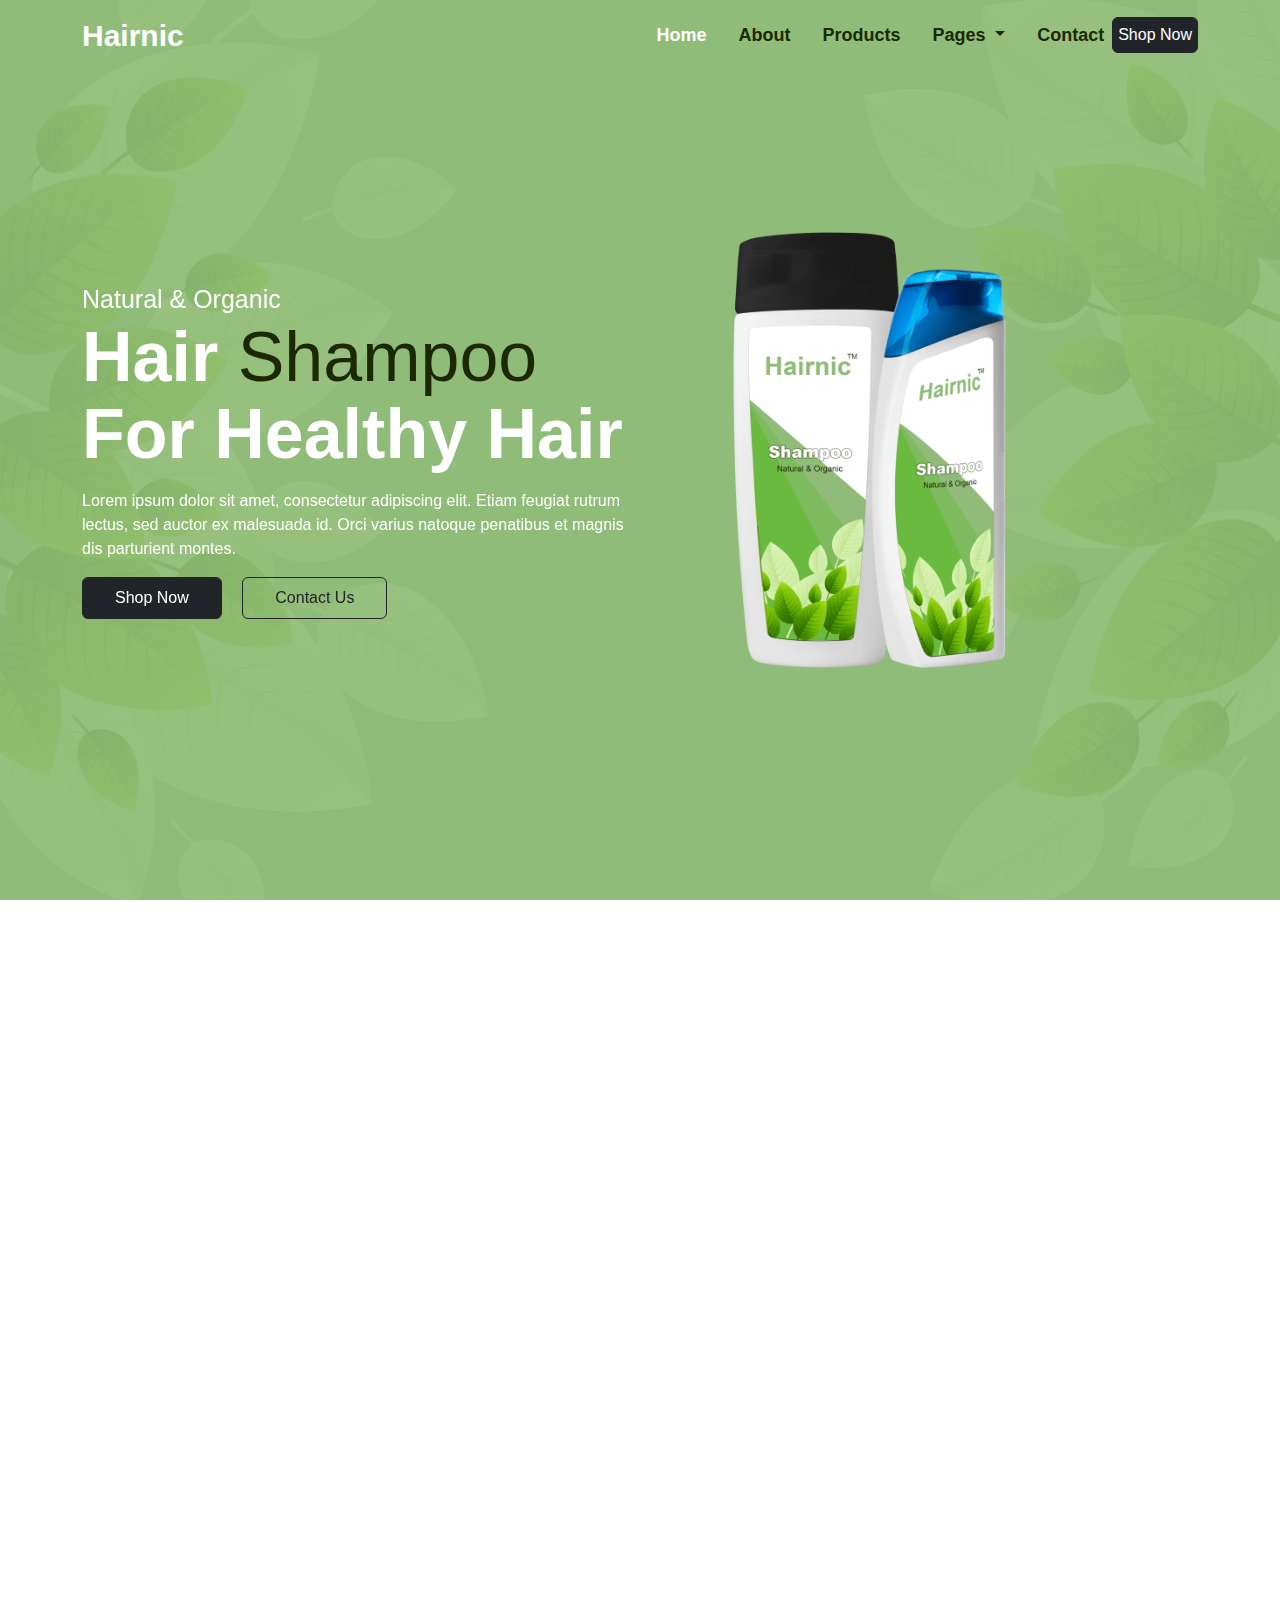
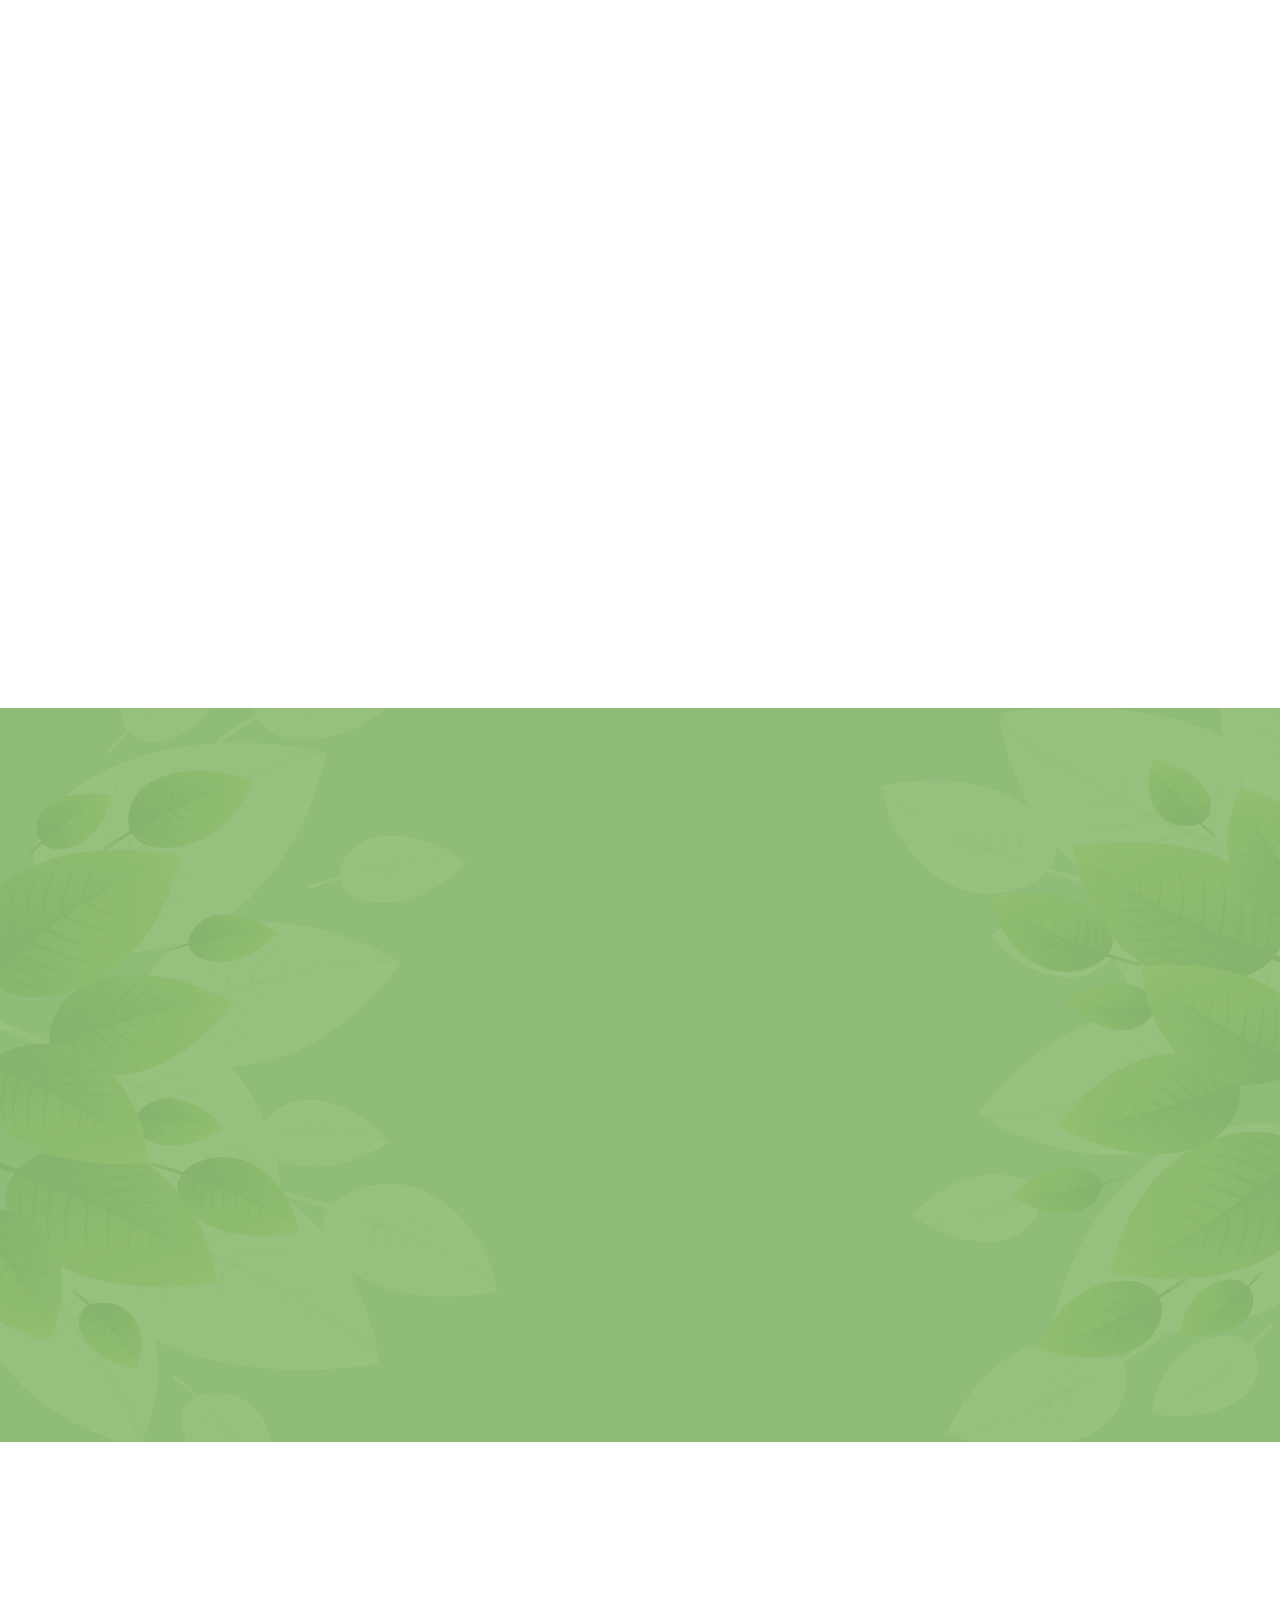
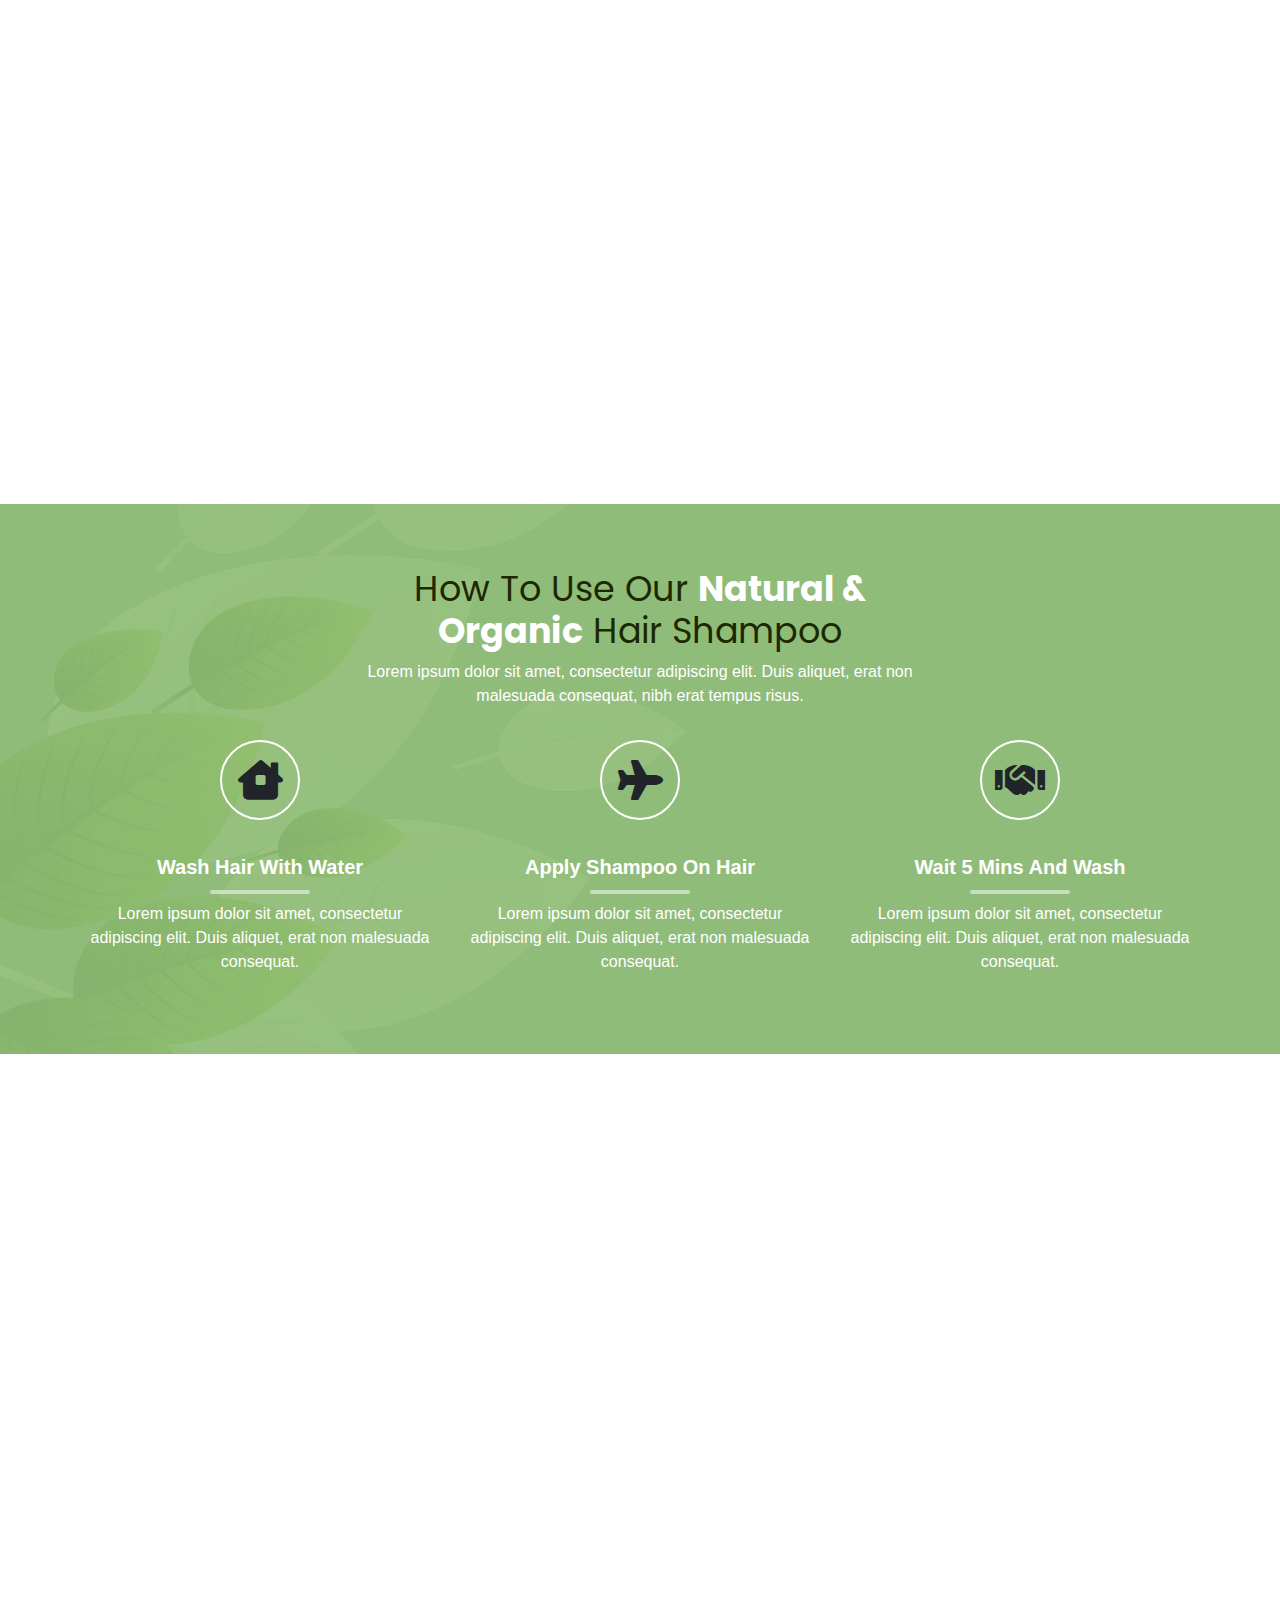
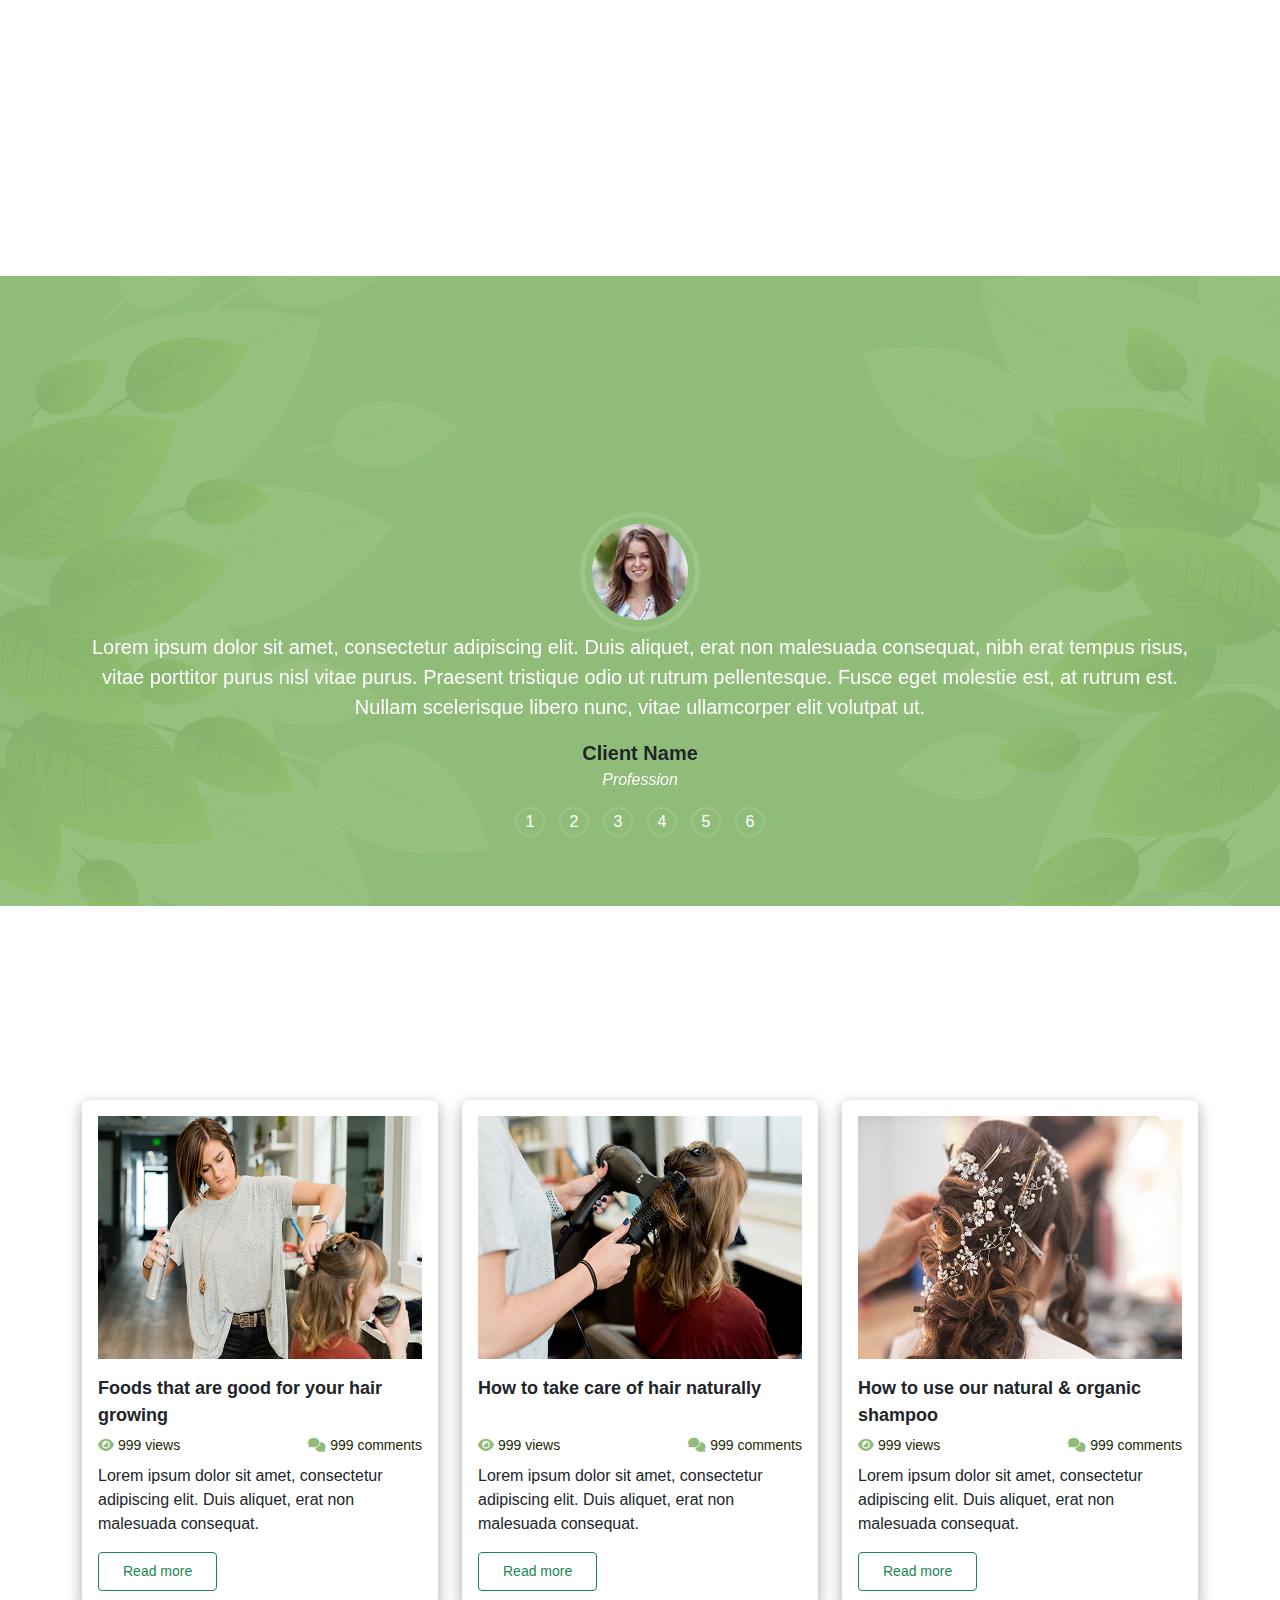
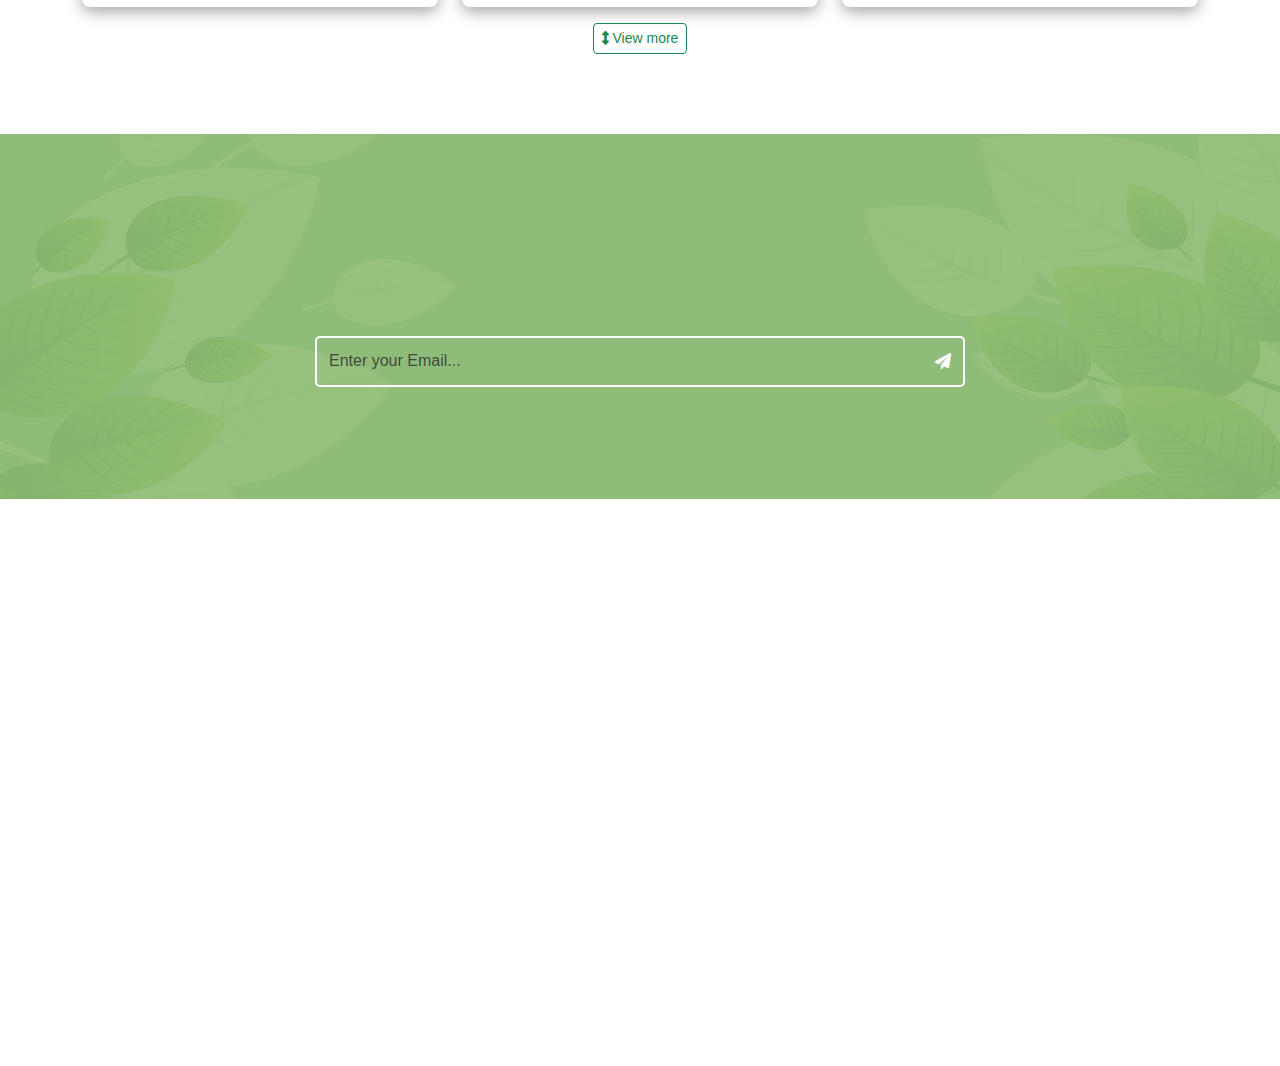
<file: index.html>
﻿<!DOCTYPE html>
<html>
<head>
    <meta charset="utf-8" />
    <meta name="viewport" content="width=device-width, initial-scale=1">
    <title>Hairnic - Shop thời trang tóc</title>
    <link href="assets/css/bootstrap.css" rel="stylesheet" />
    <link href="assets/css/fontawesome.pro.6.0.0.css" rel="stylesheet" />
    <link href="assets/css/snazzymenu.css" rel="stylesheet" />
    <link href="assets/css/aos.css" rel="stylesheet" />
    <link href="assets/css/animate.min.css" rel="stylesheet" />
    <link href="assets/css/cssanimation.css" rel="stylesheet" />
    <link href="assets/css/flipdown.css" rel="stylesheet" />
    <link href="assets/css/jquery-backToTop.min.css" rel="stylesheet" />
    <link href="assets/css/owl.carousel.css" rel="stylesheet" />
    <link href="assets/css/owl.theme.default.css" rel="stylesheet" />
    <link href="assets/css/style.css" rel="stylesheet" />
</head>
<body>
    <section class="main-nav snazzymenu">
        <nav class="navbar navbar-expand-lg">
            <div class="container">
                <a class="navbar-brand" href="/">
                    Hairnic
                </a>
                <button class="navbar-toggler" type="button" data-bs-toggle="collapse" data-bs-target="#navbarSupportedContent" aria-controls="navbarSupportedContent" aria-expanded="false" aria-label="Toggle navigation">
                    <span class="navbar-toggler-icon"></span>
                </button>
                <div class="collapse navbar-collapse" id="navbarSupportedContent">
                    <ul class="navbar-nav ms-auto mb-2 mb-lg-0">
                        <li class="nav-item">
                            <a class="nav-link active" aria-current="page" href="/">Home</a>
                        </li>
                        <li class="nav-item">
                            <a class="nav-link" href="#">About</a>
                        </li>
                        <li class="nav-item">
                            <a class="nav-link" href="#">Products</a>
                        </li>
                        <li class="nav-item dropdown">
                            <a class="nav-link dropdown-toggle" href="#" role="button" data-bs-toggle="dropdown" aria-expanded="false">
                                Pages
                            </a>
                            <ul class="dropdown-menu">
                                <li><a class="dropdown-item" href="#">Features</a></li>
                                <li><a class="dropdown-item" href="#">How to use</a></li>
                                <li><a class="dropdown-item" href="#">Blog</a></li>
                                <li><a class="dropdown-item" href="#">Blog Articles</a></li>
                                <li><a class="dropdown-item" href="#">404 Page</a></li>
                            </ul>
                        </li>
                        <li class="nav-item">
                            <a class="nav-link" href="#">Contact</a>
                        </li>
                        <li class="nav-item">
                            <a class="btn btn-dark" href="#">Shop Now</a>
                        </li>
                    </ul>
                </div>
            </div>
        </nav>
    </section>
    <section class="main-banner d-flex align-items-center">
        <div class="container">
            <div class="row align-items-center">
                <div class="col-lg-6 col-left">
                    <div data-aos="fade-left" data-aos-duration="3000">
                        <p class="line-1">Natural & Organic</p>
                        <p class="line-2">Hair <span>Shampoo</span> For Healthy Hair</p>
                        <p class="line-3">Lorem ipsum dolor sit amet, consectetur adipiscing elit. Etiam feugiat rutrum lectus, sed auctor ex malesuada id. Orci varius natoque penatibus et magnis dis parturient montes.</p>
                        <a class="btn btn-dark btn-first" href="#">Shop Now</a>
                        <a class="btn btn-outline-dark btn-last" href="#">Contact Us</a>
                    </div>
                </div>
                <div class="col-lg-6 col-right">
                    <img src="assets/img/shampoo.png"
                         data-aos="zoom-in" data-aos-duration="3000" />
                </div>
            </div>
        </div>
    </section>
    <section class="main-special">
        <div class="container">
            <div class="row  d-lg-block   d-none">
                <div class="col-lg-4">
                    <div class="item" data-aos="fade-right">
                        <div class="border-item">
                            <div class="content">
                                <i class="fa-solid fa-leaf"></i>
                                <span>100% Natural</span>
                            </div>
                        </div>
                    </div>
                </div>
                <div class="col-lg-4">
                    <div class="item" data-aos="fade-up">
                        <div class="border-item">
                            <div class="content">
                                <i class="fa-solid fa-droplet-slash"></i>
                                <span>Anti Hair Fall</span>
                            </div>
                        </div>
                    </div>
                </div>
                <div class="col-lg-4">
                    <div class="item" data-aos="fade-left">
                        <div class="border-item">
                            <div class="content">
                                <i class="fa-solid fa-times"></i>
                                <span>Hypoallergenic</span>
                            </div>
                        </div>
                    </div>
                </div>
            </div>
            <div class="row">
                <div class="col-lg-6 col-left">
                    <figure data-aos="fade-up">
                        <img src="assets/img/shampoo-1.png" />
                    </figure>
                </div>
                <div class="col-lg-6 col-right">
                    <div data-aos="fade-up">
                        <h2>
                            <span class="cssanimation leBeat sequence">Healthy Hair</span> Is A Symbol Of Our Beauty
                        </h2>
                        <p>
                            Lorem ipsum dolor sit amet, consectetur adipiscing elit. Duis aliquet, erat non malesuada consequat, nibh erat tempus risus, vitae porttitor purus nisl vitae purus. Praesent tristique odio ut rutrum pellentesque. Fusce eget molestie est, at rutrum est.
                        </p>
                        <p>
                            Aliqu diam amet diam et eos labore. Clita erat ipsum et lorem et sit, sed stet no labore lorem sit. Sanctus clita duo justo et tempor.
                        </p>
                        <p>
                            <a href="#" class="btn btn-success">Shop Now</a>
                        </p>
                    </div>
                </div>
            </div>
        </div>
    </section>
    <section class="main-deal">
        <div class="container">
            <div class="row">
                <div class="col-lg-6 col-left"
                     data-aos="fade-right"
                     data-aos-duration="2000">
                    <figure>
                        <img src="assets/img/shampoo-2.png" />
                    </figure>
                </div>
                <div class="col-lg-6 col-right"
                     data-aos="fade-left"
                     data-aos-duration="2000">
                    <div class="bg">
                        <div class="border-inner">
                            <p>Natural & Organic Shampoo</p>
                            <h3>DEALS OF THE DAY</h3>
                            <h2>$99.99</h2>
                            <strong>Fresh Organic Shampoo</strong>
                            <p>
                                Lorem ipsum dolor sit amet,
                                consectetur adipiscing elit.
                                Etiam feugiat rutrum lectus sed auctor.
                            </p>
                            <div class="couter">
                                <div id="flipdown" class="flipdown"></div>
                            </div>
                            <div class="button">
                                <a href="#" class="btn btn-success">Shop Now</a>
                            </div>
                        </div>
                    </div>
                </div>
            </div>
        </div>
    </section>
    <section class="main-benefits">
        <div class="container">
            <article class="header-top" data-aos="fade-down">
                <h2>
                    Best Benefits Of Our
                    <strong>Natural Hair Shampoo</strong>
                </h2>
                <p>
                    Lorem ipsum dolor sit amet, consectetur adipiscing elit. Duis aliquet, erat non malesuada consequat, nibh erat tempus risus.
                </p>
            </article>
            <article class="content">
                <div class="row">
                    <div class="col-lg-4" data-aos="fade-right"  data-aos-duration="1500">
                        <ul>
                            <li>
                                <span>
                                    <i class="fa-solid fa-check"></i>
                                </span>
                                <div>
                                    <strong>Natural & Organic</strong>
                                    <p>Lorem ipsum dolor sit amet adipiscing elit aliquet.</p>
                                </div>
                            </li>
                            <li>
                                <span>
                                    <i class="fa-solid fa-check"></i>
                                </span>
                                <div>
                                    <strong>Anti Hair Fall</strong>
                                    <p>Lorem ipsum dolor sit amet adipiscing elit aliquet.</p>
                                </div>
                            </li>
                            <li>
                                <span>
                                    <i class="fa-solid fa-check"></i>
                                </span>
                                <div>
                                    <strong>Anti-dandruff</strong>
                                    <p>Lorem ipsum dolor sit amet adipiscing elit aliquet.</p>
                                </div>
                            </li>
                        </ul>
                    </div>
                    <div class="col-lg-4" data-aos="fade-up"  data-aos-duration="3500">
                        <img src="assets/img/shampoo.png" />
                    </div>
                    <div class="col-lg-4" data-aos="fade-left"  data-aos-duration="1500">
                        <ul class="revert">
                            <li>
                                <span>
                                    <i class="fa-solid fa-check"></i>
                                </span>
                                <div>
                                    <strong>No Internal Side Effect</strong>
                                    <p>Lorem ipsum dolor sit amet adipiscing elit aliquet.</p>
                                </div>
                            </li>
                            <li>
                                <span>
                                    <i class="fa-solid fa-check"></i>
                                </span>
                                <div>
                                    <strong>No Skin Irritation</strong>
                                    <p>Lorem ipsum dolor sit amet adipiscing elit aliquet.</p>
                                </div>
                            </li>
                            <li>
                                <span>
                                    <i class="fa-solid fa-check"></i>
                                </span>
                                <div>
                                    <strong>No Artificial Smell</strong>
                                    <p>Lorem ipsum dolor sit amet adipiscing elit aliquet.</p>
                                </div>
                            </li>
                        </ul>
                    </div>
                </div>
            </article>
        </div>
    </section>
    <section class="main-use">
        <div class="container">
            <article class="header-top">
                <h2>
                    How To Use Our <strong>Natural &amp; Organic</strong> Hair Shampoo
                </h2>
                <p>Lorem ipsum dolor sit amet, consectetur adipiscing elit. Duis aliquet, erat non malesuada consequat, nibh erat tempus risus.</p>
            </article>
            <article class="content">
                <div class="row">
                    <div class="col-lg-4">
                        <div class="item">
                            <span><i class="fa-solid fa-house"></i></span>
                            <strong>Wash Hair With Water</strong>
                            <p>Lorem ipsum dolor sit amet, consectetur adipiscing elit. Duis aliquet, erat non malesuada consequat.</p>
                        </div>
                    </div>
                    <div class="col-lg-4">
                        <div class="item">
                            <span><i class="fa-solid fa-plane"></i></span>
                            <strong>Apply Shampoo On Hair</strong>
                            <p>Lorem ipsum dolor sit amet, consectetur adipiscing elit. Duis aliquet, erat non malesuada consequat.</p>
                        </div>
                    </div>
                    <div class="col-lg-4">
                        <div class="item">
                            <span><i class="fa-solid fa-handshake"></i></span>
                            <strong>Wait 5 Mins And Wash</strong>
                            <p>Lorem ipsum dolor sit amet, consectetur adipiscing elit. Duis aliquet, erat non malesuada consequat.</p>
                        </div>
                    </div>
                </div>
            </article>
        </div>
    </section>
    <section class="main-product">
        <div class="container">
            <article class="header-top" data-aos="fade-down">
                <h2>
                    Our Natural <strong>Hair Products</strong>
                </h2>
                <p>
                    Lorem ipsum dolor sit amet, consectetur adipiscing
                    elit. Duis aliquet, erat non malesuada consequat, nibh erat tempus risus.
                </p>
            </article>
            <article class="content">
                <div class="row">
                    <div class="col-lg-3 col-6" data-aos="fade-up">
                        <div class="item">
                            <a class="avatar" href="#">
                                <img src="assets/img/product-1.png" />
                            </a>
                            <p class="vote">
                                <span>
                                    <i class="fa-sharp fa-solid fa-star"></i>
                                    <i class="fa-sharp fa-solid fa-star"></i>
                                    <i class="fa-sharp fa-solid fa-star"></i>
                                    <i class="fa-sharp fa-solid fa-star"></i>
                                    <i class="fa-sharp fa-solid fa-star-sharp-half-stroke"></i>
                                </span>
                                <span>(99)</span>
                            </p>
                            <a class="title" href="#">Hair Shining Shampoo</a>
                            <strong class="price">$99.99</strong>
                            <a class="btn" href="#">Add To Cart</a>
                        </div>
                    </div>
                    <div class="col-lg-3 col-6" data-aos="flip-right" data-aos-delay="200">
                        <div class="item">
                            <a class="avatar" href="#">
                                <img src="assets/img/product-2.png" />
                            </a>
                            <p class="vote">
                                <span>
                                    <i class="fa-sharp fa-solid fa-star"></i>
                                    <i class="fa-sharp fa-solid fa-star"></i>
                                    <i class="fa-sharp fa-solid fa-star"></i>
                                    <i class="fa-sharp fa-solid fa-star"></i>
                                    <i class="fa-sharp fa-solid fa-star-sharp-half-stroke"></i>
                                </span>
                                <span>(99)</span>
                            </p>
                            <a class="title" href="#">Anti-dandruff Shampoo</a>
                            <strong class="price">$99.99</strong>
                            <a class="btn" href="#">Add To Cart</a>
                        </div>
                    </div>
                    <div class="col-lg-3 col-6" data-aos="flip-left" data-aos-delay="200">
                        <div class="item">
                            <a class="avatar" href="#">
                                <img src="assets/img/product-1.png" />
                            </a>
                            <p class="vote">
                                <span>
                                    <i class="fa-sharp fa-solid fa-star"></i>
                                    <i class="fa-sharp fa-solid fa-star"></i>
                                    <i class="fa-sharp fa-solid fa-star"></i>
                                    <i class="fa-sharp fa-solid fa-star"></i>
                                    <i class="fa-sharp fa-solid fa-star-sharp-half-stroke"></i>
                                </span>
                                <span>(99)</span>
                            </p>
                            <a class="title" href="#">Hair Shining Shampoo</a>
                            <strong class="price">$99.99</strong>
                            <a class="btn" href="#">Add To Cart</a>
                        </div>
                    </div>
                    <div class="col-lg-3 col-6" data-aos="fade-up">
                        <div class="item">
                            <a class="avatar" href="#">
                                <img src="assets/img/product-2.png" />
                            </a>
                            <p class="vote">
                                <span>
                                    <i class="fa-sharp fa-solid fa-star"></i>
                                    <i class="fa-sharp fa-solid fa-star"></i>
                                    <i class="fa-sharp fa-solid fa-star"></i>
                                    <i class="fa-sharp fa-solid fa-star"></i>
                                    <i class="fa-sharp fa-solid fa-star-sharp-half-stroke"></i>
                                </span>
                                <span>(99)</span>
                            </p>
                            <a class="title" href="#">Anti-dandruff Shampoo</a>
                            <strong class="price">$99.99</strong>
                            <a class="btn" href="#">Add To Cart</a>
                        </div>
                    </div>
                </div>
            </article>
        </div>
    </section>
    <section class="main-testimonial">
        <div class="container">
            <article class="header-top" data-aos="fade-down">
                <h2>
                    <strong>Our Customer Said</strong> About Our Natural Shampoo
                </h2>
                <p>
                    Lorem ipsum dolor sit amet, consectetur adipiscing
                    elit. Duis aliquet, erat non malesuada consequat, nibh erat tempus risus.
                </p>
            </article>
            <article class="content">
                <div class="owl-carousel owl-theme testimonial-carousel">
                    <div class="item">
                        <div class="avatar">
                            <img src="assets/img/testimonial-1.jpg" />
                        </div>
                        <p>
                            Lorem ipsum dolor sit amet, consectetur adipiscing elit. Duis aliquet, erat non malesuada consequat, nibh erat tempus risus, vitae porttitor purus nisl vitae purus. Praesent tristique odio ut rutrum pellentesque. Fusce eget molestie est, at rutrum est. Nullam scelerisque libero nunc, vitae ullamcorper elit volutpat ut.
                        </p>
                        <strong>Client Name</strong>
                        <em>Profession</em>
                    </div>
                    <div class="item">
                        <div class="avatar">
                            <img src="assets/img/testimonial-2.jpg" />
                        </div>
                        <p>
                            Lorem ipsum dolor sit amet, consectetur adipiscing elit. Duis aliquet, erat non malesuada consequat, nibh erat tempus risus, vitae porttitor purus nisl vitae purus. Praesent tristique odio ut rutrum pellentesque. Fusce eget molestie est, at rutrum est. Nullam scelerisque libero nunc, vitae ullamcorper elit volutpat ut.
                        </p>
                        <strong>Client Name</strong>
                        <em>Profession</em>
                    </div>
                    <div class="item">
                        <div class="avatar">
                            <img src="assets/img/testimonial-3.jpg" />
                        </div>
                        <p>
                            Lorem ipsum dolor sit amet, consectetur adipiscing elit. Duis aliquet, erat non malesuada consequat, nibh erat tempus risus, vitae porttitor purus nisl vitae purus. Praesent tristique odio ut rutrum pellentesque. Fusce eget molestie est, at rutrum est. Nullam scelerisque libero nunc, vitae ullamcorper elit volutpat ut.
                        </p>
                        <strong>Client Name</strong>
                        <em>Profession</em>
                    </div>
                    <div class="item">
                        <div class="avatar">
                            <img src="assets/img/testimonial-1.jpg" />
                        </div>
                        <p>
                            Lorem ipsum dolor sit amet, consectetur adipiscing elit. Duis aliquet, erat non malesuada consequat, nibh erat tempus risus, vitae porttitor purus nisl vitae purus. Praesent tristique odio ut rutrum pellentesque. Fusce eget molestie est, at rutrum est. Nullam scelerisque libero nunc, vitae ullamcorper elit volutpat ut.
                        </p>
                        <strong>Client Name</strong>
                        <em>Profession</em>
                    </div>
                    <div class="item">
                        <div class="avatar">
                            <img src="assets/img/testimonial-2.jpg" />
                        </div>
                        <p>
                            Lorem ipsum dolor sit amet, consectetur adipiscing elit. Duis aliquet, erat non malesuada consequat, nibh erat tempus risus, vitae porttitor purus nisl vitae purus. Praesent tristique odio ut rutrum pellentesque. Fusce eget molestie est, at rutrum est. Nullam scelerisque libero nunc, vitae ullamcorper elit volutpat ut.
                        </p>
                        <strong>Client Name</strong>
                        <em>Profession</em>
                    </div>
                    <div class="item">
                        <div class="avatar">
                            <img src="assets/img/testimonial-3.jpg" />
                        </div>
                        <p>
                            Lorem ipsum dolor sit amet, consectetur adipiscing elit. Duis aliquet, erat non malesuada consequat, nibh erat tempus risus, vitae porttitor purus nisl vitae purus. Praesent tristique odio ut rutrum pellentesque. Fusce eget molestie est, at rutrum est. Nullam scelerisque libero nunc, vitae ullamcorper elit volutpat ut.
                        </p>
                        <strong>Client Name</strong>
                        <em>Profession</em>
                    </div>
                </div>
            </article>
        </div>
    </section>
    <section class="main-blog">
        <div class="container">
            <article class="header-top" data-aos="fade-down">
                <h2>
                    From Our <strong>Blog Articles</strong>
                </h2>
                <p>
                    Lorem ipsum dolor sit amet, consectetur adipiscing
                    elit. Duis aliquet, erat non malesuada consequat, nibh erat tempus risus.
                </p>
            </article>
            <article class="content">
                <div class="row">
                    <div class="col-4">
                        <div class="item">
                            <a class="avatar" href="#">
                                <img src="assets/img/blog-1.jpg" />
                            </a>
                            <strong>Foods that are good for your hair growing</strong>
                            <div class="summary">
                                <div class="viewtimes">
                                    <i class="fa-solid fa-eye"></i>
                                    <span>999</span>
                                    <span>views</span>
                                </div>
                                <div class="comments">
                                    <i class="fa-solid fa-comments"></i>
                                    <span>999</span>
                                    <span>comments</span>
                                </div>
                            </div>
                            <p>Lorem ipsum dolor sit amet, consectetur adipiscing elit. Duis aliquet, erat non malesuada consequat.</p>
                            <a class="btn btn-outline-success btn-sm" href="#">Read more</a>
                        </div>
                    </div>
                    <div class="col-4">
                        <div class="item">
                            <a class="avatar" href="#">
                                <img src="assets/img/blog-2.jpg" />
                            </a>
                            <strong>How to take care of hair naturally</strong>
                            <div class="summary">
                                <div class="viewtimes">
                                    <i class="fa-solid fa-eye"></i>
                                    <span>999</span>
                                    <span>views</span>
                                </div>
                                <div class="comments">
                                    <i class="fa-solid fa-comments"></i>
                                    <span>999</span>
                                    <span>comments</span>
                                </div>
                            </div>
                            <p>Lorem ipsum dolor sit amet, consectetur adipiscing elit. Duis aliquet, erat non malesuada consequat.</p>
                            <a class="btn btn-outline-success btn-sm" href="#">Read more</a>
                        </div>
                    </div>
                    <div class="col-4">
                        <div class="item">
                            <a class="avatar" href="#">
                                <img src="assets/img/blog-3.jpg" />
                            </a>
                            <strong>How to use our natural & organic shampoo</strong>
                            <div class="summary">
                                <div class="viewtimes">
                                    <i class="fa-solid fa-eye"></i>
                                    <span>999</span>
                                    <span>views</span>
                                </div>
                                <div class="comments">
                                    <i class="fa-solid fa-comments"></i>
                                    <span>999</span>
                                    <span>comments</span>
                                </div>
                            </div>
                            <p>Lorem ipsum dolor sit amet, consectetur adipiscing elit. Duis aliquet, erat non malesuada consequat.</p>
                            <a class="btn btn-outline-success btn-sm" href="#">Read more</a>
                        </div>
                    </div>
                </div>
                <div class="text-center p-3">
                    <a id="btn-main-blog-ext" class="btn btn-sm btn-outline-success" href="#">
                        <i class="fa-solid fa-up-down"></i>
                        View more
                    </a>
                </div>
                <div id="main-blog-ext" class="row d-none">
                    <div class="col-4">
                        <div class="item">
                            <a class="avatar" href="#">
                                <img src="assets/img/blog-1.jpg" />
                            </a>
                            <strong>Foods that are good for your hair growing</strong>
                            <div class="summary">
                                <div class="viewtimes">
                                    <i class="fa-solid fa-eye"></i>
                                    <span>999</span>
                                    <span>views</span>
                                </div>
                                <div class="comments">
                                    <i class="fa-solid fa-comments"></i>
                                    <span>999</span>
                                    <span>comments</span>
                                </div>
                            </div>
                            <p>Lorem ipsum dolor sit amet, consectetur adipiscing elit. Duis aliquet, erat non malesuada consequat.</p>
                            <a class="btn btn-outline-success btn-sm" href="#">Read more</a>
                        </div>
                    </div>
                    <div class="col-4">
                        <div class="item">
                            <a class="avatar" href="#">
                                <img src="assets/img/blog-2.jpg" />
                            </a>
                            <strong>How to take care of hair naturally</strong>
                            <div class="summary">
                                <div class="viewtimes">
                                    <i class="fa-solid fa-eye"></i>
                                    <span>999</span>
                                    <span>views</span>
                                </div>
                                <div class="comments">
                                    <i class="fa-solid fa-comments"></i>
                                    <span>999</span>
                                    <span>comments</span>
                                </div>
                            </div>
                            <p>Lorem ipsum dolor sit amet, consectetur adipiscing elit. Duis aliquet, erat non malesuada consequat.</p>
                            <a class="btn btn-outline-success btn-sm" href="#">Read more</a>
                        </div>
                    </div>
                    <div class="col-4">
                        <div class="item">
                            <a class="avatar" href="#">
                                <img src="assets/img/blog-3.jpg" />
                            </a>
                            <strong>How to use our natural & organic shampoo</strong>
                            <div class="summary">
                                <div class="viewtimes">
                                    <i class="fa-solid fa-eye"></i>
                                    <span>999</span>
                                    <span>views</span>
                                </div>
                                <div class="comments">
                                    <i class="fa-solid fa-comments"></i>
                                    <span>999</span>
                                    <span>comments</span>
                                </div>
                            </div>
                            <p>Lorem ipsum dolor sit amet, consectetur adipiscing elit. Duis aliquet, erat non malesuada consequat.</p>
                            <a class="btn btn-outline-success btn-sm" href="#">Read more</a>
                        </div>
                    </div>
                </div>
            </article>
        </div>
    </section>
    <section class="main-subscribe">
        <div class="container">
            <article class="header-top" data-aos="fade-down">
                <h2>
                    Let's Subscribe <strong>The Newsletter</strong>
                </h2>
                <p>
                    Subscribe now to get 30% discount on any of our products
                </p>
            </article>
            <article class="content">
                <form action="/index.html" method="get">
                    <div class="input-group mb-3">
                        <input type="text" class="form-control" placeholder="Enter your Email..." name="Email">
                        <button class="btn btn-outline-secondary" type="submit" id="button-addon2">
                            <i class="fa-sharp fa-solid fa-paper-plane"></i>
                        </button>
                    </div>

                </form>
            </article>
        </div>

    </section>
    <footer class="main-footer">
        <section class="footer-top">
            <div class="container">
                <div class="row">
                    <div class="col-lg-3" data-aos="flip-left" data-aos-delay="1000">
                        <h2><a href="#">Hairnic</a></h2>
                        <p>Lorem ipsum dolor sit amet, consectetur adipiscing elit. Duis aliquet, erat non malesuada consequat, nibh erat tempus risus, vitae porttitor purus nisl vitae purus.</p>
                    </div>
                    <div class="col-lg-3" data-aos="flip-left" data-aos-delay="100">
                        <h3>Get In Touch</h3>
                        <ul class="contact-info">
                            <li>
                                <a href="#">
                                    <i class="fa fa-map-marker-alt"></i>
                                    123 Street, New York, USA
                                </a>
                            </li>
                            <li>
                                <a href="#">
                                    <i class="fa fa-phone-alt rolate"></i>
                                    +012 345 67890
                                </a>
                            </li>
                            <li>
                                <a href="#">
                                    <i class="fa fa-envelope"></i>
                                    info@example.com
                                </a>
                            </li>
                        </ul>

                        <ul class="social-share">
                            <li>
                                <a href="">
                                    <i class="fab fa-twitter"></i>
                                </a>
                            </li>
                            <li>
                                <a href="">
                                    <i class="fab fa-facebook-f"></i>
                                </a>
                            </li>
                            <li>
                                <a href="">
                                    <i class="fab fa-instagram"></i>
                                </a>
                            </li>
                            <li>
                                <a href="">
                                    <i class="fab fa-linkedin-in"></i>
                                </a>
                            </li>
                        </ul>
                    </div>
                    <div class="col-lg-3" data-aos="flip-left" data-aos-delay="100">
                        <h3>Our Products</h3>
                        <ul class="links">
                            <li>
                                <a href="#">
                                    <i class="fa-solid fa-caret-right"></i>
                                    <span>Hair Shining Shampoo</span>
                                </a>
                            </li>
                            <li>
                                <a href="#">
                                    <i class="fa-solid fa-caret-right"></i>
                                    <span>Anti-dandruff Shampoo</span>
                                </a>
                            </li>
                            <li>
                                <a href="#">
                                    <i class="fa-solid fa-caret-right"></i>
                                    <span>Anti Hair Fall Shampoo</span>
                                </a>
                            </li>
                            <li>
                                <a href="#">
                                    <i class="fa-solid fa-caret-right"></i>
                                    <span>Hair Growing Shampoo</span>
                                </a>
                            </li>
                            <li>
                                <a href="#">
                                    <i class="fa-solid fa-caret-right"></i>
                                    <span>Anti smell Shampoo</span>
                                </a>
                            </li>
                        </ul>

                    </div>
                    <div class="col-lg-3" data-aos="flip-left" data-aos-delay="1000">
                        <h3> Popular Link</h3>
                        <ul class="links">
                            <li>
                                <a href="#">
                                    <i class="fa-solid fa-caret-right"></i>
                                    <span>About Us</span>
                                </a>
                            </li>
                            <li>
                                <a href="#">
                                    <i class="fa-solid fa-caret-right"></i>
                                    <span>Contact Us</span>
                                </a>
                            </li>
                            <li>
                                <a href="#">
                                    <i class="fa-solid fa-caret-right"></i>
                                    <span>Privacy Policy</span>
                                </a>
                            </li>
                            <li>
                                <a href="#">
                                    <i class="fa-solid fa-caret-right"></i>
                                    <span>Terms &amp; Condition</span>
                                </a>
                            </li>
                            <li>
                                <a href="#">
                                    <i class="fa-solid fa-caret-right"></i>
                                    <span>Career</span>
                                </a>
                            </li>
                        </ul>

                    </div>

                </div>
            </div>
        </section>
        <section class="footer-bottom" data-aos="fade-up"
     data-aos-anchor-placement="center-bottom">
            <div class="container">
                <div class="content">
                    <div class="col-left">
                        © Hanirnic, All Right Reserved. Designed By <a href="mailto:sontung12091998@gamil.com">HST98@gmail.com</a>
                    </div>
                    <div class="col-right">
                        <ul>
                            <li><a href="#">Home</a></li>
                            <li><a href="#">Cookies</a></li>
                            <li><a href="#">Help</a></li>
                            <li><a href="#">FAQs</a></li>
                        </ul>
                    </div>
                </div>
            </div>
        </section>
    </footer>

    <section id="script">
        <script src="assets/script/bootstrap.bundle.js"></script>
        <script src="assets/script/jquery-3.7.1.js"></script>
        <script src="assets/script/snazzymenu.min.js"></script>
        <script src="assets/script/aos.js"></script>
        <script src="assets/script/letteranimation.js"></script>
        <script src="assets/script/flipdown.js"></script>
        <script src="assets/script/jquery-backToTop.min.js"></script>
        <script src="assets/script/owl.carousel.js"></script>
        <script src="assets/script/script.js"></script>
    </section>
</body>
</html>
</file>
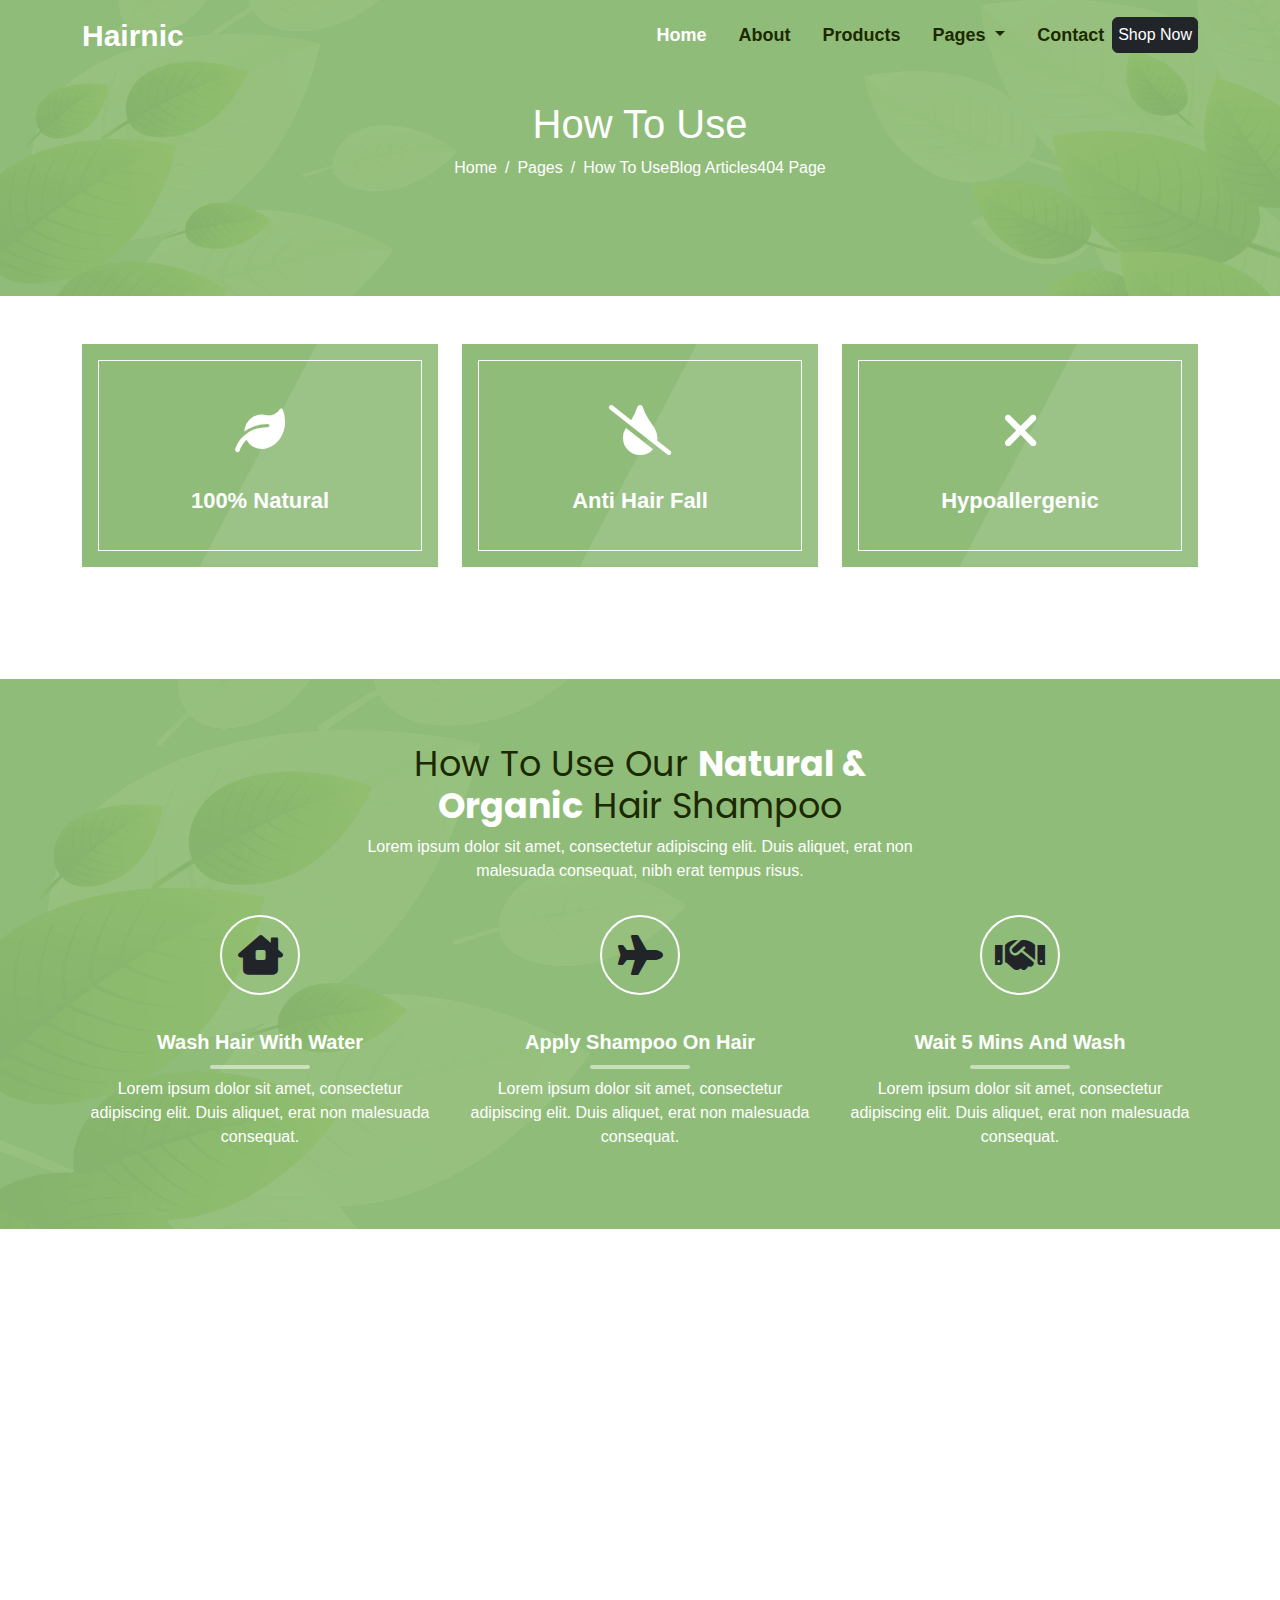
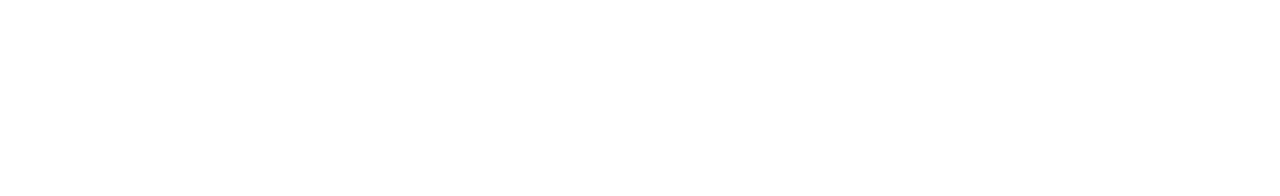
<file: how-to-use.html>
﻿<!DOCTYPE html>
<html>
<head>
    <meta charset="utf-8" />
    <meta name="viewport" content="width=device-width, initial-scale=1">
    <title>Sản phẩm Hairnic - Shop thời trang tóc</title>
    <link href="assets/css/bootstrap.css" rel="stylesheet" />
    <link href="assets/css/fontawesome.pro.6.0.0.css" rel="stylesheet" />
    <link href="assets/css/snazzymenu.css" rel="stylesheet" />
    <link href="assets/css/aos.css" rel="stylesheet" />
    <link href="assets/css/animate.min.css" rel="stylesheet" />
    <link href="assets/css/cssanimation.css" rel="stylesheet" />
    <link href="assets/css/flipdown.css" rel="stylesheet" />
    <link href="assets/css/jquery-backToTop.min.css" rel="stylesheet" />
    <link href="assets/css/owl.carousel.css" rel="stylesheet" />
    <link href="assets/css/owl.theme.default.css" rel="stylesheet" />
    <link href="assets/css/style.css" rel="stylesheet" />
</head>
<body>
    <section class="main-nav snazzymenu">
        <nav class="navbar navbar-expand-lg">
            <div class="container">
                <a class="navbar-brand" href="/">
                    Hairnic
                </a>
                <button class="navbar-toggler" type="button" data-bs-toggle="collapse" data-bs-target="#navbarSupportedContent" aria-controls="navbarSupportedContent" aria-expanded="false" aria-label="Toggle navigation">
                    <span class="navbar-toggler-icon"></span>
                </button>
                <div class="collapse navbar-collapse" id="navbarSupportedContent">
                    <ul class="navbar-nav ms-auto mb-2 mb-lg-0">
                        <li class="nav-item">
                            <a class="nav-link active" aria-current="page" href="/">Home</a>
                        </li>
                        <li class="nav-item">
                            <a class="nav-link" href="">About</a>
                        </li>
                        <li class="nav-item">
                            <a class="nav-link" href="#">Products</a>
                        </li>
                        <li class="nav-item dropdown">
                            <a class="nav-link dropdown-toggle" href="#" role="button" data-bs-toggle="dropdown" aria-expanded="false">
                                Pages
                            </a>
                            <ul class="dropdown-menu">
                                <li><a class="dropdown-item" href="#">Features</a></li>
                                <li><a class="dropdown-item" href="#">How to use</a></li>
                                <li><a class="dropdown-item" href="#">Blog</a></li>
                            </ul>
                        </li>
                        <li class="nav-item">
                            <a class="nav-link" href="#">Contact</a>
                        </li>
                        <li class="nav-item">
                            <a class="btn btn-dark" href="#">Shop Now</a>
                        </li>
                    </ul>
                </div>
            </div>
        </nav>
    </section>
    <section class="main-heading d-flex align-items-center">
        <div class="container">
            <div class="content">
                <h1>
                    How To Use
                </h1>
                <nav aria-label="breadcrumb">
                    <ol class="breadcrumb">
                        <li class="breadcrumb-item"><a href="#">Home</a></li>
                        <li class="breadcrumb-item"><a href="#">Pages</a></li>
                        <li class="breadcrumb-item active" aria-current="page">How To Use</li>
                        <li><a class="dropdown-item" href="#">Blog Articles</a></li>
                        <li><a class="dropdown-item" href="#">404 Page</a></li>
                    </ol>
                </nav>
            </div>
        </div>
    </section>
    <section class="main-special">
        <div class="container">
            <div class="row">
                <div class="col-4">
                    <div class="item" data-aos="fade-right">
                        <div class="border-item">
                            <div class="content">
                                <i class="fa-solid fa-leaf"></i>
                                <span>100% Natural</span>
                            </div>
                        </div>
                    </div>
                </div>
                <div class="col-4">
                    <div class="item" data-aos="fade-up">
                        <div class="border-item">
                            <div class="content">
                                <i class="fa-solid fa-droplet-slash"></i>
                                <span>Anti Hair Fall</span>
                            </div>
                        </div>
                    </div>
                </div>
                <div class="col-4">
                    <div class="item" data-aos="fade-left">
                        <div class="border-item">
                            <div class="content">
                                <i class="fa-solid fa-times"></i>
                                <span>Hypoallergenic</span>
                            </div>
                        </div>
                    </div>
                </div>
            </div>
        </div>
    </section>
    <section class="main-use">
        <div class="container">
            <article class="header-top">
                <h2>
                    How To Use Our <strong>Natural &amp; Organic</strong> Hair Shampoo
                </h2>
                <p>Lorem ipsum dolor sit amet, consectetur adipiscing elit. Duis aliquet, erat non malesuada consequat, nibh erat tempus risus.</p>
            </article>
            <article class="content">
                <div class="row">
                    <div class="col-lg-4">
                        <div class="item">
                            <span><i class="fa-solid fa-house"></i></span>
                            <strong>Wash Hair With Water</strong>
                            <p>Lorem ipsum dolor sit amet, consectetur adipiscing elit. Duis aliquet, erat non malesuada consequat.</p>
                        </div>
                    </div>
                    <div class="col-lg-4">
                        <div class="item">
                            <span><i class="fa-solid fa-plane"></i></span>
                            <strong>Apply Shampoo On Hair</strong>
                            <p>Lorem ipsum dolor sit amet, consectetur adipiscing elit. Duis aliquet, erat non malesuada consequat.</p>
                        </div>
                    </div>
                    <div class="col-lg-4">
                        <div class="item">
                            <span><i class="fa-solid fa-handshake"></i></span>
                            <strong>Wait 5 Mins And Wash</strong>
                            <p>Lorem ipsum dolor sit amet, consectetur adipiscing elit. Duis aliquet, erat non malesuada consequat.</p>
                        </div>
                    </div>
                </div>
            </article>
        </div>
    </section>
  
  
    <footer class="main-footer">
        <section class="footer-top">
            <div class="container">
                <div class="row">
                    <div class="col-lg-3" data-aos="flip-left" data-aos-delay="1000">
                        <h2><a href="#">Hairnic</a></h2>
                        <p>Lorem ipsum dolor sit amet, consectetur adipiscing elit. Duis aliquet, erat non malesuada consequat, nibh erat tempus risus, vitae porttitor purus nisl vitae purus.</p>
                    </div>
                    <div class="col-lg-3" data-aos="flip-left" data-aos-delay="100">
                        <h3>Get In Touch</h3>
                        <ul class="contact-info">
                            <li>
                                <a href="#">
                                    <i class="fa fa-map-marker-alt"></i>
                                    123 Street, New York, USA
                                </a>
                            </li>
                            <li>
                                <a href="#">
                                    <i class="fa fa-phone-alt rolate"></i>
                                    +012 345 67890
                                </a>
                            </li>
                            <li>
                                <a href="#">
                                    <i class="fa fa-envelope"></i>
                                    info@example.com
                                </a>
                            </li>
                        </ul>

                        <ul class="social-share">
                            <li>
                                <a href="">
                                    <i class="fab fa-twitter"></i>
                                </a>
                            </li>
                            <li>
                                <a href="">
                                    <i class="fab fa-facebook-f"></i>
                                </a>
                            </li>
                            <li>
                                <a href="">
                                    <i class="fab fa-instagram"></i>
                                </a>
                            </li>
                            <li>
                                <a href="">
                                    <i class="fab fa-linkedin-in"></i>
                                </a>
                            </li>
                        </ul>
                    </div>
                    <div class="col-lg-3" data-aos="flip-left" data-aos-delay="100">
                        <h3>Our Products</h3>
                        <ul class="links">
                            <li>
                                <a href="#">
                                    <i class="fa-solid fa-caret-right"></i>
                                    <span>Hair Shining Shampoo</span>
                                </a>
                            </li>
                            <li>
                                <a href="#">
                                    <i class="fa-solid fa-caret-right"></i>
                                    <span>Anti-dandruff Shampoo</span>
                                </a>
                            </li>
                            <li>
                                <a href="#">
                                    <i class="fa-solid fa-caret-right"></i>
                                    <span>Anti Hair Fall Shampoo</span>
                                </a>
                            </li>
                            <li>
                                <a href="#">
                                    <i class="fa-solid fa-caret-right"></i>
                                    <span>Hair Growing Shampoo</span>
                                </a>
                            </li>
                            <li>
                                <a href="#">
                                    <i class="fa-solid fa-caret-right"></i>
                                    <span>Anti smell Shampoo</span>
                                </a>
                            </li>
                        </ul>

                    </div>
                    <div class="col-lg-3" data-aos="flip-left" data-aos-delay="1000">
                        <h3> Popular Link</h3>
                        <ul class="links">
                            <li>
                                <a href="#">
                                    <i class="fa-solid fa-caret-right"></i>
                                    <span>About Us</span>
                                </a>
                            </li>
                            <li>
                                <a href="#">
                                    <i class="fa-solid fa-caret-right"></i>
                                    <span>Contact Us</span>
                                </a>
                            </li>
                            <li>
                                <a href="#">
                                    <i class="fa-solid fa-caret-right"></i>
                                    <span>Privacy Policy</span>
                                </a>
                            </li>
                            <li>
                                <a href="#">
                                    <i class="fa-solid fa-caret-right"></i>
                                    <span>Terms &amp; Condition</span>
                                </a>
                            </li>
                            <li>
                                <a href="#">
                                    <i class="fa-solid fa-caret-right"></i>
                                    <span>Career</span>
                                </a>
                            </li>
                        </ul>

                    </div>

                </div>
            </div>
        </section>
        <section class="footer-bottom" data-aos="fade-up"
                 data-aos-anchor-placement="center-bottom">
            <div class="container">
                <div class="content">
                    <div class="col-left">
                        © Hanirnic, All Right Reserved. Designed By <a href="mailto:sontung12091998@gamil.com">HST98@gmail.com</a>
                    </div>
                    <div class="col-right">
                        <ul>
                            <li><a href="#">Home</a></li>
                            <li><a href="#">Cookies</a></li>
                            <li><a href="#">Help</a></li>
                            <li><a href="#">FAQs</a></li>
                        </ul>
                    </div>
                </div>
            </div>
        </section>
    </footer>

    <section id="script">
        <script src="assets/script/bootstrap.bundle.js"></script>
        <script src="assets/script/jquery-3.7.1.js"></script>
        <script src="assets/script/snazzymenu.min.js"></script>
        <script src="assets/script/aos.js"></script>
        <script src="assets/script/letteranimation.js"></script>
        <script src="assets/script/flipdown.js"></script>
        <script src="assets/script/jquery-backToTop.min.js"></script>
        <script src="assets/script/owl.carousel.js"></script>
        <script src="assets/script/script.js"></script>
    </section>
</body>
</html>
</file>
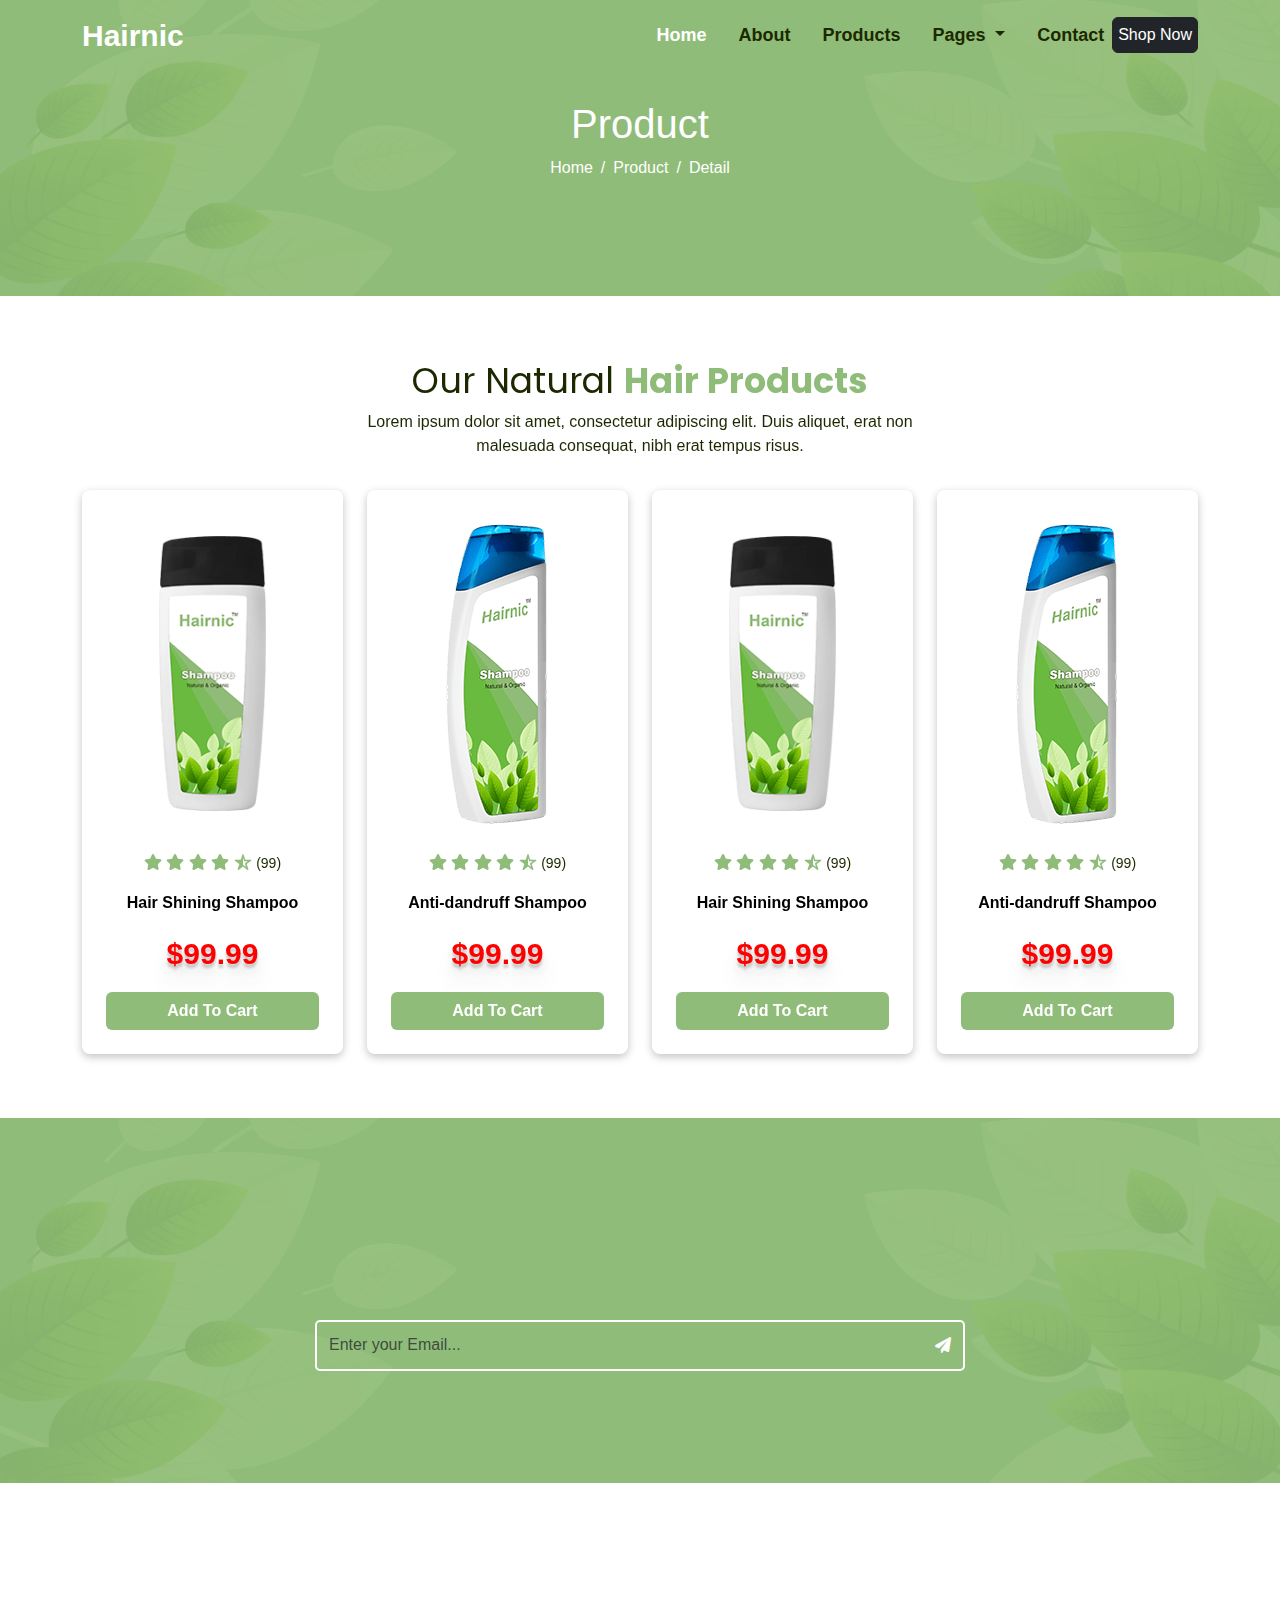
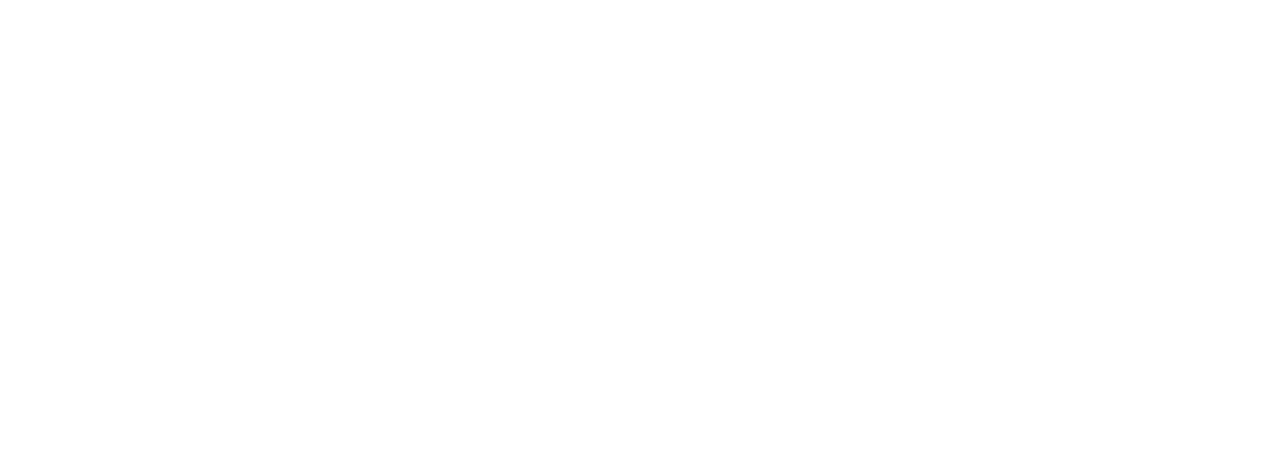
<file: product.html>
﻿<!DOCTYPE html>
<html>
<head>
    <meta charset="utf-8" />
    <meta name="viewport" content="width=device-width, initial-scale=1">
    <title>Sản phẩm Hairnic - Shop thời trang tóc</title>
    <link href="assets/css/bootstrap.css" rel="stylesheet" />
    <link href="assets/css/fontawesome.pro.6.0.0.css" rel="stylesheet" />
    <link href="assets/css/snazzymenu.css" rel="stylesheet" />
    <link href="assets/css/aos.css" rel="stylesheet" />
    <link href="assets/css/animate.min.css" rel="stylesheet" />
    <link href="assets/css/cssanimation.css" rel="stylesheet" />
    <link href="assets/css/flipdown.css" rel="stylesheet" />
    <link href="assets/css/jquery-backToTop.min.css" rel="stylesheet" />
    <link href="assets/css/owl.carousel.css" rel="stylesheet" />
    <link href="assets/css/owl.theme.default.css" rel="stylesheet" />
    <link href="assets/css/style.css" rel="stylesheet" />
</head>
<body>
    <section class="main-nav snazzymenu">
        <nav class="navbar navbar-expand-lg">
            <div class="container">
                <a class="navbar-brand" href="/">
                    Hairnic
                </a>
                <button class="navbar-toggler" type="button" data-bs-toggle="collapse" data-bs-target="#navbarSupportedContent" aria-controls="navbarSupportedContent" aria-expanded="false" aria-label="Toggle navigation">
                    <span class="navbar-toggler-icon"></span>
                </button>
                <div class="collapse navbar-collapse" id="navbarSupportedContent">
                    <ul class="navbar-nav ms-auto mb-2 mb-lg-0">
                        <li class="nav-item">
                            <a class="nav-link active" aria-current="page" href="/">Home</a>
                        </li>
                        <li class="nav-item">
                            <a class="nav-link" href="">About</a>
                        </li>
                        <li class="nav-item">
                            <a class="nav-link" href="#">Products</a>
                        </li>
                        <li class="nav-item dropdown">
                            <a class="nav-link dropdown-toggle" href="#" role="button" data-bs-toggle="dropdown" aria-expanded="false">
                                Pages
                            </a>
                            <ul class="dropdown-menu">
                                <li><a class="dropdown-item" href="#">Features</a></li>
                                <li><a class="dropdown-item" href="#">How to use</a></li>
                                <li><a class="dropdown-item" href="#">Blog</a></li>
                                <li><a class="dropdown-item" href="#">Blog Articles</a></li>
                                <li><a class="dropdown-item" href="#">404 Page</a></li>
                            </ul>
                        </li>
                        <li class="nav-item">
                            <a class="nav-link" href="#">Contact</a>
                        </li>
                        <li class="nav-item">
                            <a class="btn btn-dark" href="#">Shop Now</a>
                        </li>
                    </ul>
                </div>
            </div>
        </nav>
    </section>
    <section class="main-heading d-flex align-items-center">
        <div class="container">
            <div class="content">
                <h1>
                    Product
                </h1>
                <nav aria-label="breadcrumb">
                    <ol class="breadcrumb">
                        <li class="breadcrumb-item"><a href="#">Home</a></li>
                        <li class="breadcrumb-item"><a href="#">Product</a></li>
                        <li class="breadcrumb-item active" aria-current="page">Detail</li>
                    </ol>
                </nav>
            </div>
        </div>
    </section>
    <section class="main-product">
        <div class="container">
            <article class="header-top" data-aos="fade-down">
                <h2>
                    Our Natural <strong>Hair Products</strong>
                </h2>
                <p>
                    Lorem ipsum dolor sit amet, consectetur adipiscing
                    elit. Duis aliquet, erat non malesuada consequat, nibh erat tempus risus.
                </p>
            </article>
            <article class="content">
                <div class="row">
                    <div class="col-lg-3 col-6" data-aos="fade-up">
                        <div class="item">
                            <a class="avatar" href="#">
                                <img src="assets/img/product-1.png" />
                            </a>
                            <p class="vote">
                                <span>
                                    <i class="fa-sharp fa-solid fa-star"></i>
                                    <i class="fa-sharp fa-solid fa-star"></i>
                                    <i class="fa-sharp fa-solid fa-star"></i>
                                    <i class="fa-sharp fa-solid fa-star"></i>
                                    <i class="fa-sharp fa-solid fa-star-sharp-half-stroke"></i>
                                </span>
                                <span>(99)</span>
                            </p>
                            <a class="title" href="#">Hair Shining Shampoo</a>
                            <strong class="price">$99.99</strong>
                            <a class="btn" href="#">Add To Cart</a>
                        </div>
                    </div>
                    <div class="col-lg-3 col-6" data-aos="flip-right" data-aos-delay="200">
                        <div class="item">
                            <a class="avatar" href="#">
                                <img src="assets/img/product-2.png" />
                            </a>
                            <p class="vote">
                                <span>
                                    <i class="fa-sharp fa-solid fa-star"></i>
                                    <i class="fa-sharp fa-solid fa-star"></i>
                                    <i class="fa-sharp fa-solid fa-star"></i>
                                    <i class="fa-sharp fa-solid fa-star"></i>
                                    <i class="fa-sharp fa-solid fa-star-sharp-half-stroke"></i>
                                </span>
                                <span>(99)</span>
                            </p>
                            <a class="title" href="#">Anti-dandruff Shampoo</a>
                            <strong class="price">$99.99</strong>
                            <a class="btn" href="#">Add To Cart</a>
                        </div>
                    </div>
                    <div class="col-lg-3 col-6" data-aos="flip-left" data-aos-delay="200">
                        <div class="item">
                            <a class="avatar" href="#">
                                <img src="assets/img/product-1.png" />
                            </a>
                            <p class="vote">
                                <span>
                                    <i class="fa-sharp fa-solid fa-star"></i>
                                    <i class="fa-sharp fa-solid fa-star"></i>
                                    <i class="fa-sharp fa-solid fa-star"></i>
                                    <i class="fa-sharp fa-solid fa-star"></i>
                                    <i class="fa-sharp fa-solid fa-star-sharp-half-stroke"></i>
                                </span>
                                <span>(99)</span>
                            </p>
                            <a class="title" href="#">Hair Shining Shampoo</a>
                            <strong class="price">$99.99</strong>
                            <a class="btn" href="#">Add To Cart</a>
                        </div>
                    </div>
                    <div class="col-lg-3 col-6" data-aos="fade-up">
                        <div class="item">
                            <a class="avatar" href="#">
                                <img src="assets/img/product-2.png" />
                            </a>
                            <p class="vote">
                                <span>
                                    <i class="fa-sharp fa-solid fa-star"></i>
                                    <i class="fa-sharp fa-solid fa-star"></i>
                                    <i class="fa-sharp fa-solid fa-star"></i>
                                    <i class="fa-sharp fa-solid fa-star"></i>
                                    <i class="fa-sharp fa-solid fa-star-sharp-half-stroke"></i>
                                </span>
                                <span>(99)</span>
                            </p>
                            <a class="title" href="#">Anti-dandruff Shampoo</a>
                            <strong class="price">$99.99</strong>
                            <a class="btn" href="#">Add To Cart</a>
                        </div>
                    </div>
                </div>
            </article>
        </div>
    </section>
    <section class="main-subscribe">
        <div class="container">
            <article class="header-top" data-aos="fade-down">
                <h2>
                    Let's Subscribe <strong>The Newsletter</strong>
                </h2>
                <p>
                    Subscribe now to get 30% discount on any of our products
                </p>
            </article>
            <article class="content">
                <form action="/index.html" method="get">
                    <div class="input-group mb-3">
                        <input type="text" class="form-control" placeholder="Enter your Email..." name="Email">
                        <button class="btn btn-outline-secondary" type="submit" id="button-addon2">
                            <i class="fa-sharp fa-solid fa-paper-plane"></i>
                        </button>
                    </div>

                </form>
            </article>
        </div>

    </section>
    <footer class="main-footer">
        <section class="footer-top">
            <div class="container">
                <div class="row">
                    <div class="col-lg-3" data-aos="flip-left" data-aos-delay="1000">
                        <h2><a href="#">Hairnic</a></h2>
                        <p>Lorem ipsum dolor sit amet, consectetur adipiscing elit. Duis aliquet, erat non malesuada consequat, nibh erat tempus risus, vitae porttitor purus nisl vitae purus.</p>
                    </div>
                    <div class="col-lg-3" data-aos="flip-left" data-aos-delay="100">
                        <h3>Get In Touch</h3>
                        <ul class="contact-info">
                            <li>
                                <a href="#">
                                    <i class="fa fa-map-marker-alt"></i>
                                    123 Street, New York, USA
                                </a>
                            </li>
                            <li>
                                <a href="#">
                                    <i class="fa fa-phone-alt rolate"></i>
                                    +012 345 67890
                                </a>
                            </li>
                            <li>
                                <a href="#">
                                    <i class="fa fa-envelope"></i>
                                    info@example.com
                                </a>
                            </li>
                        </ul>

                        <ul class="social-share">
                            <li>
                                <a href="">
                                    <i class="fab fa-twitter"></i>
                                </a>
                            </li>
                            <li>
                                <a href="">
                                    <i class="fab fa-facebook-f"></i>
                                </a>
                            </li>
                            <li>
                                <a href="">
                                    <i class="fab fa-instagram"></i>
                                </a>
                            </li>
                            <li>
                                <a href="">
                                    <i class="fab fa-linkedin-in"></i>
                                </a>
                            </li>
                        </ul>
                    </div>
                    <div class="col-lg-3" data-aos="flip-left" data-aos-delay="100">
                        <h3>Our Products</h3>
                        <ul class="links">
                            <li>
                                <a href="#">
                                    <i class="fa-solid fa-caret-right"></i>
                                    <span>Hair Shining Shampoo</span>
                                </a>
                            </li>
                            <li>
                                <a href="#">
                                    <i class="fa-solid fa-caret-right"></i>
                                    <span>Anti-dandruff Shampoo</span>
                                </a>
                            </li>
                            <li>
                                <a href="#">
                                    <i class="fa-solid fa-caret-right"></i>
                                    <span>Anti Hair Fall Shampoo</span>
                                </a>
                            </li>
                            <li>
                                <a href="#">
                                    <i class="fa-solid fa-caret-right"></i>
                                    <span>Hair Growing Shampoo</span>
                                </a>
                            </li>
                            <li>
                                <a href="#">
                                    <i class="fa-solid fa-caret-right"></i>
                                    <span>Anti smell Shampoo</span>
                                </a>
                            </li>
                        </ul>

                    </div>
                    <div class="col-lg-3" data-aos="flip-left" data-aos-delay="1000">
                        <h3> Popular Link</h3>
                        <ul class="links">
                            <li>
                                <a href="#">
                                    <i class="fa-solid fa-caret-right"></i>
                                    <span>About Us</span>
                                </a>
                            </li>
                            <li>
                                <a href="#">
                                    <i class="fa-solid fa-caret-right"></i>
                                    <span>Contact Us</span>
                                </a>
                            </li>
                            <li>
                                <a href="#">
                                    <i class="fa-solid fa-caret-right"></i>
                                    <span>Privacy Policy</span>
                                </a>
                            </li>
                            <li>
                                <a href="#">
                                    <i class="fa-solid fa-caret-right"></i>
                                    <span>Terms &amp; Condition</span>
                                </a>
                            </li>
                            <li>
                                <a href="#">
                                    <i class="fa-solid fa-caret-right"></i>
                                    <span>Career</span>
                                </a>
                            </li>
                        </ul>

                    </div>

                </div>
            </div>
        </section>
        <section class="footer-bottom" data-aos="fade-up"
     data-aos-anchor-placement="center-bottom">
            <div class="container">
                <div class="content">
                    <div class="col-left">
                        © Hanirnic, All Right Reserved. Designed By <a href="mailto:sontung12091998@gamil.com">HST98@gmail.com</a>
                    </div>
                    <div class="col-right">
                        <ul>
                            <li><a href="#">Home</a></li>
                            <li><a href="#">Cookies</a></li>
                            <li><a href="#">Help</a></li>
                            <li><a href="#">FAQs</a></li>
                        </ul>
                    </div>
                </div>
            </div>
        </section>
    </footer>

    <section id="script">
        <script src="assets/script/bootstrap.bundle.js"></script>
        <script src="assets/script/jquery-3.7.1.js"></script>
        <script src="assets/script/snazzymenu.min.js"></script>
        <script src="assets/script/aos.js"></script>
        <script src="assets/script/letteranimation.js"></script>
        <script src="assets/script/flipdown.js"></script>
        <script src="assets/script/jquery-backToTop.min.js"></script>
        <script src="assets/script/owl.carousel.js"></script>
        <script src="assets/script/script.js"></script>
    </section>
</body>
</html>
</file>
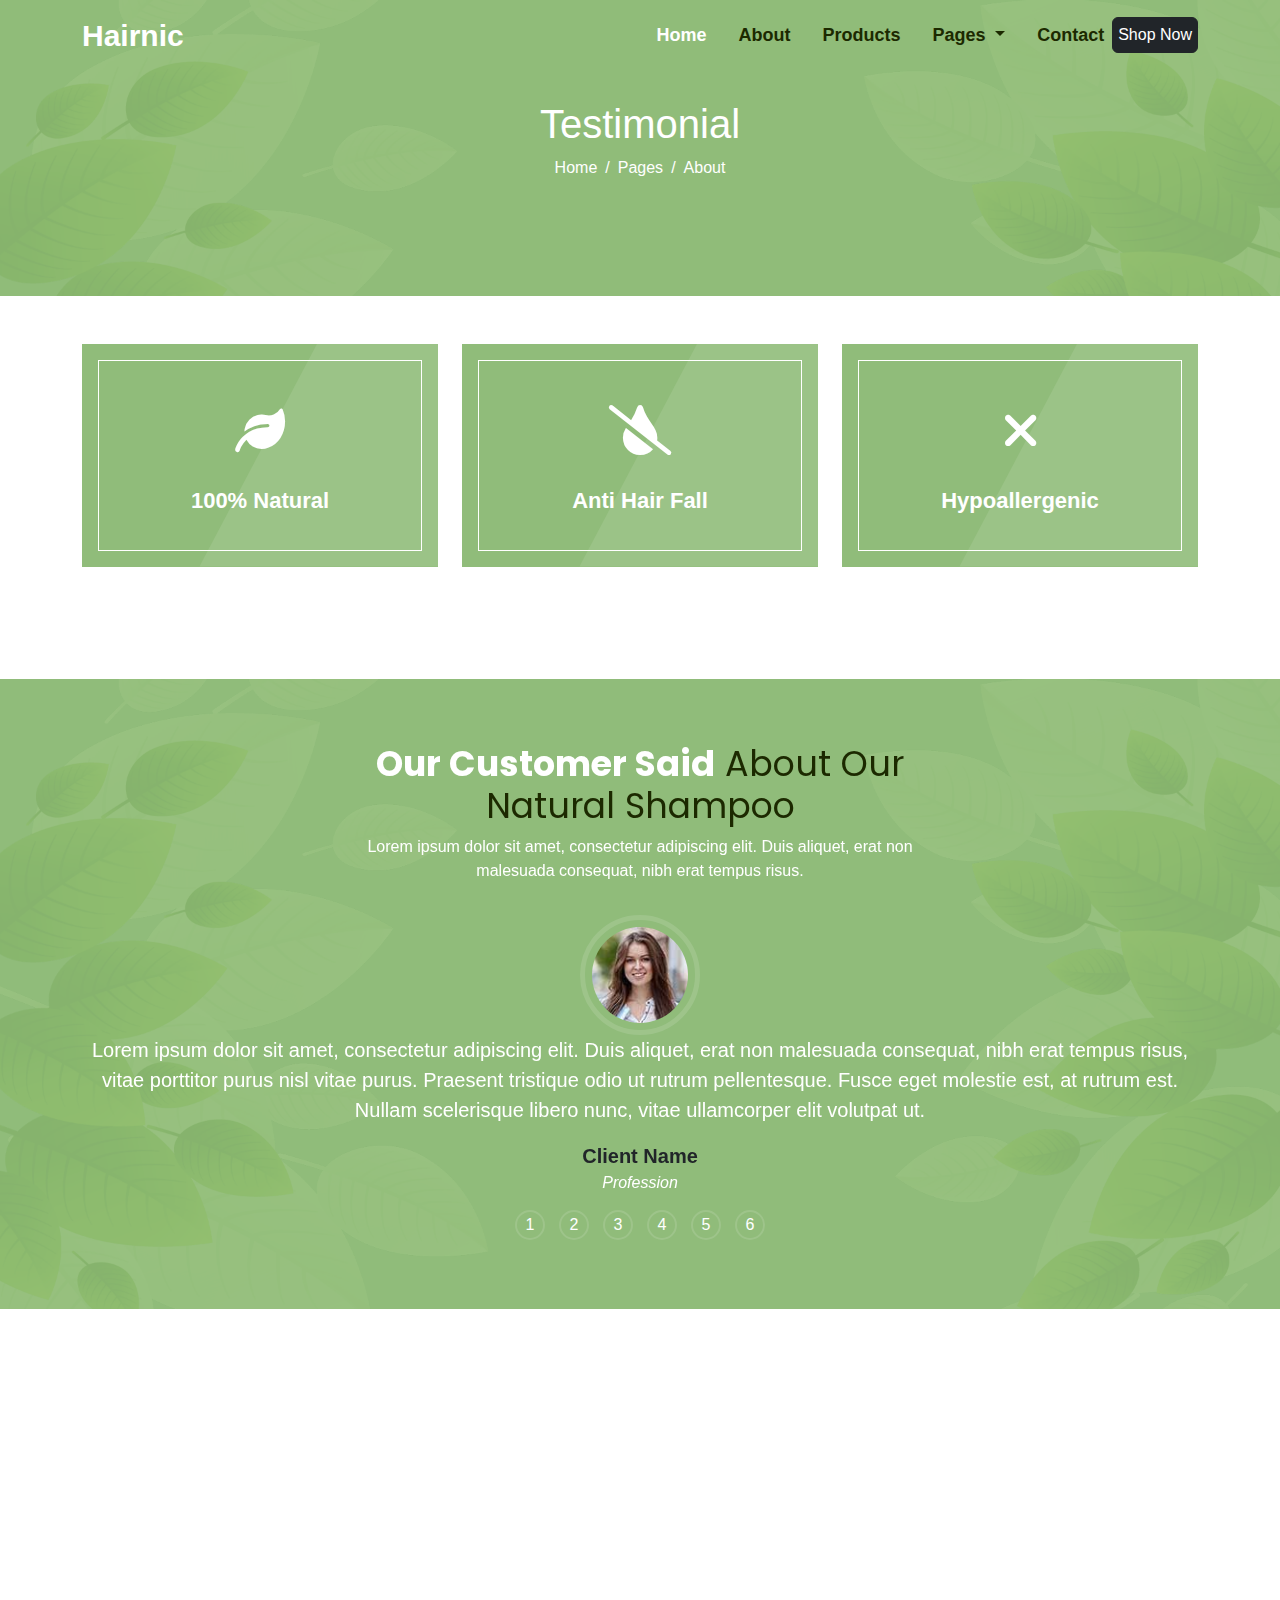
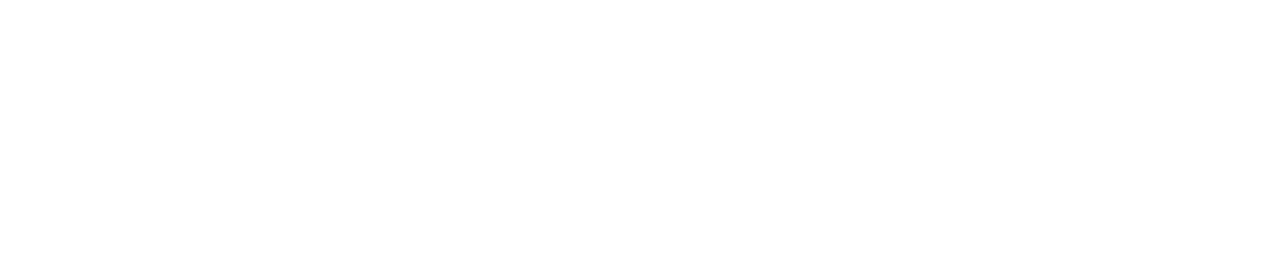
<file: testimonial.html>
﻿<!DOCTYPE html>
<html>
<head>
    <meta charset="utf-8" />
    <meta name="viewport" content="width=device-width, initial-scale=1">
    <title>Sản phẩm Hairnic - Shop thời trang tóc</title>
    <link href="assets/css/bootstrap.css" rel="stylesheet" />
    <link href="assets/css/fontawesome.pro.6.0.0.css" rel="stylesheet" />
    <link href="assets/css/snazzymenu.css" rel="stylesheet" />
    <link href="assets/css/aos.css" rel="stylesheet" />
    <link href="assets/css/animate.min.css" rel="stylesheet" />
    <link href="assets/css/cssanimation.css" rel="stylesheet" />
    <link href="assets/css/flipdown.css" rel="stylesheet" />
    <link href="assets/css/jquery-backToTop.min.css" rel="stylesheet" />
    <link href="assets/css/owl.carousel.css" rel="stylesheet" />
    <link href="assets/css/owl.theme.default.css" rel="stylesheet" />
    <link href="assets/css/style.css" rel="stylesheet" />
</head>
<body>
    <section class="main-nav snazzymenu">
        <nav class="navbar navbar-expand-lg">
            <div class="container">
                <a class="navbar-brand" href="/">
                    Hairnic
                </a>
                <button class="navbar-toggler" type="button" data-bs-toggle="collapse" data-bs-target="#navbarSupportedContent" aria-controls="navbarSupportedContent" aria-expanded="false" aria-label="Toggle navigation">
                    <span class="navbar-toggler-icon"></span>
                </button>
                <div class="collapse navbar-collapse" id="navbarSupportedContent">
                    <ul class="navbar-nav ms-auto mb-2 mb-lg-0">
                        <li class="nav-item">
                            <a class="nav-link active" aria-current="page" href="/">Home</a>
                        </li>
                        <li class="nav-item">
                            <a class="nav-link" href="">About</a>
                        </li>
                        <li class="nav-item">
                            <a class="nav-link" href="#">Products</a>
                        </li>
                        <li class="nav-item dropdown">
                            <a class="nav-link dropdown-toggle" href="#" role="button" data-bs-toggle="dropdown" aria-expanded="false">
                                Pages
                            </a>
                            <ul class="dropdown-menu">
                                <li><a class="dropdown-item" href="#">Features</a></li>
                                <li><a class="dropdown-item" href="#">How to use</a></li>
                                <li><a class="dropdown-item" href="#">Blog</a></li>
                                <li><a class="dropdown-item" href="#">Blog Articles</a></li>
                                <li><a class="dropdown-item" href="#">404 Page</a></li>
                            </ul>
                        </li>
                        <li class="nav-item">
                            <a class="nav-link" href="#">Contact</a>
                        </li>
                        <li class="nav-item">
                            <a class="btn btn-dark" href="#">Shop Now</a>
                        </li>
                    </ul>
                </div>
            </div>
        </nav>
    </section>
    <section class="main-heading d-flex align-items-center">
        <div class="container">
            <div class="content">
                <h1>
                    Testimonial
                </h1>
                <nav aria-label="breadcrumb">
                    <ol class="breadcrumb">
                        <li class="breadcrumb-item"><a href="#">Home</a></li>
                        <li class="breadcrumb-item"><a href="#">Pages</a></li>
                        <li class="breadcrumb-item active" aria-current="page">About</li>
                    </ol>
                </nav>
            </div>
        </div>
    </section>
    <section class="main-special">
        <div class="container">
            <div class="row">
                <div class="col-4">
                    <div class="item" data-aos="fade-right">
                        <div class="border-item">
                            <div class="content">
                                <i class="fa-solid fa-leaf"></i>
                                <span>100% Natural</span>
                            </div>
                        </div>
                    </div>
                </div>
                <div class="col-4">
                    <div class="item" data-aos="fade-up">
                        <div class="border-item">
                            <div class="content">
                                <i class="fa-solid fa-droplet-slash"></i>
                                <span>Anti Hair Fall</span>
                            </div>
                        </div>
                    </div>
                </div>
                <div class="col-4">
                    <div class="item" data-aos="fade-left">
                        <div class="border-item">
                            <div class="content">
                                <i class="fa-solid fa-times"></i>
                                <span>Hypoallergenic</span>
                            </div>
                        </div>
                    </div>
                </div>
            </div>
        </div>
    </section>
    <section class="main-testimonial">
        <div class="container">
            <article class="header-top" data-aos="fade-down">
                <h2>
                    <strong>Our Customer Said</strong> About Our Natural Shampoo
                </h2>
                <p>
                    Lorem ipsum dolor sit amet, consectetur adipiscing
                    elit. Duis aliquet, erat non malesuada consequat, nibh erat tempus risus.
                </p>
            </article>
            <article class="content">
                <div class="owl-carousel owl-theme testimonial-carousel">
                    <div class="item">
                        <div class="avatar">
                            <img src="assets/img/testimonial-1.jpg" />
                        </div>
                        <p>
                            Lorem ipsum dolor sit amet, consectetur adipiscing elit. Duis aliquet, erat non malesuada consequat, nibh erat tempus risus, vitae porttitor purus nisl vitae purus. Praesent tristique odio ut rutrum pellentesque. Fusce eget molestie est, at rutrum est. Nullam scelerisque libero nunc, vitae ullamcorper elit volutpat ut.
                        </p>
                        <strong>Client Name</strong>
                        <em>Profession</em>
                    </div>
                    <div class="item">
                        <div class="avatar">
                            <img src="assets/img/testimonial-2.jpg" />
                        </div>
                        <p>
                            Lorem ipsum dolor sit amet, consectetur adipiscing elit. Duis aliquet, erat non malesuada consequat, nibh erat tempus risus, vitae porttitor purus nisl vitae purus. Praesent tristique odio ut rutrum pellentesque. Fusce eget molestie est, at rutrum est. Nullam scelerisque libero nunc, vitae ullamcorper elit volutpat ut.
                        </p>
                        <strong>Client Name</strong>
                        <em>Profession</em>
                    </div>
                    <div class="item">
                        <div class="avatar">
                            <img src="assets/img/testimonial-3.jpg" />
                        </div>
                        <p>
                            Lorem ipsum dolor sit amet, consectetur adipiscing elit. Duis aliquet, erat non malesuada consequat, nibh erat tempus risus, vitae porttitor purus nisl vitae purus. Praesent tristique odio ut rutrum pellentesque. Fusce eget molestie est, at rutrum est. Nullam scelerisque libero nunc, vitae ullamcorper elit volutpat ut.
                        </p>
                        <strong>Client Name</strong>
                        <em>Profession</em>
                    </div>
                    <div class="item">
                        <div class="avatar">
                            <img src="assets/img/testimonial-1.jpg" />
                        </div>
                        <p>
                            Lorem ipsum dolor sit amet, consectetur adipiscing elit. Duis aliquet, erat non malesuada consequat, nibh erat tempus risus, vitae porttitor purus nisl vitae purus. Praesent tristique odio ut rutrum pellentesque. Fusce eget molestie est, at rutrum est. Nullam scelerisque libero nunc, vitae ullamcorper elit volutpat ut.
                        </p>
                        <strong>Client Name</strong>
                        <em>Profession</em>
                    </div>
                    <div class="item">
                        <div class="avatar">
                            <img src="assets/img/testimonial-2.jpg" />
                        </div>
                        <p>
                            Lorem ipsum dolor sit amet, consectetur adipiscing elit. Duis aliquet, erat non malesuada consequat, nibh erat tempus risus, vitae porttitor purus nisl vitae purus. Praesent tristique odio ut rutrum pellentesque. Fusce eget molestie est, at rutrum est. Nullam scelerisque libero nunc, vitae ullamcorper elit volutpat ut.
                        </p>
                        <strong>Client Name</strong>
                        <em>Profession</em>
                    </div>
                    <div class="item">
                        <div class="avatar">
                            <img src="assets/img/testimonial-3.jpg" />
                        </div>
                        <p>
                            Lorem ipsum dolor sit amet, consectetur adipiscing elit. Duis aliquet, erat non malesuada consequat, nibh erat tempus risus, vitae porttitor purus nisl vitae purus. Praesent tristique odio ut rutrum pellentesque. Fusce eget molestie est, at rutrum est. Nullam scelerisque libero nunc, vitae ullamcorper elit volutpat ut.
                        </p>
                        <strong>Client Name</strong>
                        <em>Profession</em>
                    </div>
                </div>
            </article>
        </div>
    </section>
    <footer class="main-footer">
        <section class="footer-top">
            <div class="container">
                <div class="row">
                    <div class="col-lg-3" data-aos="flip-left" data-aos-delay="1000">
                        <h2><a href="#">Hairnic</a></h2>
                        <p>Lorem ipsum dolor sit amet, consectetur adipiscing elit. Duis aliquet, erat non malesuada consequat, nibh erat tempus risus, vitae porttitor purus nisl vitae purus.</p>
                    </div>
                    <div class="col-lg-3" data-aos="flip-left" data-aos-delay="100">
                        <h3>Get In Touch</h3>
                        <ul class="contact-info">
                            <li>
                                <a href="#">
                                    <i class="fa fa-map-marker-alt"></i>
                                    123 Street, New York, USA
                                </a>
                            </li>
                            <li>
                                <a href="#">
                                    <i class="fa fa-phone-alt rolate"></i>
                                    +012 345 67890
                                </a>
                            </li>
                            <li>
                                <a href="#">
                                    <i class="fa fa-envelope"></i>
                                    info@example.com
                                </a>
                            </li>
                        </ul>

                        <ul class="social-share">
                            <li>
                                <a href="">
                                    <i class="fab fa-twitter"></i>
                                </a>
                            </li>
                            <li>
                                <a href="">
                                    <i class="fab fa-facebook-f"></i>
                                </a>
                            </li>
                            <li>
                                <a href="">
                                    <i class="fab fa-instagram"></i>
                                </a>
                            </li>
                            <li>
                                <a href="">
                                    <i class="fab fa-linkedin-in"></i>
                                </a>
                            </li>
                        </ul>
                    </div>
                    <div class="col-lg-3" data-aos="flip-left" data-aos-delay="100">
                        <h3>Our Products</h3>
                        <ul class="links">
                            <li>
                                <a href="#">
                                    <i class="fa-solid fa-caret-right"></i>
                                    <span>Hair Shining Shampoo</span>
                                </a>
                            </li>
                            <li>
                                <a href="#">
                                    <i class="fa-solid fa-caret-right"></i>
                                    <span>Anti-dandruff Shampoo</span>
                                </a>
                            </li>
                            <li>
                                <a href="#">
                                    <i class="fa-solid fa-caret-right"></i>
                                    <span>Anti Hair Fall Shampoo</span>
                                </a>
                            </li>
                            <li>
                                <a href="#">
                                    <i class="fa-solid fa-caret-right"></i>
                                    <span>Hair Growing Shampoo</span>
                                </a>
                            </li>
                            <li>
                                <a href="#">
                                    <i class="fa-solid fa-caret-right"></i>
                                    <span>Anti smell Shampoo</span>
                                </a>
                            </li>
                        </ul>

                    </div>
                    <div class="col-lg-3" data-aos="flip-left" data-aos-delay="1000">
                        <h3> Popular Link</h3>
                        <ul class="links">
                            <li>
                                <a href="#">
                                    <i class="fa-solid fa-caret-right"></i>
                                    <span>About Us</span>
                                </a>
                            </li>
                            <li>
                                <a href="#">
                                    <i class="fa-solid fa-caret-right"></i>
                                    <span>Contact Us</span>
                                </a>
                            </li>
                            <li>
                                <a href="#">
                                    <i class="fa-solid fa-caret-right"></i>
                                    <span>Privacy Policy</span>
                                </a>
                            </li>
                            <li>
                                <a href="#">
                                    <i class="fa-solid fa-caret-right"></i>
                                    <span>Terms &amp; Condition</span>
                                </a>
                            </li>
                            <li>
                                <a href="#">
                                    <i class="fa-solid fa-caret-right"></i>
                                    <span>Career</span>
                                </a>
                            </li>
                        </ul>

                    </div>

                </div>
            </div>
        </section>
        <section class="footer-bottom" data-aos="fade-up"
                 data-aos-anchor-placement="center-bottom">
            <div class="container">
                <div class="content">
                    <div class="col-left">
                        © Hanirnic, All Right Reserved. Designed By <a href="mailto:sontung12091998@gamil.com">HST98@gmail.com</a>
                    </div>
                    <div class="col-right">
                        <ul>
                            <li><a href="#">Home</a></li>
                            <li><a href="#">Cookies</a></li>
                            <li><a href="#">Help</a></li>
                            <li><a href="#">FAQs</a></li>
                        </ul>
                    </div>
                </div>
            </div>
        </section>
    </footer>

    <section id="script">
        <script src="assets/script/bootstrap.bundle.js"></script>
        <script src="assets/script/jquery-3.7.1.js"></script>
        <script src="assets/script/snazzymenu.min.js"></script>
        <script src="assets/script/aos.js"></script>
        <script src="assets/script/letteranimation.js"></script>
        <script src="assets/script/flipdown.js"></script>
        <script src="assets/script/jquery-backToTop.min.js"></script>
        <script src="assets/script/owl.carousel.js"></script>
        <script src="assets/script/script.js"></script>
    </section>
</body>
</html>
</file>
<file: assets/css/snazzymenu.css>
@-webkit-keyframes fadeIn {
    0% {
        opacity: 0;
        visibility: hidden
    }

    to {
        opacity: 1;
        visibility: visible
    }
}

@keyframes fadeIn {
    0% {
        opacity: 0;
        visibility: hidden
    }

    to {
        opacity: 1;
        visibility: visible
    }
}

@-webkit-keyframes slideRight {
    0% {
        opacity: 0;
        visibility: hidden;
        -webkit-transform: translateX(100%);
        transform: translateX(100%)
    }

    to {
        opacity: 1;
        visibility: visible;
        -webkit-transform: translateX(0);
        transform: translateX(0)
    }
}

@keyframes slideRight {
    0% {
        opacity: 0;
        visibility: hidden;
        -webkit-transform: translateX(100%);
        transform: translateX(100%)
    }

    to {
        opacity: 1;
        visibility: visible;
        -webkit-transform: translateX(0);
        transform: translateX(0)
    }
}

@-webkit-keyframes slideLeft {
    0% {
        opacity: 0;
        visibility: hidden;
        -webkit-transform: translateX(-100%);
        transform: translateX(-100%)
    }

    to {
        opacity: 1;
        visibility: visible;
        -webkit-transform: translateX(0);
        transform: translateX(0)
    }
}

@keyframes slideLeft {
    0% {
        opacity: 0;
        visibility: hidden;
        -webkit-transform: translateX(-100%);
        transform: translateX(-100%)
    }

    to {
        opacity: 1;
        visibility: visible;
        -webkit-transform: translateX(0);
        transform: translateX(0)
    }
}

@-webkit-keyframes slideDown {
    0% {
        opacity: 0;
        visibility: hidden;
        -webkit-transform: translateY(-20px);
        transform: translateY(-20px)
    }

    to {
        opacity: 1;
        visibility: visible;
        -webkit-transform: translateX(0);
        transform: translateX(0)
    }
}

@keyframes slideDown {
    0% {
        opacity: 0;
        visibility: hidden;
        -webkit-transform: translateY(-20px);
        transform: translateY(-20px)
    }

    to {
        opacity: 1;
        visibility: visible;
        -webkit-transform: translateX(0);
        transform: translateX(0)
    }
}

#copyright {
    margin: 4rem 0;
    text-align: center
}

.close-overlay {
    position: fixed;
    background: rgba(0,0,0,.1);
    width: 100%;
    height: 100%;
    top: 0;
    right: 0;
    bottom: 0;
    left: 0;
    opacity: 0;
    visibility: hidden;
    z-index: 4;
    -webkit-transition: all .3s ease;
    transition: all .3s ease
}

    .close-overlay.active {
        opacity: 1;
        visibility: visible
    }

.snazzymenu {
    position: absolute;
    width: 100%;
    z-index: 999
}

    .snazzymenu.dark {
        background: rgba(0,0,0,.95)
    }

        .snazzymenu.dark .menu-toggle, .snazzymenu.dark ul li a {
            color: #fff
        }

        .snazzymenu.dark.mobile .menu.caret li.has-sub .toggle:after {
            border-right: 1px solid #fff;
            border-bottom: 1px solid #fff
        }

        .snazzymenu.dark.mobile .menu.plus li.has-sub .toggle:after {
            background: -webkit-gradient(linear,left top,left bottom,from(#fff),to(#fff)),-webkit-gradient(linear,left top,left bottom,from(#fff),to(#fff));
            background: linear-gradient(#fff,#fff),linear-gradient(#fff,#fff);
            background-position: 50%;
            background-size: 50% 2px,2px 50%;
            background-repeat: no-repeat
        }

        .snazzymenu.dark.desktop .menu {
            background: rgba(0,0,0,.95)
        }

            .snazzymenu.dark.desktop .menu.open > li.active > a {
                color: hsla(0,0%,100%,.6)
            }

                .snazzymenu.dark.desktop .menu.open > li.active > a:after {
                    border-color: hsla(0,0%,100%,.6)
                }

            .snazzymenu.dark.desktop .menu > li.has-sub > a:after {
                border-right: 1px solid #fff;
                border-bottom: 1px solid #fff
            }

            .snazzymenu.dark.desktop .menu .mega-menu {
                background-color: rgba(0,0,0,.95)
            }

        .snazzymenu.dark .controls a {
            color: #fff
        }

    .snazzymenu.light {
        background: hsla(0,0%,100%,.95)
    }

        .snazzymenu.light .menu-toggle, .snazzymenu.light ul li a {
            color: #000
        }

        .snazzymenu.light.mobile .menu.caret li.has-sub .toggle:after {
            border-right: 1px solid #000;
            border-bottom: 1px solid #000
        }

        .snazzymenu.light.mobile .menu.plus li.has-sub .toggle:after {
            background: -webkit-gradient(linear,left top,left bottom,from(#000),to(#000)),-webkit-gradient(linear,left top,left bottom,from(#000),to(#000));
            background: linear-gradient(#000,#000),linear-gradient(#000,#000);
            background-position: 50%;
            background-size: 50% 2px,2px 50%;
            background-repeat: no-repeat
        }

        .snazzymenu.light.desktop .menu {
            background: hsla(0,0%,100%,.95)
        }

            .snazzymenu.light.desktop .menu.open > li.active > a {
                color: rgba(0,0,0,.6)
            }

                .snazzymenu.light.desktop .menu.open > li.active > a:after {
                    border-color: rgba(0,0,0,.6)
                }

            .snazzymenu.light.desktop .menu > li.has-sub > a:after {
                border-right: 1px solid #000;
                border-bottom: 1px solid #000
            }

            .snazzymenu.light.desktop .menu .mega-menu {
                background: hsla(0,0%,100%,.95)
            }

        .snazzymenu.light .controls a {
            color: #000
        }

    .snazzymenu ul li a {
        display: inline-block;
        padding: 5px
    }

    .snazzymenu .menu {
        display: none;
        position: absolute;
        width: 100%
    }

        .snazzymenu .menu.open {
            display: -webkit-box;
            display: -ms-flexbox;
            display: flex;
            -webkit-box-orient: vertical;
            -webkit-box-direction: normal;
            -ms-flex-direction: column;
            flex-direction: column;
            -webkit-animation: slideRight .2s ease;
            animation: slideRight .2s ease;
            -webkit-animation-delay: .2s;
            animation-delay: .2s;
            -webkit-animation-fill-mode: both;
            animation-fill-mode: both
        }

        .snazzymenu .menu > li > a {
            padding: 1.5rem 1rem;
            text-align: center;
            text-transform: uppercase
        }

    .snazzymenu .column-title > a {
        font-weight: 700;
        text-transform: uppercase;
        margin-bottom: .5rem
    }

    .snazzymenu .menu-toggle {
        cursor: pointer;
        position: relative;
        display: block;
        margin-left: 10px;
        outline: none;
        width: 30px;
        height: 24px;
        background: transparent;
        border: 2px solid;
        border-right: none;
        border-left: none;
        font-size: 0;
        -webkit-transition: all .2s ease-in-out;
        transition: all .2s ease-in-out
    }

        .snazzymenu .menu-toggle:after, .snazzymenu .menu-toggle:before {
            content: "";
            display: block;
            width: 100%;
            height: 2px;
            position: absolute;
            top: 0;
            bottom: 0;
            margin: auto;
            left: 0;
            background: currentColor;
            -webkit-transition: -webkit-transform .2s ease-in-out;
            transition: -webkit-transform .2s ease-in-out;
            transition: transform .2s ease-in-out;
            transition: transform .2s ease-in-out,-webkit-transform .2s ease-in-out
        }

        .snazzymenu .menu-toggle.active {
            border-color: transparent
        }

            .snazzymenu .menu-toggle.active:before {
                -webkit-transform: rotate(45deg);
                transform: rotate(45deg)
            }

            .snazzymenu .menu-toggle.active:after {
                -webkit-transform: rotate(-45deg);
                transform: rotate(-45deg)
            }

    .snazzymenu.mobile.scroll {
        height: 100vh
    }

        .snazzymenu.mobile.scroll.fixed {
            overflow-y: scroll
        }

    .snazzymenu.mobile .mega-menu {
        padding: 0
    }

        .snazzymenu.mobile .mega-menu img {
            display: none !important
        }

    .snazzymenu.mobile .sub-menu li a {
        padding-left: 1.5rem
    }

    .snazzymenu.mobile .sub-menu .sub-menu li a {
        padding-left: 3rem
    }

    .snazzymenu.mobile .menu {
        padding-top: 4rem;
        padding-bottom: 4rem
    }

        .snazzymenu.mobile .menu.caret li.has-sub .toggle:after {
            content: "";
            display: inline-block;
            width: 10px;
            height: 10px;
            right: 5px;
            position: relative;
            -webkit-transform: rotate(45deg);
            transform: rotate(45deg)
        }

        .snazzymenu.mobile .menu.plus li.has-sub .toggle {
            height: 50px
        }

            .snazzymenu.mobile .menu.plus li.has-sub .toggle:after {
                content: "";
                display: inline-block;
                width: 28px;
                height: 28px;
                position: absolute;
                top: 0;
                bottom: 0;
                margin: auto;
                right: 15px
            }

    .snazzymenu.mobile ul li.has-sub {
        position: relative
    }

        .snazzymenu.mobile ul li.has-sub .toggle {
            position: absolute;
            width: 40px;
            top: 0;
            right: 0;
            margin-bottom: 0;
            width: 100%;
            text-align: right
        }

    .snazzymenu.mobile ul li.open > a {
        text-decoration: underline;
        font-weight: 700
    }

    .snazzymenu.mobile ul li.open > .toggle:after {
        -webkit-transform: rotate(-135deg) !important;
        transform: rotate(-135deg) !important
    }

    .snazzymenu.mobile ul li.open li.open > a {
        text-decoration: none
    }

    .snazzymenu.mobile ul li.column-title > a {
        font-weight: 400
    }

    .snazzymenu.mobile ul li a {
        padding: 15px;
        text-align: left
    }

    .snazzymenu.desktop.menu-btn-hide .controls, .snazzymenu.mobile .cta span {
        display: none
    }

    .snazzymenu.desktop.menu-btn-hide .menu {
        display: -webkit-box;
        display: -ms-flexbox;
        display: flex
    }

    .snazzymenu.desktop.menu-btn-hide .menu, .snazzymenu.desktop .menu.open {
        -webkit-box-orient: horizontal;
        -webkit-box-direction: normal;
        -ms-flex-direction: row;
        flex-direction: row;
        -webkit-box-pack: space-evenly;
        -ms-flex-pack: space-evenly;
        justify-content: space-evenly;
        height: auto
    }

    .snazzymenu.desktop .menu.open {
        -webkit-animation: fadeIn .3s ease;
        animation: fadeIn .3s ease;
        -webkit-animation-delay: .1s;
        animation-delay: .1s;
        -webkit-animation-fill-mode: both;
        animation-fill-mode: both
    }

        .snazzymenu.desktop .menu.open > li.active .mega-menu {
            display: -webkit-box !important;
            display: -ms-flexbox !important;
            display: flex !important;
            -webkit-box-orient: horizontal !important;
            -webkit-box-direction: normal !important;
            -ms-flex-direction: row !important;
            flex-direction: row !important
        }

            .snazzymenu.desktop .menu.open > li.active .mega-menu .sub-menu {
                display: block !important
            }

            .snazzymenu.desktop .menu.open > li.active .mega-menu .column-title {
                -webkit-animation: fadeIn .4s ease;
                animation: fadeIn .4s ease;
                -webkit-animation-delay: .1s;
                animation-delay: .1s;
                -webkit-animation-fill-mode: both;
                animation-fill-mode: both
            }

    .snazzymenu.desktop .menu > li.has-sub > a:after {
        content: "";
        display: inline-block;
        width: 8px;
        height: 8px;
        position: relative;
        top: -4px;
        right: -.5rem;
        -webkit-transform: rotate(45deg);
        transform: rotate(45deg)
    }

    .snazzymenu.desktop .menu > li.has-sub .toggle {
        display: none
    }

    .snazzymenu.desktop .mega-menu {
        position: absolute;
        left: 0;
        width: 100%;
        padding: 2rem 1rem;
        -webkit-box-pack: center;
        -ms-flex-pack: center;
        justify-content: center
    }

        .snazzymenu.desktop .mega-menu > li {
            -webkit-box-flex: 1;
            -ms-flex: 1;
            flex: 1;
            padding: 0 5px
        }

            .snazzymenu.desktop .mega-menu > li > a {
                width: 100%
            }

        .snazzymenu.desktop .mega-menu .column-title img {
            display: block;
            margin: 0 auto 1.25rem;
            width: 100%
        }

        .snazzymenu.desktop .mega-menu .sub-menu li a:hover {
            text-decoration: underline
        }

    .snazzymenu.fixed {
        position: fixed;
        top: 0
    }

    .snazzymenu .controls {
        display: -webkit-box;
        display: -ms-flexbox;
        display: flex;
        -webkit-box-align: center;
        -ms-flex-align: center;
        align-items: center;
        -webkit-box-pack: justify;
        -ms-flex-pack: justify;
        justify-content: space-between;
        padding: 15px
    }

        .snazzymenu .controls .logo img {
            max-width: 100%;
            height: auto
        }

        .snazzymenu .controls .cta, .snazzymenu .controls a {
            display: -webkit-box;
            display: -ms-flexbox;
            display: flex;
            -webkit-box-align: center;
            -ms-flex-align: center;
            align-items: center
        }

        .snazzymenu .controls a {
            -webkit-box-pack: center;
            -ms-flex-pack: center;
            justify-content: center;
            text-align: center;
            padding: 0 10px
        }

        .snazzymenu .controls svg {
            fill: currentColor;
            width: 1.5rem;
            height: 1.5rem
        }
/*# sourceMappingURL=style.css.map */
</file>
<file: assets/css/cssanimation.css>
/**
 * cssanimation.css
 * Current Version: 1.0.3
 * https://www.cssanimatio.io
 * Created and maintained by: Pavel
 * Find me at: https://www.linkedin.com/in/yesiamrocks/
 * Email: hello@cssanimation.io
 * Github: https://github.com/yesiamrocks/cssanimation.io
 * Title: A CSS Animation Library for Developers and Ninjas
 * Copyright (c) 2017 Pavel
 * License: cssanimation.io is licensed under the MIT license
 **/
.cssanimation, .cssanimation span {
    animation-duration: 1s;
    animation-fill-mode: both;
}

.cssanimation span { display: inline-block }
.infinite { animation-iteration-count: infinite !important }

/*************************************************************
Striking
**************************************************************/
.hu__hu__ { animation: hu__hu__ infinite 2s ease-in-out }
@keyframes hu__hu__ {
    50% { transform: translateY(30px) }
}

.leSnake span { animation: leSnake 1.5s ease-in-out; animation-iteration-count: infinite }
@keyframes leSnake {
    from, to { transform: translateY(0px) }
    50% { transform: translateY(30px) }
}

.lePeek span { animation-name: lePeek }
@keyframes lePeek {
    25% {  transform: rotateX(30deg) translateY(10px) rotate(-13deg); }
    50% { transform: translateY(-22px) rotate(3deg) scale(1.1);  }
}

.effect3d { animation-name: effect3d }
@keyframes effect3d {
    to {
        text-shadow: 0 1px 0 #ccc, 0 2px 0 #c9c9c9, 0 3px 0 #bbb, 0 4px 0 #b9b9b9, 0 5px 0 #aaa, 0 6px 1px rgba(0, 0, 0, .1), 0 0 5px rgba(0, 0, 0, .1), 0 1px 3px rgba(0, 0, 0, .3), 0 3px 5px rgba(0, 0, 0, .2), 0 5px 10px rgba(0, 0, 0, .25), 0 10px 10px rgba(0, 0, 0, .2), 0 20px 20px rgba(0, 0, 0, .15)
    }
}

.leRainDrop span { animation-name: leRainDrop; animation-iteration-count: infinite; }
@keyframes leRainDrop {
    0%, 25%, 55%, 75%, 87%, 97%, 100% { transform: scaleX(1.0) }
    26%, 56%, 76% { transform: scaleX(1.3) scaleY(0.8) }
    31%, 61%, 81% { transform: scaleX(0.8) scaleY(1.2) }
    76%, 88% { transform: scaleX(1.2) }
    98% { transform: scaleX(1.1) }
}

.pepe { animation-name: pepe; animation-iteration-count: infinite }
@keyframes pepe {
    from, 33%, 66%, to { transform: rotate(4deg) }
    16%, 50%, 83% { transform: rotate(-4deg) }
}

.leWaterWave span { animation: leWaterWave .2s linear infinite }
@keyframes leWaterWave {
    50% { transform: skewY(1deg) skewX(-1deg) scale(1.06) }
}

.lightning { animation-name: lightning }
@keyframes lightning {
    from, 50%, to { opacity: 1 }
    25%, 75% { opacity: 0 }
}

.leJoltZoom span { animation-name: leJoltZoom }
@keyframes leJoltZoom {
    10% { font-size: 140% }
    40% { font-size: 80% }
    100% { font-size: 100% }
}

.typing {
    width: 473px;
    overflow: hidden;
    white-space: nowrap;
    border-right: 2px solid #7E2EA0;
    animation: typing 2s steps(12, end), cursor .2s steps(12, end) infinite;
}
@keyframes typing {
    from { width: 0 }
}
@keyframes cursor {
    50% { border-color: transparent }
}

.electricity { animation-name: electricity; animation-iteration-count: infinite }
@keyframes electricity {
    from, 37%, 67%, 85%, 93% { transform: translateY(30px) }
    4%, 64%, 88% { transform: translateY(10px) }
    8%, 24%, 32%, 44% { transform: translateY(5px) }
    12%, 52%, 60%, 20% { transform: translateY(10px) }
    16%, 40% { transform: translateY(5px) }
    28%, 56% { transform: translateY(10px) }
    48%, 72%, 80%, 96% { transform: translateY(30px) }
    76%, to { transform: translateY(40px) }
}

.wipe {
    width: 473px;
    overflow: hidden;
    margin: 0 auto;
    display: inline-flex;
    animation-name: wipe;
}
@keyframes wipe {
    to { width: 0 }
}

.open {
    width: 473px;
    margin: 0 auto;
    overflow: hidden;
    display: inline-flex;
    animation-name: open;
}
@keyframes open {
    from { width: 0 }
}

.leMagnify span { animation-name: leMagnify }
@keyframes leMagnify {
    50% {
        transform: scale(1.8);
        letter-spacing: 26px
    }
}

.leBeat span { animation-name: leBeat; }
@keyframes leBeat {
    14%, 42% { transform: scale(1.3) }
    28%, 70% { transform: scale(1) }
}

/*************************************************************
Letter Fade in
**************************************************************/
.leFadeIn span { animation-name: leFadeIn }
@keyframes leFadeIn {
    from { opacity: 0 }
    to { opacity: 1 }
}

.leFadeInLeft span { animation-name: leFadeInLeft }
@keyframes leFadeInLeft {
    from {
        opacity: 0;
        transform: translateX(-60px);
    }
    to { opacity: 1 }
}

.leFadeInRight span { animation-name: leFadeInRight }
@keyframes leFadeInRight {
    from {
        opacity: 0;
        transform: translateX(60px);
    }
    to { opacity: 1 }
}

.leFadeInTop span { animation-name: leFadeInTop }
@keyframes leFadeInTop {
    from {
        opacity: 0;
        transform: translateY(-100%);
    }
    to { opacity: 1 }
}

.leFadeInBottom span { animation-name: leFadeInBottom }
@keyframes leFadeInBottom {
    from {
        opacity: 0;
        transform: translateY(100%);
    }
    to { opacity: 1 }
}

/************************************************************
Letter Fade Out
*************************************************************/
.leFadeOut span { animation-name: leFadeOut }
@keyframes leFadeOut {
    to { opacity: 0 }
}

.leFadeOutLeft span { animation-name: leFadeOutLeft }
@keyframes leFadeOutLeft {
    from { opacity: 1 }
    to {
        opacity: 0;
        transform: translateX(-60px);
    }
}

.leFadeOutRight span { animation-name: leFadeOutRight }
@keyframes leFadeOutRight {
    from { opacity: 1 }
    to {
        opacity: 0;
        transform: translateX(60px);
    }
}

.leFadeOutTop span { animation-name: leFadeOutTop }
@keyframes leFadeOutTop {
    from { opacity: 1 }
    to {
        opacity: 0;
        transform: translateY(-100%);
    }
}

.leFadeOutBottom span { animation-name: leFadeOutBottom }
@keyframes leFadeOutBottom {
    from { opacity: 1 }
    to {
        opacity: 0;
        transform: translateY(100%);
    }
}

/*************************************************************
Moving Back
**************************************************************/
.leMovingBackFromRight span { animation-name: leMovingBackFromRight; transform-origin: bottom }
@keyframes leMovingBackFromRight {
    40% { transform: rotate(45deg) }
    100% {
        transform: rotate(0deg);
        animation-timing-function: cubic-bezier(0,.9,.7,1.45)
    }
}

.leMovingBackFromLeft span { animation-name: leMovingBackFromLeft; transform-origin: bottom }
@keyframes leMovingBackFromLeft {
    40% { transform: rotate(-45deg) }
    100% {
        transform: rotate(0deg);
        animation-timing-function: cubic-bezier(0,.9,.7,1.45)
    }
}

/*************************************************************
Kick out
**************************************************************/
.leKickOutBehind span { animation-name: leKickOutFront; transform-origin: top }
@keyframes leKickOutFront {
    40% { transform: rotate(45deg) }
    100% {
        transform: rotate(0deg);
        animation-timing-function: cubic-bezier(0,.9,.7,1.45)
    }
}

.leKickOutFront span { animation-name: leKickOutBehind; transform-origin: top }
@keyframes leKickOutBehind {
    40% { transform: rotate(-45deg) }
    100% {
        transform: rotate(0deg);
        animation-timing-function: cubic-bezier(0,.9,.7,1.45)
    }
}

/************************************************************
Letter Skate
*************************************************************/
.leSkateX span { animation-name: leScaleX; animation-iteration-count: infinite }
@keyframes leScaleX {
    50% { transform: scaleX(0.4) }
}

.leSkateY span { animation-name: leSkateY; animation-iteration-count: infinite }
@keyframes leSkateY {
    50% { transform: scaleY(0.4) }
}

.leSkateXY span { animation-name: leSkateXY; animation-iteration-count: infinite; animation-duration: 1.5s; }
@keyframes leSkateXY {
    25% { transform: scale3d(1, 0.4, 0) }
    50% { transform: scale3d(0.4, 0.4, 1) }
    75% { transform: scale3d(0.4, 1, 1) }
}

/************************************************************
Letter Scale
*************************************************************/
.leScaleXIn span { animation-name: leScaleXIn }
@keyframes leScaleXIn {
    from {
        transform: perspective(400px) rotateX(90deg);
        opacity: 0;
    }
    50% { opacity: 1 }
}

.leScaleXOut span { animation-name: leScaleXOut }
@keyframes leScaleXOut {
    to {
        transform: perspective(400px) rotateX(90deg);
        opacity: 0;
    }
    from { opacity: 1 }
}

.leScaleYIn span { animation-name: leScaleYIn }
@keyframes leScaleYIn {
    from {
        transform: perspective(400px) rotateY(90deg);
        opacity: 0;
    }
    50% { opacity: 1 }
}

.leScaleYOut span { animation-name: leScaleYOut }
@keyframes leScaleYOut {
    to {
        transform: perspective(400px) rotateY(90deg);
        opacity: 0;
    }
    from { opacity: 1 }
}

/*************************************************************
Letter Jump
**************************************************************/
.leJump span { animation-name: leJump; animation-iteration-count: infinite }
@keyframes leJump {
    to { transform: translateY(-20px) }
}

/*************************************************************
Letter Fly
**************************************************************/
.leAboundTop span { animation-name: leAboundTop }
@keyframes leAboundTop {
    50% {
        transform: translateY(-100px);
        animation-timing-function: ease-in;
    }
}

.leAboundBottom span { animation-name: leAboundBottom }
@keyframes leAboundBottom {
    50% {
        transform: translateY(100px);
        animation-timing-function: ease-in;
    }
}

.leAboundLeft span { animation-name: leAboundLeft }
@keyframes leAboundLeft {
    50% {
        transform: translateX(-100px);
        animation-timing-function: ease-in
    }
}

.leAboundRight span { animation-name: leAboundRight }
@keyframes leAboundRight {
    50% {
        transform: translateX(100px);
        animation-timing-function: ease-in
    }
}

/*************************************************************
Letter Fly In
**************************************************************/
.leFlyInTop span { animation-name: leFlyInTop }
@keyframes leFlyInTop {
    0% {
        transform: translate(0px, -80px);
        opacity: 0
    }
    50% {
        transform: translate(10px, 50px);
        animation-timing-function: ease-in-out
    }
}

.leFlyInLeft span { animation-name: leFlyInLeft; animation-timing-function: ease-in-out }
@keyframes leFlyInLeft {
    0% {
        transform: translate(-40px, 0px);
        opacity: 0;
    }
    50% { transform: translate(40px, 0px) }
}

.leFlyInRight span { animation-name: leFlyInRight; animation-timing-function: ease-in-out }
@keyframes leFlyInRight {
    0% {
        transform: translate(40px, 0px);
        opacity: 0;
    }
    50% { transform: translate(-40px, 0px) }
}

.leFlyInBottom span { animation-name: leFlyInBottom }
@keyframes leFlyInBottom {
    0% {
        transform: translate(0px, 80px);
        opacity: 0
    }
    50% {
        transform: translate(10px, -50px);
        animation-timing-function: ease-in-out
    }
}

/*************************************************************
Letter Fly Out
**************************************************************/
.leFlyOutTop span { animation-name: leFlyOutTop }
@keyframes leFlyOutTop {
    50% { transform: translate(0px, 50px) }
    to {
        transform: translate(0px, -100px);
        opacity: 0;
    }
}

.leFlyOutLeft span { animation-name: leFlyOutLeft; animation-timing-function: ease-in-out }
@keyframes leFlyOutLeft {
    50% { transform: translate(40px, 0px) }
    to {
        transform: translate(-100px, 0px);
        opacity: 0;
    }
}

.leFlyOutRight span { animation-name: leFlyOutRight; animation-timing-function: ease-in-out }
@keyframes leFlyOutRight {
    50% { transform: translate(-40px, 0px) }
    to {
        transform: translate(100px, 0px);
        opacity: 0;
    }
}

.leFlyOutBottom span { animation-name: leFlyOutBottom }
@keyframes leFlyOutBottom {
    50% { transform: translate(0px, -40px) }
    to {
        transform: translate(0px, 100px);
        opacity: 0;
    }
}

/*************************************************************
Letter Door Open & Close
**************************************************************/
.leDoorCloseLeft span { animation-name: leDoorCloseLeft }
@keyframes leDoorCloseLeft {
    from, to {
        transform: perspective(400px);
        transform-origin: left
    }
    from {
        transform: rotateY(90deg);
        opacity: 0;
    }
    to { opacity: 1 }
}

.leDoorOpenRight span { animation-name: leDoorOpenRight }
@keyframes leDoorOpenRight {
    from, to {
        transform: perspective(400px);
        transform-origin: left
    }
    to {
        transform: rotateY(90deg);
        opacity: 0
    }
}

.leDoorCloseRight span { animation-name: leDoorCloseRight }
@keyframes leDoorCloseRight {
    from, to {
        transform: perspective(400px);
        transform-origin: right
    }
    from {
        transform: rotateY(-90deg);
        opacity: 0
    }
    to { opacity: 1 }
}

.leDoorOpenLeft span { animation-name: leDoorOpenLeft }
@keyframes leDoorOpenLeft {
    from, to {
        transform: perspective(400px);
        transform-origin: right
    }
    to {
        transform: rotateY(-90deg);
        opacity: 0
    }
}

/*************************************************************
Letter Hang And Drop
**************************************************************/
.leHangAndDropLeft span { animation-name: leHangAndDropLeft }
@keyframes leHangAndDropLeft {
    from { transform-origin: left }
    50% {
        transform: rotate(100deg);
        transform-origin: left
    }
    60% {
        transform: rotate(90deg);
        transform-origin: left
    }
    to {
        transform: translateY(800px) rotate(70deg);
        transform-origin: left
    }
}

.leHangAndDropRight span { animation-name: leHangAndDropRight }
@keyframes leHangAndDropRight {
    from { transform-origin: right }
    50% {
        transform: rotate(-100deg);
        transform-origin: right;
    }
    60% {
        transform: rotate(-90deg);
        transform-origin: right;
    }
    to {
        transform: translateY(800px) rotate(-70deg);
        transform-origin: right;
    }
}

/*************************************************************
Letter Shake
**************************************************************/
.leRencontre span { animation: leRencontre .4s; animation-iteration-count: infinite }
@keyframes leRencontre {
    0%, 33%, 100% {
        transform-origin: bottom;
        animation-timing-function: cubic-bezier(.17,.67,.79,1.83)
    }
    33% { transform: translateY(-2px) rotate(-3deg) }
    66% { transform: translateY(2px) rotate(3deg) }
}

.lePulseShake span { animation-name: lePulseShake; animation-iteration-count: infinite }
@keyframes lePulseShake {
    90% { transform: scale(1) }
    92% { transform: scale(1.2) }
    96% { transform: scale(1, 1) }
    98% { transform: scale(1.1) }
}

.leHorizontalShake span { animation-name: leHorizontalShake; animation-iteration-count: infinite }
@keyframes leHorizontalShake {
    3%, 12%, 21%, 30%, 39%, 48%, 57%, 65%, 74%, 3%, 92% { transform: translateX(5px) }
    6%, 15%, 24%, 33%, 42%, 51%, 60%, 68%, 77%, 86%, 95% { transform: translateX(3px) }
    9%, 18%, 27%, 36%, 45%, 54%, 63%, 71%, 80%, 89%, 98% { transform: translateX(-5px) }
}

.leVerticalShake span { animation-name: leVerticalShake; animation-iteration-count: infinite }
@keyframes leVerticalShake {
    3%, 12%, 21%, 30%, 39%, 48%, 57%, 65%, 74%, 83%, 92% { transform: translateY(5px) }
    6%, 15%, 24%, 33%, 42%, 51%, 60%, 68%, 77%, 86%, 95% { transform: translateY(3px) }
    9%, 18%, 27%, 36%, 45%, 54%, 63%, 71%, 80%, 89%, 98% { transform: translateY(-5px) }
}

.leMadMax span { animation-name: leMadMax; animation-iteration-count: infinite }
@keyframes leMadMax {
    3%, 12%, 21%, 30%, 39%, 48%, 57%, 65%, 74%, 83%, 92% { transform: translateY(5px) scale(1.1) }
    6%, 15%, 24%, 33%, 42%, 51%, 60%, 68%, 77%, 86%, 95% { transform: translateY(3px) scale(.8) }
    9%, 18%, 27%, 36%, 45%, 54%, 63%, 71%, 80%, 89%, 98% { transform: translateY(-5px) scale(1.1) }
}

.leHorizontalTremble span { animation-name: leHorizontalTremble; animation-iteration-count: infinite }
@keyframes leHorizontalTremble {
    3%, 21%, 39%, 57%, 74%, 92% { transform: translateX(5px) }
    6%, 24%, 42%, 60%, 77%, 95% { transform: translateX(3px) }
    9%, 27%, 45%, 63%, 80%, 98% { transform: translateX(-5px) }
}

.leVerticalTremble span { animation-name: leVerticalTremble; animation-iteration-count: infinite }
@keyframes leVerticalTremble {
    3%, 21%, 39%, 57%, 74%, 92% { transform: translateY(5px) }
    6%, 24%, 42%, 60%, 77%, 95% { transform: translateY(3px) }
    9%, 27%, 45%, 63%, 80%, 98% { transform: translateY(-5px) }
}

.leCrazyCool span { animation-name: leCrazyCool; animation-iteration-count: infinite }
@keyframes leCrazyCool {
    3%, 21%, 39%, 57%, 74%, 92% { transform: translateY(5px) scale(1.1) }
    6%, 24%, 42%, 60%, 77%, 95% { transform: translateY(3px) scale(.8) }
    9%, 27%, 45%, 63%, 80%, 98% { transform: translateY(-5px) scale(1.1) }
}

.leVibration span { animation: leVibration .1s linear infinite }
@keyframes leVibration {
    50% { transform: skewY(1deg) skewX(-1deg) scale(1.06) }
}

/*************************************************************
Letter Push Release
**************************************************************/
.lePushReleaseFrom span { animation-name: lePushReleaseFrom }
@keyframes lePushReleaseFrom {
    from {
        transform: scale(3, 3);
        opacity: 0;
    }
    50% { transform: scale(.5, .5) }
}

.lePushReleaseFromLeft span { animation-name: lePushReleaseFromLeft }
@keyframes lePushReleaseFromLeft {
    from {
        transform: translateX(-100%);
        opacity: 0
    }
    30% { transform: translateX(100px) }
}

.lePushReleaseFromTop span { animation-name: lePushReleaseFromTop }
@keyframes lePushReleaseFromTop {
    from {
        transform: translateY(-100%);
        opacity: 0;
    }
    30% { transform: translateY(100px) }
}

.lePushReleaseFromBottom span { animation-name: lePushReleaseFromBottom }
@keyframes lePushReleaseFromBottom {
    from {
        transform: translateY(100%);
        opacity: 0;
    }
    30% { transform: translateY(-100px) }
}

.lePushReleaseTo span { animation-name: lePushReleaseTo }
@keyframes lePushReleaseTo {
    30% { transform: scale(.5, .5) }
    to {
        transform: scale(5, 5);
        opacity: 0;
    }
}

.lePushReleaseToTop span { animation-name: lePushReleaseToTop }
@keyframes lePushReleaseToTop {
    30% { transform: translateY(100px) }
    to {
        transform: translateY(-100%);
        opacity: 0
    }
}

.lePushReleaseToBottom span { animation-name: lePushReleaseToBottom }
@keyframes lePushReleaseToBottom {
    30% { transform: translateY(-100px) }
    to {
        transform: translateY(100%);
        opacity: 0
    }
}

/*************************************************************
Letter Flip
**************************************************************/
.leFlipInTop span { animation-name: leFlipInTop }
@keyframes leFlipInTop {
    from {
        transform: perspective(600px);
        opacity: 0
    }
    30% {
        transform: perspective(600px) rotateX(180deg);
        transform-origin: 0 0;
        animation-timing-function: ease-out;
    }
    to { transform: perspective(600px) }
}

.leFlipOutTop span { animation-name: leFlipOutTop }
@keyframes leFlipOutTop {
    to {
        transform: perspective(600px);
        opacity: 0
    }
    70% {
        transform: perspective(600px) rotateX(180deg);
        transform-origin: 0 0;
        animation-timing-function: ease-out;
    }
    to { transform: perspective(600px) }
}

.leFlipInBottom span { animation-name: leFlipInBottom }
@keyframes leFlipInBottom {
    from {
        transform: perspective(600px);
        opacity: 0
    }
    30% {
        transform: perspective(600px) rotateX(180deg);
        transform-origin: bottom;
        animation-timing-function: ease-out;
    }
    to { transform: perspective(600px) }
}

.leFlipOutBottom span { animation-name: leFlipOutBottom }
@keyframes leFlipOutBottom {
    to {
        transform: perspective(600px);
        opacity: 0
    }
    70% {
        transform: perspective(600px) rotateX(180deg);
        transform-origin: bottom;
        animation-timing-function: ease-out;
    }
    to { transform: perspective(600px) }
}

/*************************************************************
Letter Elevate
**************************************************************/
.leElevateLeft span { animation-name: leElevateLeft }
@keyframes leElevateLeft {
    from {
        transform: translateY(100%) rotate(-20deg);
        transform-origin: right;
        opacity: 0;
    }
    40% {
        transform: rotate(20deg);
        transform-origin: right;
    }
    65% {
        transform: rotate(0deg);
        transform-origin: right;
    }
}

.leElevateRight span { animation-name: leElevateRight }
@keyframes leElevateRight {
    from {
        transform: translateY(100%) rotate(20deg);
        transform-origin: left;
        opacity: 0;
    }
    40% {
        transform: rotate(-20deg);
        transform-origin: left;
    }
    65% {
        transform: rotate(0deg);
        transform-origin: left;
    }
}

/*************************************************************
Letter Roll From
**************************************************************/
.leRollFromLeft span { animation-name: leRollFromLeft }
@keyframes leRollFromLeft {
    from {
        transform: translateX(-60px) perspective(600px) rotateY(180deg);
        opacity: 0
    }
}

.leRollFromRight span { animation-name: leRollFromRight }
@keyframes leRollFromRight {
    from {
        transform: translateX(60px) perspective(600px) rotateY(-180deg);
        opacity: 0
    }
}

.leRollFromTop span { animation-name: leRollFromTop }
@keyframes leRollFromTop {
    from {
        transform: translateY(-60px) perspective(600px) rotateX(180deg);
        opacity: 0
    }
}

.leRollFromBottom span { animation-name: leRollFromBottom }
@keyframes leRollFromBottom {
    from {
        transform: translateY(60px) perspective(600px) rotateX(-180deg);
        opacity: 0
    }
}

/*************************************************************
Letter Roll To
**************************************************************/
.leRollToLeft span { animation-name: leRollToLeft }
@keyframes leRollToLeft {
    to {
        transform: translateX(-60px) perspective(600px) rotateY(180deg);
        opacity: 0
    }
}

.leRollToRight span { animation-name: leRollToRight }
@keyframes leRollToRight {
    to {
        transform: translateX(60px) perspective(600px) rotateY(-180deg);
        opacity: 0
    }
}

.leRollToTop span { animation-name: leRollToTop }
@keyframes leRollToTop {
    to {
        transform: translateY(-60px) perspective(600px) rotateX(180deg);
        opacity: 0
    }
}

.leRollToBottom span { animation-name: leRollToBottom }
@keyframes leRollToBottom {
    to {
        transform: translateY(60px) perspective(600px) rotateX(-180deg);
        opacity: 0
    }
}

/*************************************************************
Letter Rotate In skate
**************************************************************/
.leRotateSkateInRight span { animation-name: leRotateSkateInRight }
@keyframes leRotateSkateInRight {
    from {
        transform: scaleX(0.2) translateX(100px);
        opacity: 0;
    }
}

.leRotateSkateInLeft span { animation-name: leRotateSkateInLeft }
@keyframes leRotateSkateInLeft {
    from {
        transform: scaleX(0.2) translateX(-100px);
        opacity: 0;
    }
}

.leRotateSkateInTop span { animation-name: leRotateSkateInTop }
@keyframes leRotateSkateInTop {
    from {
        transform: scaleY(0.2) translateY(-100px);
        opacity: 0;
    }
}

.leRotateSkateInBottom span { animation-name: leRotateSkateInBottom }
@keyframes leRotateSkateInBottom {
    from {
        transform: scaleY(0.2) translateY(100px);
        opacity: 0;
    }
}

/*************************************************************
Letter Rotate Out skate
**************************************************************/
.leRotateSkateOutRight span { animation-name: leRotateSkateOutRight }
@keyframes leRotateSkateOutRight {
    to {
        transform: scaleX(0.2) translateX(100px);
        opacity: 0;
    }
}

.leRotateSkateOutLeft span { animation-name: leRotateSkateOutLeft }
@keyframes leRotateSkateOutLeft {
    to {
        transform: scaleX(0.2) translateX(-100px);
        opacity: 0;
    }
}

.leRotateSkateOutTop span { animation-name: leRotateSkateOutTop }
@keyframes leRotateSkateOutTop {
    to {
        transform: scaleY(0.2) translateY(-100px);
        opacity: 0;
    }
}

.leRotateSkateOutBottom span { animation-name: leRotateSkateOutBottom }
@keyframes leRotateSkateOutBottom {
    to {
        transform: scaleY(0.2) translateY(100px);
        opacity: 0;
    }
}

/*************************************************************
Letter Rotation
**************************************************************/
.leRotateXZoomIn span { animation-name: leRotateXZoomIn }
@keyframes leRotateXZoomIn {
    from {
        transform: perspective(600px) translate3d(0, -60px, -2000px) rotateX(75deg);
        opacity: 0
    }
    5% { transform: perspective(600px) translate3d(0, -60px, -1500px) rotateX(75deg) }
}

.leRotateXZoomOut span { animation-name: leRotateXZoomOut }
@keyframes leRotateXZoomOut {
    95% { transform: perspective(600px) translate3d(0, -60px, -1500px) rotateX(75deg) }
    to {
        transform: perspective(600px) translate3d(0, -60px, -2000px) rotateX(75deg);
        opacity: 0
    }
}

.leRotateYZoomIn span { animation-name: leRotateYZoomIn }
@keyframes leRotateYZoomIn {
    from {
        transform: perspective(600px) translate3d(0, -60px, -2000px) rotateY(75deg);
        opacity: 0
    }
    5% { transform: perspective(600px) translate3d(0, -60px, -1500px) rotateY(75deg) }
}

.leRotateYZoomOut span { animation-name: leRotateYZoomOut }
@keyframes leRotateYZoomOut {
    95% { transform: perspective(600px) translate3d(0, -60px, -1500px) rotateY(75deg) }
    to {
        transform: perspective(600px) translate3d(0, -60px, -2000px) rotateY(75deg);
        opacity: 0;
    }
}

/*************************************************************
Letter Rotate
**************************************************************/

.leRotateIn span { animation-name: leRotateIn }
@keyframes leRotateIn {
    from {
        transform: rotate(-180deg);
        opacity: 0;
    }
    to { opacity: 1 }
}

.leRotateOut span { animation-name: leRotateOut }
@keyframes leRotateOut {
    from { opacity: 1 }
    to {
        transform: rotate(180deg);
        opacity: 0;
    }
}

.leRotateInLeft span { animation-name: leRotateInLeft }
@keyframes leRotateInLeft {
    from {
        transform: rotate(-180deg) translateX(150px);
        opacity: 0;
    }
    to { opacity: 1 }
}

.leRotateOutLeft span { animation-name: leRotateOutLeft }
@keyframes leRotateOutLeft {
    from { opacity: 1 }
    to {
        transform: rotate(180deg) translateX(150px);
        opacity: 0;
    }
}

.leRotateInRight span { animation-name: leRotateInRight }
@keyframes leRotateInRight {
    from {
        transform: rotate(-180deg) translateX(-150px);
        opacity: 0;
    }
    to { opacity: 1 }
}

.leRotateOutRight span { animation-name: leRotateOutRight }
@keyframes leRotateOutRight {
    from { opacity: 1 }
    to {
        transform: rotate(180deg) translateX(-150px);
        opacity: 0;
    }
}

/*************************************************************
Letter Spin
**************************************************************/
.leSpinInLeft span { animation-name: leSpinInLeft }
@keyframes leSpinInLeft {
    from, to { transform-origin: left bottom }
    from {
        transform: rotate(90deg);
        opacity: 0;
    }
}

.leSpinInRight span { animation-name: leSpinInRight }
@keyframes leSpinInRight {
    from, to { transform-origin: right bottom }
    from {
        transform: rotate(-90deg);
        opacity: 0;
    }
}

.leSpinOutLeft span { animation-name: leSpinOutLeft }
@keyframes leSpinOutLeft {
    from, to { transform-origin: left bottom }
    to {
        transform: rotate(90deg);
        opacity: 0;
    }
}

.leSpinOutRight span { animation-name: leSpinOutRight }
@keyframes leSpinOutRight {
    from, to { transform-origin: right bottom }
    to {
        transform: rotate(-90deg);
        opacity: 0;
    }
}

/*************************************************************
Letter Blur In
**************************************************************/
.leBlurIn span { animation-name: leBlurIn }
@keyframes leBlurIn {
    from {
        transform: scaleX(0.2);
        filter: blur(20px);
        opacity: 0;
    }
}

.leBlurInRight span { animation-name: leBlurInRight }
@keyframes leBlurInRight {
    from {
        transform: scaleX(0.2) translateX(100px);
        filter: blur(20px);
        opacity: 0;
    }
}

.leBlurInLeft span { animation-name: leBlurInLeft }
@keyframes leBlurInLeft {
    from {
        transform: scaleX(0.2) translateX(-100px);
        filter: blur(20px);
        opacity: 0;
    }
}

.leBlurInTop span { animation-name: leBlurInTop }
@keyframes leBlurInTop {
    from {
        transform: scaleY(0.2) translateY(-100px);
        filter: blur(20px);
        opacity: 0;
    }
}

.leBlurInBottom span { animation-name: leBlurInBottom }
@keyframes leBlurInBottom {
    from {
        transform: scaleY(0.2) translateY(100px);
        filter: blur(20px);
        opacity: 0;
    }
}

/*************************************************************
Letter Blur Out
**************************************************************/
.leBlurOut span { animation-name: leBlurOut }
@keyframes leBlurOut {
    to {
        transform: scaleX(0.2);
        filter: blur(20px);
        opacity: 0;
    }
}

.leBlurOutRight span { animation-name: leBlurOutRight }
@keyframes leBlurOutRight {
    to {
        transform: scaleX(0.2) translateX(100px);
        filter: blur(20px);
        opacity: 0;
    }
}

.leBlurOutLeft span { animation-name: leBlurOutLeft }
@keyframes leBlurOutLeft {
    to {
        transform: scaleX(0.2) translateX(-100px);
        filter: blur(20px);
        opacity: 0;
    }
}

.leBlurOutTop span { animation-name: leBlurOutTop }
@keyframes leBlurOutTop {
    to {
        transform: scaleY(0.2) translateY(-100px);
        filter: blur(20px);
        opacity: 0;
    }
}

.leBlurOutBottom span { animation-name: leBlurOutBottom }
@keyframes leBlurOutBottom {
    to {
        transform: scaleY(0.2) translateY(100px);
        filter: blur(20px);
        opacity: 0;
    }
}

/*************************************************************
Letter Pop Up
**************************************************************/
.lePopUp span { animation-name: lePopUp }
@keyframes lePopUp {
    50% { transform: scale(1.5) }
}

.lePopUpLeft span { animation-name: lePopUpLeft }
@keyframes lePopUpLeft {
    50% {
        transform: translateX(-50px) scale(1.5);
        animation-timing-function: ease-in;
    }
}

.lePopUpRight span { animation-name: lePopUpRight }
@keyframes lePopUpRight {
    50% {
        transform: translateX(50px) scale(1.5);
        animation-timing-function: ease-in;
    }
}

/*************************************************************
Letter Pop Out
**************************************************************/

.lePopOut span { animation-name: lePopOut }
@keyframes lePopOut {
    50% { transform: scale(.5) }
}

.lePopOutLeft span { animation-name: lePopOutLeft }
@keyframes lePopOutLeft {
    50% {
        transform: translateX(-50px) scale(.5);
        animation-timing-function: ease-in;
    }
}

.lePopOutRight span { animation-name: lePopOutRight }
@keyframes lePopOutRight {
    50% {
        transform: translateX(50px) scale(.5);
        animation-timing-function: ease-in;
    }
}

/*************************************************************
Letter Bouncing
**************************************************************/
.leBounceFromTop span { animation-name: leBounceFromTop }
@keyframes leBounceFromTop {
    0%, 25%, 55%, 85%, 100% {
        animation-timing-function: ease-out;
        transform: translate3d(0, 0, 0);
    }
    41%, 44% {
        animation-timing-function: ease-in;
        transform: translate3d(0, -80px, 0) scale3d(1, 1.2, 1);
    }
    70% {
        animation-timing-function: ease-in;
        transform: translate3d(0, -20px, 0);
    }
    90% { transform: translate3d(0, -4px, 0) }
}

.leBounceFromDown span { animation-name: leBounceFromDown }
@keyframes leBounceFromDown {
    0%, 25%, 55%, 85%, 100% {
        animation-timing-function: ease-out;
        transform: translate3d(0, 0, 0);
    }
    41%, 44% {
        animation-timing-function: ease-in;
        transform: translate3d(0, 80px, 0) scale3d(1, 1.2, 1);
    }
    70% {
        animation-timing-function: ease-in;
        transform: translate3d(0, 20px, 0);
    }
    90% { transform: translate3d(0, 4px, 0) }
}

.leBounceY span { animation-name: leBounceY }
@keyframes leBounceY {
    0%, 25%, 55%, 85%, 100% {
        animation-timing-function: ease-out;
        transform: scale3d(1, 1, 1);
    }
    41%, 44% {
        animation-timing-function: ease-in;
        transform: scale3d(1, 2, 1);
    }
    70% {
        animation-timing-function: ease-in;
        transform: scale3d(1, 1.5, 1);
    }
    90% { transform: scale3d(1, 1.1, 1) }
}

.leBounceZoomIn span { animation-name: leBounceZoomIn }
@keyframes leBounceZoomIn {
    0%, 25%, 55%, 85%, 100% {
        animation-timing-function: ease-out;
        transform: scale(1);
    }
    41%, 44% {
        animation-timing-function: ease-in;
        transform: scale(1.7);
    }
    70% {
        animation-timing-function: ease-in;
        transform: scale(1.9);
    }
    90% { transform: scale(1.1) }
}

.leBounceZoomOut span { animation-name: leBounceZoomOut }
@keyframes leBounceZoomOut {
    0%, 25%, 55%, 85%, 100% {
        animation-timing-function: ease-out;
        transform: scale(1);
    }
    41%, 44% {
        animation-timing-function: ease-in;
        transform: scale(.5);
    }
    70% {
        animation-timing-function: ease-in;
        transform: scale(.7);
    }
    90% { transform: scale(.9) }
}

/*************************************************************
Letter Perspective
**************************************************************/
.lePerspectiveOutTop span { animation-name: lePerspectiveOutTop; transform: perspective(500px); transform-style: preserve-3d }
@keyframes lePerspectiveOutTop {
    50% { opacity: 1 }
    to {
        transform: perspective(500px) rotateX(90deg) translateY(-50px) translateZ(50px);
        opacity: 0;
    }
}

.lePerspectiveOutBottom span { animation-name: lePerspectiveOutBottom; transform: perspective(500px); transform-style: preserve-3d }
@keyframes lePerspectiveOutBottom {
    50% { opacity: 1 }
    to {
        transform: perspective(500px) rotateX(90deg) translateY(50px) translateZ(-50px);
        opacity: 0;
    }
}

/*************************************************************
Letter Zoom In
**************************************************************/

.leZoomIn span { animation-name: leZoomIn }
@keyframes leZoomIn {
    from {
        transform: scale(10);
        opacity: 0;
    }
}

.leZoomInLeft span { animation-name: leZoomInLeft }
@keyframes leZoomInLeft {
    from {
        transform: scale(10) translateX(-150%);
        opacity: 0;
    }
}

.leZoomInRight span { animation-name: leZoomInRight }
@keyframes leZoomInRight {
    from {
        transform: scale(10) translateX(150%);
        opacity: 0;
    }
}

.leZoomInTop span { animation-name: LetterZoomInTop }
@keyframes LetterZoomInTop {
    from {
        transform: scale(10) translateY(-50%);
        opacity: 0;
    }
}

.leZoomInBottom span { animation-name: leZoomInBottom }
@keyframes leZoomInBottom {
    from {
        transform: scale(10) translateY(50%);
        opacity: 0;
    }
}

/*************************************************************
Letter Zoom Out
**************************************************************/
.leZoomOut span { animation-name: leZoomOut }
@keyframes leZoomOut {
    to {
        transform: scale(10);
        opacity: 0;
    }
}

.leZoomOutLeft span { animation-name: leZoomOutLeft }
@keyframes leZoomOutLeft {
    to {
        transform: scale(10) translateX(-150%);
        opacity: 0;
    }
}

.leZoomOutRight span { animation-name: leZoomOutRight }
@keyframes leZoomOutRight {
    to {
        transform: scale(10) translateX(150%);
        opacity: 0;
    }
}

.leZoomOutTop span { animation-name: leZoomOutTop }
@keyframes leZoomOutTop {
    to {
        transform: scale(10) translateY(-50%);
        opacity: 0;
    }
}

.leZoomOutBottom span { animation-name: leZoomOutBottom }
@keyframes leZoomOutBottom {
    to {
        transform: scale(10) translateY(50%);
        opacity: 0;
    }
}

/*************************************************************
Letter Dance In
**************************************************************/
.leDanceInTop span { animation-name: leDanceInTop; transform-origin: top }
@keyframes leDanceInTop {
    from { opacity: 0 }
    16% { transform: skew(-14deg) }
    33% { transform: skew(12deg) }
    49% { transform: skew(-8deg) }
    66% { transform: skew(6deg) }
    83% { transform: skew(-4deg) }
}

.leDanceInMiddle span { animation-name: leDanceInMiddle }
@keyframes leDanceInMiddle {
    from { opacity: 0 }
    16% { transform: skew(-14deg) }
    33% { transform: skew(12deg) }
    49% { transform: skew(-8deg) }
    66% { transform: skew(6deg) }
    83% { transform: skew(-4deg) }
}

.leDanceInBottom span { animation-name: leDanceInBottom; transform-origin: bottom }
@keyframes leDanceInBottom {
    from { opacity: 0 }
    16% { transform: skew(-14deg) }
    33% { transform: skew(12deg) }
    49% { transform: skew(-8deg) }
    66% { transform: skew(6deg) }
    83% { transform: skew(-4deg) }
}

/*************************************************************
Letter Dance Out
**************************************************************/
.leDanceOutTop span { animation-name: leDanceOutTop; transform-origin: top }
@keyframes leDanceOutTop {
    16% { transform: skew(-14deg) }
    33% { transform: skew(12deg) }
    49% { transform: skew(-8deg) }
    66% { transform: skew(6deg) }
    83% { transform: skew(-4deg) }
    to { opacity: 0 }
}

.leDanceOutMiddle span { animation-name: leDanceOutMiddle }
@keyframes leDanceOutMiddle {
    16% { transform: skew(-14deg) }
    33% { transform: skew(12deg) }
    49% { transform: skew(-8deg) }
    66% { transform: skew(6deg) }
    83% { transform: skew(-4deg) }
    to { opacity: 0 }
}

.leDanceOutBottom span { animation-name: leDanceOutBottom; transform-origin: bottom }
@keyframes leDanceOutBottom {
    16% { transform: skew(-14deg) }
    33% { transform: skew(12deg) }
    49% { transform: skew(-8deg) }
    66% { transform: skew(6deg) }
    83% { transform: skew(-4deg) }
    to { opacity: 0 }
}

/*************************************************************
One After One Fade in
**************************************************************/
.oaoFadeIn span:nth-child(even) { animation-name: leoaoFadeInTop; animation-duration: .7s; animation-timing-function: ease-out; }
@keyframes leoaoFadeInTop {
    from {
        transform: translateY(-100px);
        opacity: 0;
    }
}
.oaoFadeIn span:nth-child(odd) { animation-name: leoaoFadeInBottom; animation-duration: .7s; animation-timing-function: ease-out;  }
@keyframes leoaoFadeInBottom {
    from {
        transform: translateY(100px);
        opacity: 0;
    }
}

.oaoFadeOut span:nth-child(even) { animation-name: leoaoFadeOutop; animation-duration: .7s; animation-timing-function: ease-in; }
@keyframes leoaoFadeOutop {
    to {
        transform: translateY(-100px);
        opacity: 0;
    }
}
.oaoFadeOut span:nth-child(odd) { animation-name: leoaoFadeOutBottom; animation-duration: .7s; animation-timing-function: ease-in;  }
@keyframes leoaoFadeOutBottom {
    to {
        transform: translateY(100%);
        opacity: 0;
    }
}

.oaoFlyIn span:nth-child(even) { animation-name: leoaoFlyInTop }
@keyframes leoaoFlyInTop {
    0% {
        transform: translateY(80px);
        opacity: 0
    }
    50% {
        transform: translateY(-50px);
        animation-timing-function: ease-out
    }
}
.oaoFlyIn span:nth-child(odd) { animation-name: leoaoFlyInBottom }
@keyframes leoaoFlyInBottom {
    0% {
        transform: translateY(-80px);
        opacity: 0
    }
    50% {
        transform: translateY(50px);
        animation-timing-function: ease-out
    }
}


.oaoFlyOut span:nth-child(even) { animation-name: leoaoFlyOutTop }
@keyframes leoaoFlyOutTop {
    30% {
        transform: translateY(80px);
        animation-timing-function: ease-out
    }
    80% {
        transform: translateY(-50px);
        animation-timing-function: ease-out
    }
    to { opacity: 0 }
}
.oaoFlyOut span:nth-child(odd) { animation-name: leoaoFlyOutBottom }
@keyframes leoaoFlyOutBottom {
    30% {
        transform: translateY(-80px);
        animation-timing-function: ease-out
    }
    80% {
        transform: translateY(50px);
        animation-timing-function: ease-out
    }
    to { opacity: 0 }
}

.oaoRotateIn span:nth-child(even) { animation-name: oaoRotateInTop }
@keyframes oaoRotateInTop {
    from {
        transform: translateY(-100px) rotate(360deg);
        opacity: 0;
    }
}
.oaoRotateIn span:nth-child(odd) { animation-name: oaoRotateInBottom }
@keyframes oaoRotateInBottom {
    from {
        transform: translateY(100px) rotate(360deg);
        opacity: 0;
    }
}
.oaoRotateOut span:nth-child(even) { animation-name: oaoRotateOutTop }
@keyframes oaoRotateOutTop {
    to {
        transform: translateY(-100px) rotate(360deg);
        opacity: 0;
    }
}
.oaoRotateOut span:nth-child(odd) { animation-name: oaoRotateOutBottom }
@keyframes oaoRotateOutBottom {
    to {
        transform: translateY(100px) rotate(360deg);
        opacity: 0;
    }
}

.oaoRotateXIn span:nth-child(even) { animation-name: oaoRotateXInTop }
@keyframes oaoRotateXInTop {
    from {
        transform: translateY(-100px) rotateX(360deg);
        opacity: 0;
    }
}
.oaoRotateXIn span:nth-child(odd) { animation-name: oaoRotateXInBottom }
@keyframes oaoRotateXInBottom {
    from {
        transform: translateY(100px) rotateX(360deg);
        opacity: 0;
    }
}

.oaoRotateXOut span:nth-child(even) { animation-name: oaoRotateXOutTop }
@keyframes oaoRotateXOutTop {
    to {
        transform: translateY(-100px) rotateX(360deg);
        opacity: 0;
    }
}
.oaoRotateXOut span:nth-child(odd) { animation-name: oaoRotateXOutBottom }
@keyframes oaoRotateXOutBottom {
    to {
        transform: translateY(100px) rotateX(360deg);
        opacity: 0;
    }
}

.oaoRotateYIn span:nth-child(even) { animation-name: oaoRotateYInTop }
@keyframes oaoRotateYInTop {
    from {
        transform: translateY(-100px) rotateY(360deg);
        opacity: 0;
    }
}
.oaoRotateYIn span:nth-child(odd) { animation-name: oaoRotateYInBottom }
@keyframes oaoRotateYInBottom {
    from {
        transform: translateY(100px) rotateY(360deg);
        opacity: 0;
    }
}

.oaoRotateYOut span:nth-child(even) { animation-name: oaoRotateYOutTop }
@keyframes oaoRotateYOutTop {
    to {
        transform: translateY(-100px) rotateY(360deg);
        opacity: 0;
    }
}
.oaoRotateYOut span:nth-child(odd) { animation-name: oaoRotateYOutBottom }
@keyframes oaoRotateYOutBottom {
    to {
        transform: translateY(100px) rotateY(360deg);
        opacity: 0;
    }
}
/*************************************************************
Fade in
**************************************************************/
.fadeIn { animation-name: fadeIn }
@keyframes fadeIn {
    from { opacity: 0 }
    to { opacity: 1 }
}

.fadeInLeft { animation-name: fadeInLeft }
@keyframes fadeInLeft {
    from {
        opacity: 0;
        transform: translateX(-100%);
    }
    to { opacity: 1 }
}

.fadeInRight { animation-name: fadeInRight }
@keyframes fadeInRight {
    from {
        opacity: 0;
        transform: translateX(100%);
    }
    to { opacity: 1 }
}

.fadeInTop { animation-name: fadeInTop }
@keyframes fadeInTop {
    from {
        opacity: 0;
        transform: translateY(-100%);
    }
    to { opacity: 1 }
}

.fadeInBottom { animation-name: fadeInBottom }
@keyframes fadeInBottom {
    from {
        opacity: 0;
        transform: translateY(100%);
    }
    to { opacity: 1 }
}

/**************************************************************
Fade Out
**************************************************************/
.fadeOut { animation-name: fadeOut }
@keyframes fadeOut {
    to { opacity: 0 }
}

.fadeOutLeft { animation-name: fadeOutLeft }
@keyframes fadeOutLeft {
    from { opacity: 1 }
    to {
        opacity: 0;
        transform: translateX(-100%);
    }
}

.fadeOutRight { animation-name: fadeOutRight }
@keyframes fadeOutRight {
    from { opacity: 1 }
    to {
        opacity: 0;
        transform: translateX(100%);
    }
}

.fadeOutTop { animation-name: fadeOutTop }
@keyframes fadeOutTop {
    from { opacity: 1 }
    to {
        opacity: 0;
        transform: translateY(-100%);
    }
}

.fadeOutBottom { animation-name: fadeOutBottom }
@keyframes fadeOutBottom {
    from { opacity: 1 }
    to {
        opacity: 0;
        transform: translateY(100%);
    }
}

/*************************************************************
Move From
**************************************************************/
.moveFromLeft { animation-name: moveFromLeft }
@keyframes moveFromLeft {
    from { transform: translateX(-800px) }
}

.moveFromRight { animation-name: moveFromRight }
@keyframes moveFromRight {
    from { transform: translateX(800px) }
}

.moveFromTop { animation-name: moveFromTop }
@keyframes moveFromTop {
    from { transform: translateY(-800px) }
}

.moveFromBottom { animation-name: moveFromBottom }
@keyframes moveFromBottom {
    from { transform: translateY(800px) }
}

/*************************************************************
Move To
**************************************************************/
.moveToLeft { animation-name: moveToLeft }
@keyframes moveToLeft {
    to { transform: translateX(-800px) }
}

.moveToRight { animation-name: moveToRight }
@keyframes moveToRight {
    to { transform: translateX(800px) }
}

.moveToTop { animation-name: moveToTop }
@keyframes moveToTop {
    to { transform: translateY(-800px) }
}

.moveToBottom { animation-name: moveToBottom }
@keyframes moveToBottom {
    to { transform: translateY(800px) }
}

/*************************************************************
Door
**************************************************************/
.doorCloseFromLeft { animation-name: doorCloseFromLeft }
@keyframes doorCloseFromLeft {
    from {
        transform: perspective(400px) rotateY(90deg);
        transform-origin: left;
        opacity: 0;
    }
    50%, to {
        transform: perspective(400px) rotateY(0deg);
        transform-origin: left;
        opacity: 1;
    }
}

.doorOpenFromRight { animation-name: doorOpenFromRight }
@keyframes doorOpenFromRight {
    from {
        transform: perspective(400px) rotateY(0deg);
        transform-origin: left;
        opacity: 1;
    }
    50%, to {
        transform: perspective(400px) rotateY(90deg);
        transform-origin: left;
        opacity: 0;
    }
}

.doorCloseFromRight { animation-name: doorCloseFromRight }
@keyframes doorCloseFromRight {
    from {
        transform: perspective(400px) rotateY(-90deg);
        transform-origin: right;
        opacity: 0;
    }
    50%, to {
        transform: perspective(400px) rotateY(0deg);
        transform-origin: right;
        opacity: 1;
    }
}

.doorOpenFromLeft { animation-name: doorOpenFromLeft }
@keyframes doorOpenFromLeft {
    from {
        transform: perspective(400px) rotateY(0deg);
        transform-origin: right;
        opacity: 1;
    }
    50%, to {
        transform: perspective(400px) rotateY(-90deg);
        transform-origin: right;
        opacity: 0;
    }
}

/*************************************************************
Heartbeat
**************************************************************/
.heartbeatSlow { animation-name: heartbeatSlow; animation-iteration-count: infinite; animation-duration: .5s }
@keyframes heartbeatSlow {
    35%, 65% { transform: scale(1.2) }
}

.heartbeatFast { animation-name: heartbeatFast; animation-iteration-count: infinite }
@keyframes heartbeatFast {
    14%, 42% { transform: scale(1.3) }
    28%, 70% { transform: scale(1) }
}

/*************************************************************
Hang On
**************************************************************/
.hangOnLeft { animation-name: hangOnLeft }
@keyframes hangOnLeft {
    from { transform-origin: left; }
    40% {
        transform: rotate(100deg);
        transform-origin: left;
    }
    55% {
        transform: rotate(80deg);
        transform-origin: left;
    }
    70% {
        transform: rotate(95deg);
        transform-origin: left;
    }
    85% {
        transform: rotate(85deg);
        transform-origin: left;
    }
    100% {
        transform: rotate(90deg);
        transform-origin: left;
    }
}

.hangOnRight { animation-name: hangOnRight }
@keyframes hangOnRight {
    from { transform-origin: right; }
    40% {
        transform: rotate(-100deg);
        transform-origin: right;
    }
    55% {
        transform: rotate(-80deg);
        transform-origin: right;
    }
    70% {
        transform: rotate(-95deg);
        transform-origin: right;
    }
    85% {
        transform: rotate(-85deg);
        transform-origin: right;
    }
    100% {
        transform: rotate(-90deg);
        transform-origin: right;
    }
}

/*************************************************************
Hang And Drop
**************************************************************/
.hangAndDropLeft { animation-name: hangAndDropLeft }
@keyframes hangAndDropLeft {
    from { transform-origin: left }
    50% {
        transform: rotate(100deg);
        transform-origin: left;
    }
    60% {
        transform: rotate(90deg);
        transform-origin: left;
        opacity: 1;
    }
    to {
        transform: translateY(300px) rotate(70deg);
        transform-origin: left;
        opacity: 0;
    }
}

.hangAndDropRight { animation-name: hangAndDropRight }
@keyframes hangAndDropRight {
    from { transform-origin: right }
    50% {
        transform: rotate(-100deg);
        transform-origin: right;
    }
    60% {
        transform: rotate(-90deg);
        transform-origin: right;
        opacity: 1;
    }
    to {
        transform: translateY(300px) rotate(-70deg);
        transform-origin: right;
        opacity: 0
    }
}

/*************************************************************
Shake
**************************************************************/
.pulseShake { animation-name: pulseShake; animation-iteration-count: infinite }
@keyframes pulseShake {
    90% { transform: scale(1) }
    92% { transform: scale(1.2) }
    96% { transform: scale(1, 1) }
    98% { transform: scale(1.1) }
}

.horizontalShake { animation-name: horizontalShake; animation-iteration-count: infinite }
@keyframes horizontalShake {
    3%, 12%, 21%, 30%, 39%, 48%, 57%, 65%, 74%, 83%, 92% { transform: translateX(5px) }
    6%, 15%, 24%, 33%, 42%, 51%, 60%, 68%, 77%, 86%, 95% { transform: translateX(3px) }
    9%, 18%, 27%, 36%, 45%, 54%, 63%, 71%, 80%, 89%, 98% { transform: translateX(-5px) }
}

.verticalShake { animation-name: verticalShake; animation-iteration-count: infinite }
@keyframes verticalShake {
    3%, 12%, 21%, 30%, 39%, 48%, 57%, 65%, 74%, 83%, 92% { transform: translateY(5px) }
    6%, 15%, 24%, 33%, 42%, 51%, 60%, 68%, 77%, 86%, 95% { transform: translateY(3px) }
    9%, 18%, 27%, 36%, 45%, 54%, 63%, 71%, 80%, 89%, 98% { transform: translateY(-5px) }
}

.madMax { animation-name: madMax; animation-iteration-count: infinite }
@keyframes madMax {
    3%, 12%, 21%, 30%, 39%, 48%, 57%, 65%, 74%, 83%, 92% { transform: translateY(5px) scale(1.1) }
    6%, 15%, 24%, 33%, 42%, 51%, 60%, 68%, 77%, 86%, 95% { transform: translateY(3px) scale(.8) }
    9%, 18%, 27%, 36%, 45%, 54%, 63%, 71%, 80%, 89%, 98% { transform: translateY(-5px) scale(1.1) }
}

.coolHorizontalShake { animation-name: coolHorizontalShake; animation-iteration-count: infinite }
@keyframes coolHorizontalShake {
    3%, 21%, 39%, 57%, 74%, 92% { transform: translateX(5px) }
    6%, 24%, 42%, 60%, 77%, 95% { transform: translateX(3px) }
    9%, 27%, 45%, 63%, 80%, 98% { transform: translateX(-5px) }
}

.coolVerticalShake { animation-name: coolVerticalShake; animation-iteration-count: infinite }
@keyframes coolVerticalShake {
    3%, 21%, 39%, 57%, 74%, 92% { transform: translateY(5px) }
    6%, 24%, 42%, 60%, 77%, 95% { transform: translateY(3px) }
    9%, 27%, 45%, 63%, 80%, 98% { transform: translateY(-5px) }
}

.quietMad { animation-name: quietMad; animation-iteration-count: infinite }
@keyframes quietMad {
    3%, 21%, 39%, 57%, 74%, 92% { transform: translateY(5px) scale(1.1) }
    6%, 24%, 42%, 60%, 77%, 95% { transform: translateY(3px) scale(.8) }
    9%, 27%, 45%, 63%, 80%, 98% { transform: translateY(-5px) scale(1.1) }
}

.vibration { animation: vibration .1s linear infinite }
@keyframes vibration {
    50% { transform: skewY(1deg) skewX(-1deg) scale(1.06) }
}

/*************************************************************
Push Release From
**************************************************************/
.pushReleaseFrom { animation-name: pushReleaseFrom }
@keyframes pushReleaseFrom {
    from {
        transform: scale(3, 3);
        opacity: 0;
    }
    30% { transform: scale(.5, .5) }
}

.pushReleaseFromLeft { animation-name: pushReleaseFromLeft }
@keyframes pushReleaseFromLeft {
    from { transform: translateX(-100%) }
    30% { transform: translateX(100px) }
}

.pushReleaseFromRight { animation-name: pushReleaseFromRight }
@keyframes pushReleaseFromRight {
    from { transform: translateX(100%) }
    30% { transform: translateX(-100px) }
}

.pushReleaseFromTop { animation-name: pushReleaseFromTop }
@keyframes pushReleaseFromTop {
    from { transform: translateY(-100%) }
    30% { transform: translateY(100px) }
}

.pushReleaseFromBottom { animation-name: pushReleaseFromBottom }
@keyframes pushReleaseFromBottom {
    from { transform: translateY(100%) }
    30% { transform: translateY(-100px) }
}

/*************************************************************
Push Release To
**************************************************************/
.pushReleaseTo { animation-name: pushReleaseTo }
@keyframes pushReleaseTo {
    30% { transform: scale(.5, .5) }
    to {
        transform: scale(5, 5);
        opacity: 0;
    }
}

.pushReleaseToLeft { animation-name: pushReleaseToLeft }
@keyframes pushReleaseToLeft {
    30% { transform: translateX(100px) }
    to {
        transform: translateX(-100%);
        opacity: 0;
    }
}

.pushReleaseToRight { animation-name: pushReleaseToRight }
@keyframes pushReleaseToRight {
    30% { transform: translateX(-100px) }
    to {
        transform: translateX(100%);
        opacity: 0;
    }
}

.pushReleaseToTop { animation-name: pushReleaseToTop }
@keyframes pushReleaseToTop {
    30% { transform: translateY(100px) }
    to {
        transform: translateY(-100%);
        opacity: 0;
    }
}

.pushReleaseToBottom { animation-name: pushReleaseToBottom }
@keyframes pushReleaseToBottom {
    30% { transform: translateY(-100px) }
    to {
        transform: translateY(100%);
        opacity: 0;
    }
}

/*************************************************************
Flip X
**************************************************************/
.flipX { animation-name: flipX }
@keyframes flipX {
    from {
        transform: perspective(600px) rotateX(-180deg);
        opacity: 0;
    }
    to { transform: perspective(600px) rotateX(-360deg) }
}

.flipXZoomIn { animation-name: flipXZoomIn }
@keyframes flipXZoomIn {
    from {
      transform: perspective(600px) rotateX(0deg) scale(1);
      animation-timing-function: ease-out;
    }
    40% {
      transform: perspective(600px) rotateX(-180deg) scale(1.8);
      animation-timing-function: ease-out;
    }
    80% {
      transform: perspective(600px) rotateX(-360deg) scale(.7);
      animation-timing-function: ease-in;
    }
    to  { transform: scale(1) }
}

.flipXZoomOut { animation-name: flipXZoomOut }
@keyframes flipXZoomOut {
    from {
      transform: perspective(600px) rotateX(0deg) scale(1);
      animation-timing-function: ease-out;
    }
    40% {
      transform: perspective(600px) rotateX(180deg) scale(1.8);
      animation-timing-function: ease-out;
    }
    80% {
      transform: perspective(600px) rotateX(360deg) scale(.7);
      animation-timing-function: ease-in;
    }
    to  { transform: scale(1) }
}

/*************************************************************
Flip Y
**************************************************************/
.flipY { animation-name: flipY }
@keyframes flipY {
    from {
        transform: perspective(600px) rotateY(180deg);
        opacity: 0;
    }
    to { transform: perspective(600px) rotateY(360deg) }
}

.flipYZoomIn { animation-name: flipYZoomIn }
@keyframes flipYZoomIn {
    from {
      transform: perspective(600px) rotateY(0deg) scale(1);
      animation-timing-function: ease-out;
    }
    40% {
      transform: perspective(600px) rotateY(180deg) scale(1.6);
      animation-timing-function: ease-out;
    }
    80% {
      transform: perspective(600px) rotateY(360deg) scale(.7);
      animation-timing-function: ease-in;
    }
    to  { transform: scale(1) }
}

.flipYZoomOut { animation-name: flipYZoomOut }
@keyframes flipYZoomOut {
    from {
      transform: perspective(600px) rotateY(0deg) scale(1);
      animation-timing-function: ease-out;
    }
    40% {
      transform: perspective(600px) rotateY(180deg) scale(.6);
      animation-timing-function: ease-out;
    }
    80% {
      transform: perspective(600px) rotateY(360deg) scale(1.8);
      animation-timing-function: ease-in;
    }
    to  { transform: scale(1) }
}

/*************************************************************
Skew
**************************************************************/
.skewLeft { animation-name: skewLeft }
@keyframes skewLeft {
    70% { transform: skewX(40deg) }
}

.skewRight { animation-name: skewRight }
@keyframes skewRight {
    70% { transform: skewX(-40deg) }
}

.skewInLeft { animation-name: skewInLeft }
@keyframes skewInLeft {
    from {
        opacity: 0;
        transform: translateX(-100%) skewX(-40deg)
    }
    70% { transform: skewX(-30deg) }
}

.skewInRight { animation-name: skewInRight }
@keyframes skewInRight {
    from {
        opacity: 0;
        transform: translateX(100%) skewX(40deg)
    }
    70% { transform: skewX(30deg) }
}

.skewOutLeft { animation-name: skewOutLeft }
@keyframes skewOutLeft {
    20% { transform: skewX(40deg) }
    to {
        transform: translateX(-100%) skewX(40deg);
        opacity: 0
    }
}

.skewOutRight { animation-name: skewOutRight }
@keyframes skewOutRight {
    20% { transform: skewX(-40deg) }
    to {
        transform: translateX(100%) skewX(-40deg);
        opacity: 0
    }
}

/*************************************************************
Shock In
**************************************************************/
.shockZoom { animation-name: shockZoom }
@keyframes shockZoom {
    from { transform: matrix(5, 0, 0, 5, 0, 0) }
    35% { transform: matrix(2, 0, 0, 2, 0, 0) }
    43% { transform: matrix(1, 0, 0, 1, 0, 0) }
}

.shockInLeft { animation-name: shockInLeft }
@keyframes shockInLeft {
    from { transform: matrix(1, 0, 0, 1, -800, 0) }
    35% { transform: matrix(1, 0, 0, 1, 50, 0) }
    43% { transform: matrix(1, 0, 0, 1, 0, 0) }
}

.shockInRight { animation-name: shockInRight }
@keyframes shockInRight {
    from { transform: matrix(1, 0, 0, 1, 800, 0) }
    35% { transform: matrix(1, 0, 0, 1, -50, 0) }
    43% { transform: matrix(1, 0, 0, 1, 0, 0) }
}

.shockInTop { animation-name: shockInTop }
@keyframes shockInTop {
    from { transform: matrix(1, 0, 0, 1, 0, -400) }
    35% { transform: matrix(1, 0, 0, 1, 0, 50) }
    43% { transform: matrix(1, 0, 0, 1, 0, 0) }
}

.shockInBottom { animation-name: shockInBottom }
@keyframes shockInBottom {
    from { transform: matrix(1, 0, 0, 1, 0, 400) }
    35% { transform: matrix(1, 0, 0, 1, 0, -50) }
    43% { transform: matrix(1, 0, 0, 1, 0, 0) }
}

/*************************************************************
Pull release
**************************************************************/
.pullRelease { animation-name: pullRelease }
@keyframes pullRelease {
    15% { transform: scale(1.8) }
}

.pushRelease { animation-name: pushRelease }
@keyframes pushRelease {
    15% { transform: scale(.5) }
}

/*************************************************************
Swing In
**************************************************************/
.swingInLeft { animation-name: swingInLeft }
@keyframes swingInLeft {
    from {
        transform: matrix(3, 0, 0, 3, -800, 0);
        animation-timing-function: ease-out;
    }
    50% { transform: matrix(1.3, 0, 0, 1.3, 20, 0) }
}

.swingInRight { animation-name: swingInRight }
@keyframes swingInRight {
    from {
        transform: matrix(3, 0, 0, 3, 800, 0);
        animation-timing-function: ease-out;
    }
    50% { transform: matrix(1.3, 0, 0, 1.3, -20, 0) }
}

.swingInTop { animation-name: swingInTop }
@keyframes swingInTop {
    from {
        transform: matrix(3, 0, 0, 3, 0, -800);
        animation-timing-function: ease-out;
    }
    50% { transform: matrix(1.3, 0, 0, 1.3, 0, 20) }
}

.swingInBottom { animation-name: swingInBottom }
@keyframes swingInBottom {
    from {
        transform: matrix(3, 0, 0, 3, 0, 800);
        animation-timing-function: ease-out;
    }
    50% { transform: matrix(1.3, 0, 0, 1.3, 0, -20) }
}

/*************************************************************
Elevate
**************************************************************/

.elevateLeft { animation-name: elevateLeft }
@keyframes elevateLeft {
    from {
        transform: translateY(100%) rotate(-20deg);
        transform-origin: right;
    }
    40% {
        transform: rotate(20deg);
        transform-origin: right;
    }
    65% {
        transform: rotate(0deg);
        transform-origin: right;
    }
}

.elevateRight { animation-name: elevateRight }
@keyframes elevateRight {
    from {
        transform: translateY(100%) rotate(20deg);
        transform-origin: left;
    }
    40% {
        transform: rotate(-20deg);
        transform-origin: left;
    }
    65% {
        transform: rotate(0deg);
        transform-origin: left;
    }
}

/*************************************************************
Roll From
**************************************************************/
.rollFromLeft { animation-name: rollFromLeft }
@keyframes rollFromLeft {
    from {
        transform: translateX(-100%) perspective(600px) rotateY(180deg);
        opacity: 0
    }
    to {
        transform: translateX(0) perspective(600px) rotateY(0deg);
        opacity: 1
    }
}

.rollFromRight { animation-name: rollFromRight }
@keyframes rollFromRight {
    from {
        transform: translateX(100%) perspective(600px) rotateY(-180deg);
        opacity: 0
    }
    to {
        transform: translateX(0) perspective(600px) rotateY(0deg);
        opacity: 1
    }

}

.rollFromTop { animation-name: rollFromTop }
@keyframes rollFromTop {
    from {
        transform: translateY(-100%) perspective(600px) rotateY(180deg);
        opacity: 0
    }
    to {
        transform: translateY(0) perspective(600px) rotateY(0deg);
        opacity: 1
    }
}

.rollFromBottom { animation-name: rollFromBottom }
@keyframes rollFromBottom {
    from {
        transform: translateY(100%) perspective(600px) rotateY(-180deg);
        opacity: 0
    }
    to {
        transform: translateY(0) perspective(600px) rotateY(0deg);
        opacity: 1
    }
}

/*************************************************************
Roll To
**************************************************************/
.rollToLeft { animation-name: rollToLeft }
@keyframes rollToLeft {
    from {
        transform: translateX(0) perspective(600px) rotateY(0deg);
        opacity: 1
    }
    to {
        transform: translateX(-100%) perspective(600px) rotateY(180deg);
        opacity: 0
    }
}

.rollToRight { animation-name: rollToRight }
@keyframes rollToRight {
    from {
        transform: translateX(0) perspective(600px) rotateY(0deg);
        opacity: 1
    }
    to {
        transform: translateX(100%) perspective(600px) rotateY(-180deg);
        opacity: 0
    }
}

.rollToTop { animation-name: rollToTop }
@keyframes rollToTop {
    from {
        transform: translateY(0) perspective(600px) rotateX(0deg);
        opacity: 1
    }
    to {
        transform: translateY(-100%) perspective(600px) rotateX(180deg);
        opacity: 0
    }
}

.rollToBottom { animation-name: rollToBottom }
@keyframes rollToBottom {
    to {
        transform: translateY(0) perspective(600px) rotateX(0deg);
        opacity: 1
    }
    to {
        transform: translateY(100%) perspective(600px) rotateX(-180deg);
        opacity: 0
    }
}

/*************************************************************
Rotation
**************************************************************/
.rotate { animation-name: rotate; animation-timing-function: ease-in-out }
@keyframes rotate {
    from { transform: rotate(0deg) }
    to { transform: rotate(360deg) }
}

.rotateX { animation-name: rotateX }
@keyframes rotateX {
    from { transform: perspective(600px) rotateX(0deg) }
    to { transform: perspective(600px) rotateX(90deg) }
}

.rotateXIn { animation-name: rotateXIn }
@keyframes rotateXIn {
    from {
        transform: perspective(600px) translate3d(0, -60px, -2000px) rotateX(75deg);
        opacity: 0;
    }
    5% { transform: perspective(600px) translate3d(0, -60px, -1500px) rotateX(75deg) }
}

.rotateXOut { animation-name: rotateXOut }
@keyframes rotateXOut {
    95% { transform: perspective(600px) translate3d(0, -60px, -1500px) rotateX(75deg) }
    to {
        transform: perspective(600px) translate3d(0, -60px, -2000px) rotateX(75deg);
        opacity: 0;
    }
}

.rotateY { animation-name: rotateY }
@keyframes rotateY {
    from { transform: perspective(600px) rotateY(0deg) }
    to { transform: perspective(600px) rotateY(90deg) }
}

.rotateYIn { animation-name: rotateYIn }
@keyframes rotateYIn {
    from {
        transform: perspective(600px) translate3d(0, -60px, -2000px) rotateY(75deg);
        opacity: 0;
    }
    5% { transform: perspective(600px) translate3d(0, -60px, -1500px) rotateY(75deg) }
}

.rotateYOut { animation-name: rotateYOut }
@keyframes rotateYOut {
    95% { transform: perspective(600px) translate3d(0, -60px, -1500px) rotateY(75deg) }
    to {
        transform: perspective(600px) translate3d(0, -60px, -2000px) rotateY(75deg);
        opacity: 0;
    }
}

/*************************************************************
Rotate In
**************************************************************/
.rotateInLeft { animation-name: rotateInLeft }
@keyframes rotateInLeft {
    from {
        opacity: 0;
        transform: translateX(-100%) rotate(0deg)
    }
    to { transform: translateX(0px) rotate(360deg) }
}

.rotateInRight { animation-name: rotateInRight }
@keyframes rotateInRight {
    from {
        opacity: 0;
        transform: translateX(100%) rotate(0deg)
    }
    to { transform: translateX(0px) rotate(-360deg) }
}

.rotateInTop { animation-name: rotateInTop }
@keyframes rotateInTop {
    from {
        opacity: 0;
        transform: translateY(-400%) rotate(0deg)
    }
    to { transform: translateX(0px) rotate(360deg) }
}

.rotateInBottom { animation-name: rotateInBottom }
@keyframes rotateInBottom {
    from {
        opacity: 0;
        transform: translateY(400%) rotate(0deg)
    }
    to { transform: translateX(0px) rotate(360deg) }
}

/*************************************************************
Rotate Out
**************************************************************/
.rotateOutLeft { animation-name: rotateOutLeft }
@keyframes rotateOutLeft {
    from { transform: translateX(0px) rotate(360deg) }
    to {
        transform: translateX(-800px) rotate(0deg);
        opacity: 0
    }
}

.rotateOutRight { animation-name: rotateOutRight }
@keyframes rotateOutRight {
    from { transform: translateX(0px) rotate(-360deg) }
    to {
        transform: translateX(800px) rotate(0deg);
        opacity: 0
    }
}

.rotateOutTop { animation-name: rotateOutTop }
@keyframes rotateOutTop {
    from { transform: translateX(0px) rotate(360deg) }
    to {
        transform: translateY(-800px) rotate(0deg);
        opacity: 0
    }
}

.rotateOutBottom { animation-name: rotateOutBottom }
@keyframes rotateOutBottom {
    from { transform: translateX(0px) rotate(360deg) }
    to {
        transform: translateY(800px) rotate(0deg);
        opacity: 0
    }
}

/*************************************************************
Spin To
**************************************************************/
.spinToLeft { animation-name: spinToLeft }
@keyframes spinToLeft {
    from, to { transform-origin: left bottom }
    from {
        transform: rotate(90deg);
        opacity: 0;
    }
}

.spinToRight { animation-name: spinToRight }
@keyframes spinToRight {
    from, to { transform-origin: right bottom }
    from {
        transform: rotate(-90deg);
        opacity: 0;
    }
}

.spinToTop { animation-name: spinToTop }
@keyframes spinToTop {
    from, to { transform-origin: left bottom }
    from {
        transform: rotate(-90deg);
        opacity: 0;
    }
}

.spinToBottom { animation-name: spinToBottom }
@keyframes spinToBottom {
    from, to { transform-origin: right bottom }
    from {
        transform: rotate(90deg);
        opacity: 0;
    }
}

/*************************************************************
Spin From
**************************************************************/
.spinFromLeft { animation-name: spinFromLeft }
@keyframes spinFromLeft {
    from, to { transform-origin: left bottom }
    to {
        transform: rotate(90deg);
        opacity: 0;
    }
}

.spinFromRight { animation-name: spinFromRight }
@keyframes spinFromRight {
    from, to { transform-origin: right bottom }
    to {
        transform: rotate(-90deg);
        opacity: 0;
    }
}

.spinFromTop { animation-name: spinFromTop }
@keyframes spinFromTop {
    from, to { transform-origin: left bottom }
    to {
        transform: rotate(-90deg);
        opacity: 0;
    }
}

.spinFromBottom { animation-name: spinFromBottom }
@keyframes spinFromBottom {
    from, to { transform-origin: right bottom }
    to {
        transform: rotate(90deg);
        opacity: 0;
    }
}

/*************************************************************
Blur In
**************************************************************/

.blurIn { animation-name: blurIn }
@keyframes blurIn {
    from {
        filter: blur(20px);
        opacity: 0;
    }
}

.blurInLeft { animation-name: blurInLeft }
@keyframes blurInLeft {
    from {
        transform: translateX(100%);
        filter: blur(20px);
        opacity: 0;
    }
}

.blurInRight { animation-name: blurInRight }
@keyframes blurInRight {
    from {
        transform: translateX(-100%);
        filter: blur(20px);
        opacity: 0;
    }
}

.blurInTop { animation-name: blurInTop }
@keyframes blurInTop {
    from {
        transform: translateY(100%);
        filter: blur(20px);
        opacity: 0;
    }
}

.blurInBottom { animation-name: blurInBottom }
@keyframes blurInBottom {
    from {
        transform: translateY(-100%);
        filter: blur(20px);
        opacity: 0;
    }
}

/*************************************************************
Blur Out
**************************************************************/
.blurOut { animation-name: blurOut }
@keyframes blurOut {
    85%, to { filter: blur(20px) }
    to { opacity: 0 }
}

.blurOutLeft { animation-name: blurOutLeft }
@keyframes blurOutLeft {
    85%, to {
        filter: blur(20px);
        transform: translateX(100%);
    }
    to { opacity: 0 }
}

.blurOutRight { animation-name: blurOutRight }
@keyframes blurOutRight {
    85%, to {
        filter: blur(20px);
        transform: translateX(-100%);
    }
    to { opacity: 0 }
}

.blurOutTop { animation-name: blurOutTop }
@keyframes blurOutTop {
    85%, to {
        filter: blur(20px);
        transform: translateY(100%);
    }
    to { opacity: 0 }
}

.blurOutBottom { animation-name: blurOutBottom }
@keyframes blurOutBottom {
    85%, to {
        filter: blur(20px);
        transform: translateY(-100%);
    }
    to { opacity: 0 }
}

/*************************************************************
Bounce
**************************************************************/
.bounceFromTop { animation-name: bounceFromTop }
@keyframes bounceFromTop {
    0%, 25%, 55%, 85%, 100% {
        animation-timing-function: ease-out;
        transform: translate3d(0, 0, 0);
    }
    41%, 44% {
        animation-timing-function: ease-in;
        transform: translate3d(0, -80px, 0) scale3d(1, 1.6, 1);
    }
    70% {
        animation-timing-function: ease-in;
        transform: translate3d(0, -20px, 0);
    }
    90% { transform: translate3d(0, -4px, 0) }
}

.bounceFromDown { animation-name: bounceFromDown }
@keyframes bounceFromDown {
    0%, 25%, 55%, 85%, 100% {
        animation-timing-function: ease-out;
        transform: translate3d(0, 0, 0);
    }
    41%, 44% {
        animation-timing-function: ease-in;
        transform: translate3d(0, 80px, 0) scale3d(1, 1.2, 1);
    }
    70% {
        animation-timing-function: ease-in;
        transform: translate3d(0, 20px, 0);
    }
    90% { transform: translate3d(0, 4px, 0) }
}

.bounceX { animation-name: bounceX }
@keyframes bounceX {
    0%, 25%, 55%, 85%, 100% {
        animation-timing-function: ease-out;
        transform: scale3d(1, 1, 1);
    }
    41%, 44% {
        animation-timing-function: ease-in;
        transform: scale3d(1.8, 1, 1);
    }
    70% {
        animation-timing-function: ease-in;
        transform: scale3d(1.5, 1, 1);
    }
    90% { transform: scale3d(1.1, 1, 1) }
}

.bounceY { animation-name: bounceY }
@keyframes bounceY {
    0%, 25%, 55%, 85%, 100% {
        animation-timing-function: ease-out;
        transform: scale3d(1, 1, 1);
    }
    41%, 44% {
        animation-timing-function: ease-in;
        transform: scale3d(1, 2, 1);
    }
    70% {
        animation-timing-function: ease-in;
        transform: scale3d(1, 1.5, 1);
    }
    90% { transform: scale3d(1, 1.1, 1) }
}

.bounceZoomIn { animation-name: bounceZoomIn }
@keyframes bounceZoomIn {
    0%, 25%, 55%, 85%, 100% {
        animation-timing-function: ease-out;
        transform: scale(1);
    }
    41%, 44% {
        animation-timing-function: ease-in;
        transform: scale(1.5);
    }
    70% {
        animation-timing-function: ease-in;
        transform: scale(1.3);
    }
    90% { transform: scale(1.1) }
}

.bounceZoomOut { animation-name: bounceZoomOut }
@keyframes bounceZoomOut {
    0%, 25%, 55%, 85%, 100% {
        animation-timing-function: ease-out;
        transform: scale(1);
    }
    41%, 44% {
        animation-timing-function: ease-in;
        transform: scale(.3);
    }
    70% {
        animation-timing-function: ease-in;
        transform: scale(.5);
    }
    90% { transform: scale(.9) }
}

/*************************************************************
Bounce In
**************************************************************/
.bounceInTop { animation-name: bounceInTop }
@keyframes bounceInTop {
    0% { transform: translate3d(0, -300%, 0) }
    58% { transform: translate3d(0, 27px, 0) }
    73% { transform: translate3d(0, -12px, 0) }
    88% { transform: translate3d(0, 7px, 0) }
}

.bounceInBottom { animation-name: bounceInBottom }
@keyframes bounceInBottom {
    0% { transform: translate3d(0, 300%, 0) }
    58% { transform: translate3d(0, -27px, 0) }
    73% { transform: translate3d(0, 12px, 0) }
    88% { transform: translate3d(0, -8px, 0) }
}

.bounceInLeft { animation-name: bounceInLeft }
@keyframes bounceInLeft {
    0% { transform: translate3d(-300%, 0, 0) }
    58% { transform: translate3d(27px, 0, 0) }
    73% { transform: translate3d(-12px, 0, 0) }
    88% { transform: translate3d(8px, 0, 0) }
}

.bounceInRight { animation-name: bounceInRight }
@keyframes bounceInRight {
    0% { transform: translate3d(300%, 0, 0) }
    58% { transform: translate3d(-27px, 0, 0) }
    73% { transform: translate3d(12px, 0, 0) }
    88% { transform: translate3d(-8px, 0, 0) }
}

/*************************************************************
Bounce Out
**************************************************************/
.bounceOutTop { animation-name: bounceOutTop }
@keyframes bounceOutTop {
    18%, 33%, 48% { opacity: 1}
    18% { transform: translate3d(0, 27px, 0) }
    33% { transform: translate3d(0, -12px, 0) }
    48% { transform: translate3d(0, 8px, 0) }
    100% {
        opacity: 0;
        transform: translate3d(0, -300%, 0)
    }
}

.bounceOutBottom { animation-name: bounceOutBottom }
@keyframes bounceOutBottom {
    18%, 33%, 48% { opacity: 1}
    18% { transform: translate3d(0, -27px, 0) }
    33% { transform: translate3d(0, 12px, 0) }
    48% { transform: translate3d(0, -8px, 0) }
    100% {
        opacity: 0;
        transform: translate3d(0, 300%, 0)
    }
}

.bounceOutLeft { animation-name: bounceOutLeft }
@keyframes bounceOutLeft {
    18%, 33%, 48% { opacity: 1}
    18% { transform: translate3d(27px, 0, 0) }
    33% { transform: translate3d(-12px, 0, 0) }
    48% { transform: translate3d(8px, 0, 0) }
    100% {
        opacity: 0;
        transform: translate3d(-300%, 0, 0)
    }
}

.bounceOutRight { animation-name: bounceOutRight }
@keyframes bounceOutRight {
    18%, 33%, 48% { opacity: 1}
    18% { transform: translate3d(-27px, 0, 0) }
    33% { transform: translate3d(12px, 0, 0) }
    48% { transform: translate3d(-8px, 0, 0) }
    100% {
        opacity: 0;
        transform: translate3d(300%, 0, 0)
    }
}

/*************************************************************
Perspective
**************************************************************/
.perspectiveToTop { animation-name: perspectiveToTop; transform: perspective(500px); transform-style: preserve-3d }
@keyframes perspectiveToTop {
    50% { opacity: 1 }
    to {
        transform: perspective(500px) rotateX(90deg) translateY(-50px) translateZ(50px);
        opacity: 0;
    }
}

.perspectiveToBottom { animation-name: perspectiveToBottom; transform: perspective(500px); transform-style: preserve-3d }
@keyframes perspectiveToBottom {
    50% { opacity: 1 }
    to {
        transform: perspective(500px) rotateX(90deg) translateY(50px) translateZ(-50px);
        opacity: 0;
    }
}

/*************************************************************
Zoom In
**************************************************************/
.zoomIn { animation-name: zoomIn }
@keyframes zoomIn {
    from {
        transform: scale(10);
        opacity: 0;
    }
}

.zoomInLeft { animation-name: zoomInLeft }
@keyframes zoomInLeft {
    from {
        transform: scale(10) translateX(-50%);
        opacity: 0;
    }
}

.zoomInRight { animation-name: zoomInRight }
@keyframes zoomInRight {
    from {
        transform: scale(10) translateX(50%);
        opacity: 0;
    }
}

.zoomInTop { animation-name: zoomInTop }
@keyframes zoomInTop {
    from {
        transform: scale(10) translateY(-50%);
        opacity: 0;
    }
}

.zoomInBottom { animation-name: zoomInBottom }
@keyframes zoomInBottom {
    from {
        transform: scale(10) translateY(50%);
        opacity: 0;
    }
}

/*************************************************************
Zoom Out
**************************************************************/
.zoomOut { animation-name: zoomOut }
@keyframes zoomOut {
    to {
        transform: scale(10);
        opacity: 0;
    }
}

.zoomOutLeft { animation-name: zoomOutLeft }
@keyframes zoomOutLeft {
    to {
        transform: scale(10) translateX(-50%);
        opacity: 0;
    }
}

.zoomOutRight { animation-name: zoomOutRight }
@keyframes zoomOutRight {
    to {
        transform: scale(10) translateX(50%);
        opacity: 0;
    }
}

.zoomOutTop { animation-name: zoomOutTop }
@keyframes zoomOutTop {
    to {
        transform: scale(10) translateY(-50%);
        opacity: 0;
    }
}

.zoomOutBottom { animation-name: zoomOutBottom }
@keyframes zoomOutBottom {
    to {
        transform: scale(10) translateY(50%);
        opacity: 0;
    }
}

/*************************************************************
Dance
**************************************************************/
.danceTop { animation-name: danceTop; transform-origin: top }
@keyframes danceTop {
    16% { transform: skew(-14deg) }
    33% { transform: skew(12deg) }
    49% { transform: skew(-8deg) }
    66% { transform: skew(6deg) }
    83% { transform: skew(-4deg) }
}

.danceMiddle { animation-name: danceMiddle }
@keyframes danceMiddle {
    16% { transform: skew(-14deg) }
    33% { transform: skew(12deg) }
    49% { transform: skew(-8deg) }
    66% { transform: skew(6deg) }
    83% { transform: skew(-4deg) }
}

.danceBottom { animation-name: danceBottom; transform-origin: bottom }
@keyframes danceBottom {
    16% { transform: skew(-14deg) }
    33% { transform: skew(12deg) }
    49% { transform: skew(-8deg) }
    66% { transform: skew(6deg) }
    83% { transform: skew(-4deg) }
}
</file>
<file: assets/css/flipdown.css>
/* THEMES */

/********** Theme: dark **********/
/* Font styles */
.flipdown.flipdown__theme-dark {
  font-family: sans-serif;
  font-weight: bold;
}
/* Rotor group headings */
.flipdown.flipdown__theme-dark .rotor-group-heading:before {
  color: #000000;
}
/* Delimeters */
.flipdown.flipdown__theme-dark .rotor-group:nth-child(n+2):nth-child(-n+3):before,
.flipdown.flipdown__theme-dark .rotor-group:nth-child(n+2):nth-child(-n+3):after {
  background-color: #151515;
}
/* Rotor tops */
.flipdown.flipdown__theme-dark .rotor,
.flipdown.flipdown__theme-dark .rotor-top,
.flipdown.flipdown__theme-dark .rotor-leaf-front {
  color: #FFFFFF;
  background-color: #151515;
}
/* Rotor bottoms */
.flipdown.flipdown__theme-dark .rotor-bottom,
.flipdown.flipdown__theme-dark .rotor-leaf-rear {
  color: #EFEFEF;
  background-color: #202020;
}
/* Hinge */
.flipdown.flipdown__theme-dark .rotor:after {
  border-top: solid 1px #151515;
}

/********** Theme: light **********/
/* Font styles */
.flipdown.flipdown__theme-light {
  font-family: sans-serif;
  font-weight: bold;
}
/* Rotor group headings */
.flipdown.flipdown__theme-light .rotor-group-heading:before {
  color: #EEEEEE;
}
/* Delimeters */
.flipdown.flipdown__theme-light .rotor-group:nth-child(n+2):nth-child(-n+3):before,
.flipdown.flipdown__theme-light .rotor-group:nth-child(n+2):nth-child(-n+3):after {
  background-color: #DDDDDD;
}
/* Rotor tops */
.flipdown.flipdown__theme-light .rotor,
.flipdown.flipdown__theme-light .rotor-top,
.flipdown.flipdown__theme-light .rotor-leaf-front {
  color: #222222;
  background-color: #DDDDDD;
}
/* Rotor bottoms */
.flipdown.flipdown__theme-light .rotor-bottom,
.flipdown.flipdown__theme-light .rotor-leaf-rear {
  color: #333333;
  background-color: #EEEEEE;
}
/* Hinge */
.flipdown.flipdown__theme-light .rotor:after {
  border-top: solid 1px #222222;
}

/* END OF THEMES */

.flipdown {
  overflow: visible;
  width: 510px;
  height: 110px;
}

.flipdown .rotor-group {
  position: relative;
  float: left;
  padding-right: 30px;
}

.flipdown .rotor-group:last-child {
  padding-right: 0;
}

.flipdown .rotor-group-heading:before {
  display: block;
  height: 30px;
  line-height: 30px;
  text-align: center;
}

.flipdown .rotor-group:nth-child(1) .rotor-group-heading:before {
  content: attr(data-before);
}

.flipdown .rotor-group:nth-child(2) .rotor-group-heading:before {
  content: attr(data-before);
}

.flipdown .rotor-group:nth-child(3) .rotor-group-heading:before {
  content: attr(data-before);
}

.flipdown .rotor-group:nth-child(4) .rotor-group-heading:before {
  content: attr(data-before);
}

.flipdown .rotor-group:nth-child(n+2):nth-child(-n+3):before {
  content: '';
  position: absolute;
  bottom: 20px;
  left: 115px;
  width: 10px;
  height: 10px;
  border-radius: 50%;
}

.flipdown .rotor-group:nth-child(n+2):nth-child(-n+3):after {
  content: '';
  position: absolute;
  bottom: 50px;
  left: 115px;
  width: 10px;
  height: 10px;
  border-radius: 50%;
}

.flipdown .rotor {
  position: relative;
  float: left;
  width: 50px;
  height: 80px;
  margin: 0px 5px 0px 0px;
  border-radius: 4px;
  font-size: 4rem;
  text-align: center;
  perspective: 200px;
}

.flipdown .rotor:last-child {
  margin-right: 0;
}

.flipdown .rotor-top,
.flipdown .rotor-bottom {
  overflow: hidden;
  position: absolute;
  width: 50px;
  height: 40px;
}

.flipdown .rotor-leaf {
  z-index: 1;
  position: absolute;
  width: 50px;
  height: 80px;
  transform-style: preserve-3d;
  transition: transform 0s;
}

.flipdown .rotor-leaf.flipped {
  transform: rotateX(-180deg);
  transition: all 0.5s ease-in-out;
}

.flipdown .rotor-leaf-front,
.flipdown .rotor-leaf-rear {
  overflow: hidden;
  position: absolute;
  width: 50px;
  height: 40px;
  margin: 0;
  transform: rotateX(0deg);
  backface-visibility: hidden;
  -webkit-backface-visibility: hidden;
}

.flipdown .rotor-leaf-front {
  line-height: 80px;
  border-radius: 4px 4px 0px 0px;
}

.flipdown .rotor-leaf-rear {
  line-height: 0px;
  border-radius: 0px 0px 4px 4px;
  transform: rotateX(-180deg);
}

.flipdown .rotor-top {
  line-height: 80px;
  border-radius: 4px 4px 0px 0px;
}

.flipdown .rotor-bottom {
  bottom: 0;
  line-height: 0px;
  border-radius: 0px 0px 4px 4px;
}

.flipdown .rotor:after {
  content: '';
  z-index: 2;
  position: absolute;
  bottom: 0px;
  left: 0px;
  width: 50px;
  height: 40px;
  border-radius: 0px 0px 4px 4px;
}

@media (max-width: 550px) {

  .flipdown {
    width: 312px;
    height: 70px;
  }

  .flipdown .rotor {
    font-size: 2.2rem;
    margin-right: 3px;
  }

  .flipdown .rotor,
  .flipdown .rotor-leaf,
  .flipdown .rotor-leaf-front,
  .flipdown .rotor-leaf-rear,
  .flipdown .rotor-top,
  .flipdown .rotor-bottom,
  .flipdown .rotor:after {
    width: 30px;
  }

  .flipdown .rotor-group {
    padding-right: 20px;
  }

  .flipdown .rotor-group:last-child {
    padding-right: 0px;
  }

  .flipdown .rotor-group-heading:before {
    font-size: 0.8rem;
    height: 20px;
    line-height: 20px;
  }

  .flipdown .rotor-group:nth-child(n+2):nth-child(-n+3):before,
  .flipdown .rotor-group:nth-child(n+2):nth-child(-n+3):after {
    left: 69px;
  }

  .flipdown .rotor-group:nth-child(n+2):nth-child(-n+3):before {
    bottom: 13px;
    height: 8px;
    width: 8px;
  }

  .flipdown .rotor-group:nth-child(n+2):nth-child(-n+3):after {
    bottom: 29px;
    height: 8px;
    width: 8px;
  }

  .flipdown .rotor-leaf-front,
  .flipdown .rotor-top {
    line-height: 50px;
  }

  .flipdown .rotor-leaf,
  .flipdown .rotor {
    height: 50px;
  }

  .flipdown .rotor-leaf-front,
  .flipdown .rotor-leaf-rear,
  .flipdown .rotor-top,
  .flipdown .rotor-bottom,
  .flipdown .rotor:after {
    height: 25px;
  }
}
</file>
<file: assets/css/style.css>
﻿/*#region font-face */
@font-face {
  font-family: "Poppins-Bold";
  src: url("fonts/Poppins-Bold.ttf");
}
@font-face {
  font-family: "Poppins-Thin";
  src: url("fonts/Poppins-Thin.ttf");
}
@font-face {
  font-family: "Poppins-Regular";
  src: url("fonts/Poppins-Regular.ttf");
}
/*#endregion */
body {
  font-family: "Open Sans", sans-serif, Arial, Helvetica;
}

.main-nav {
  background-color: transparent !important;
}
@media only screen and (max-width: 991px) {
  .main-nav {
    background-color: #90BC7A !important;
    box-shadow: rgba(0, 0, 0, 0.35) 0px 5px 15px;
  }
}
.main-nav .navbar {
  background-color: transparent !important;
}
.main-nav .navbar .navbar-brand {
  font-size: 30px;
  font-weight: 600;
  color: #fff;
}
.main-nav .navbar .nav-link {
  font-size: 18px;
  font-weight: 600;
  color: #1C2900;
  padding-left: 1.5rem;
}
.main-nav .navbar .nav-link.active {
  color: #fff;
}
.main-nav.fixed {
  background-color: #90BC7A !important;
  box-shadow: rgba(0, 0, 0, 0.35) 0px 5px 15px;
}

.main-banner {
  background-image: url("../img/bg.png");
  background-color: #90bc79;
  background-size: 100% 100%;
  min-height: 100vh;
  padding: 100px 0;
}
@media only screen and (max-width: 991px) {
  .main-banner {
    min-height: auto;
  }
}
.main-banner .col-left .line-1 {
  color: #fff;
  font-size: 25px;
  margin-bottom: 0;
}
.main-banner .col-left .line-2 {
  color: #fff;
  font-size: 70px;
  font-weight: 700;
  line-height: 1.1;
}
.main-banner .col-left .line-2 span {
  color: #1C2900;
  font-weight: 100;
}
.main-banner .col-left .line-3 {
  color: #fff;
}
.main-banner .col-left .btn-first,
.main-banner .col-left .btn-last {
  padding: 0.5rem 2rem;
  margin-right: 1rem;
}
.main-banner .col-right img {
  width: 80%;
}

.main-heading {
  background-image: url("../img/bg.png");
  background-color: #90bc79;
  background-size: cover;
  padding: 100px 0;
}
.main-heading .content {
  text-align: center;
}
.main-heading .content h1 {
  color: #fff;
}
.main-heading .content nav {
  width: fit-content;
  margin: auto;
  color: #fff;
}
.main-heading .content nav li {
  color: #fff !important;
}
.main-heading .content nav li::before {
  color: #fff !important;
}
.main-heading .content a {
  color: #fff !important;
  text-decoration: none;
}

.main-special {
  margin: 3rem 0;
}
.main-special .item {
  background: #90BC7A;
  padding: 1rem;
  position: relative;
  aspect-ratio: 4/2.5;
  margin-bottom: 4rem;
}
.main-special .item:before {
  content: "";
  position: absolute;
  top: 0;
  left: 0;
  width: 100%;
  height: 100%;
  z-index: 2;
  background: #9BC387;
  clip-path: polygon(66% 0, 100% 0, 100% 100%, 33% 100%);
}
.main-special .item .border-item {
  position: absolute;
  top: 0;
  left: 0;
  width: 100%;
  height: 100%;
  z-index: 3;
  aspect-ratio: 4/2.5;
  padding: 1rem;
}
.main-special .item .border-item .content {
  border: 1px solid #fff;
  display: flex;
  flex-direction: column;
  align-items: center;
  justify-content: center;
  width: 100%;
  height: 100%;
}
.main-special .item .border-item .content i {
  font-size: 50px;
  margin-bottom: 1rem;
  color: #fff;
}
.main-special .item .border-item .content span {
  font-size: 22px;
  font-weight: 600;
  color: #fff;
}
.main-special .col-left {
  display: flex;
  align-items: center;
}
.main-special .col-left img {
  width: 80%;
  display: block;
  margin: auto;
  animation: heartBeat;
  animation-duration: 30s;
  animation-iteration-count: infinite;
}
.main-special .col-right {
  display: flex;
  align-items: center;
}
.main-special .col-right h2 {
  font-size: 40px;
  margin-bottom: 2rem;
}
.main-special .col-right h2 span {
  color: #90BC7A;
  font-weight: 600;
  animation-iteration-count: infinite;
}
.main-special .col-right p {
  color: #1C2900;
  text-align: justify;
}
.main-special .col-right .btn {
  background-color: #90BC7A;
  border: 1px solid #90BC7A;
}

.main-deal {
  background: #90BC7A url("../img/bg.png");
  background-size: cover;
  margin: 3rem 0;
  padding: 100px 0;
}
.main-deal .col-left {
  display: flex;
  align-items: center;
}
.main-deal .col-left img {
  width: 80%;
  display: block;
  margin: auto;
  animation: shakeY;
  animation-duration: 10s;
  animation-iteration-count: infinite;
}
.main-deal .col-right {
  display: flex;
  align-items: center;
}
.main-deal .col-right .bg {
  background: #fff;
  padding: 1rem;
}
.main-deal .col-right .bg .border-inner {
  border: 1px solid #F4F8F1;
  padding: 1rem;
  text-align: center;
}
.main-deal .col-right .bg .border-inner h3 {
  font-weight: 700;
  font-size: 30px;
}
.main-deal .col-right .bg .border-inner h2 {
  font-weight: 700;
  font-size: 50px;
  line-height: 100px;
  color: #90BC7A;
}
.main-deal .col-right .bg .border-inner strong {
  font-size: 20px;
}
.main-deal .col-right .bg .border-inner .couter table {
  margin: auto;
  width: 100%;
  border: none;
}
.main-deal .col-right .bg .border-inner .couter table td {
  text-align: center;
}
.main-deal .col-right .bg .border-inner .button {
  padding-top: 2rem;
}
.main-deal .col-right .bg .border-inner .button a {
  background-color: #90BC7A;
  border: none;
  padding: 0.5rem 1.5rem;
}

.main-benefits {
  padding: 3rem 0;
}
.main-benefits .header-top {
  text-align: center;
  max-width: 600px;
  margin: auto;
}
.main-benefits .header-top h2 {
  font-size: 35px;
}
.main-benefits .header-top h2 strong {
  display: block;
  color: #90BC7A;
}
.main-benefits .header-top p {
  color: #1C2900;
}
.main-benefits .content {
  margin-top: 3rem;
}
.main-benefits .content .row {
  align-items: center;
}
.main-benefits .content img {
  width: 75%;
  display: block;
  margin: auto;
}
.main-benefits .content ul {
  list-style: none;
  margin: 0;
  padding: 0;
}
.main-benefits .content ul li {
  display: flex;
  align-items: center;
  padding: 0;
}
.main-benefits .content ul li span {
  width: 80px;
  height: 80px;
  flex: 0 0 80px;
  border: 1px solid #90BC7A;
  display: flex;
  align-items: center;
  justify-content: center;
  border-radius: 50%;
}
.main-benefits .content ul li span i {
  color: #90BC7A;
  font-size: 40px;
}
.main-benefits .content ul li div {
  margin-left: 1rem;
}
.main-benefits .content ul li div strong {
  font-size: 20px;
  position: relative;
  padding-bottom: 0.5rem;
}
.main-benefits .content ul li div strong:before {
  content: "";
  position: absolute;
  bottom: 0;
  left: 0;
  z-index: 2;
  border: 2px solid #9BC387;
  width: 70px;
  border-radius: 10px;
  opacity: 0.5;
}
.main-benefits .content ul li div p {
  margin-top: 1rem;
  color: #1C2900;
}
.main-benefits .content ul.revert li {
  display: flex;
  flex-direction: row-reverse;
}
.main-benefits .content ul.revert li div {
  margin-left: 0;
  margin-right: 1rem;
  text-align: right;
}
.main-benefits .content ul.revert li div strong:before {
  left: auto;
  right: 0;
}

.main-use {
  background: #90BC7A url("../img/bg.png");
  padding: 4rem 0;
  text-align: center;
}
.main-use .header-top {
  max-width: 600px;
  margin: auto;
  margin-bottom: 2rem;
}
.main-use .header-top h2 {
  font-size: 35px;
  font-weight: 100;
  color: #1C2900;
  font-family: Poppins-Regular;
}
.main-use .header-top h2 strong {
  color: #fff;
  font-family: Poppins-Bold;
}
.main-use .header-top p {
  color: #fff;
}
.main-use .content .item {
  display: flex;
  flex-direction: column;
  align-items: center;
  justify-content: center;
}
.main-use .content .item span {
  width: 80px;
  height: 80px;
  display: flex;
  align-items: center;
  justify-content: center;
  border: 2px solid #fff;
  border-radius: 50%;
  margin-bottom: 2rem;
}
.main-use .content .item span i {
  font-size: 40px;
}
.main-use .content .item strong {
  color: #fff;
  font-size: 20px;
  position: relative;
  padding-bottom: 0.75rem;
  margin-bottom: 0.5rem;
}
.main-use .content .item strong:before {
  content: "";
  position: absolute;
  bottom: 0;
  left: 50%;
  transform: translateX(-50%);
  z-index: 2;
  border: 2px solid #fff;
  border-radius: 5px;
  opacity: 0.5;
  width: 100px;
}
.main-use .content .item p {
  color: #fff;
}

.main-product {
  text-align: center;
  margin: 4rem 0;
}
.main-product .header-top {
  max-width: 600px;
  margin: auto;
  margin-bottom: 2rem;
}
.main-product .header-top h2 {
  font-size: 35px;
  font-weight: 100;
  color: #1C2900;
  font-family: Poppins-Regular;
}
.main-product .header-top h2 strong {
  color: #90BC7A;
  font-family: Poppins-Bold;
}
.main-product .header-top p {
  color: #1C2900;
}
.main-product .content .item {
  display: flex;
  flex-direction: column;
  box-shadow: rgba(0, 0, 0, 0.24) 0px 3px 8px;
  transition: 0.5s;
  border-radius: 0.5rem;
  padding: 1.5rem;
}
.main-product .content .item:hover {
  box-shadow: rgba(0, 0, 0, 0.25) 0px 54px 55px, rgba(0, 0, 0, 0.12) 0px -12px 30px, rgba(0, 0, 0, 0.12) 0px 4px 6px, rgba(0, 0, 0, 0.17) 0px 12px 13px, rgba(0, 0, 0, 0.09) 0px -3px 5px;
}
.main-product .content .item .avatar img {
  aspect-ratio: 1/3;
  object-fit: scale-down;
  width: 50%;
  margin: auto;
  display: block;
}
.main-product .content .item .vote {
  margin-top: 1rem;
}
.main-product .content .item .vote span:first-child i {
  color: #90BC7A;
}
.main-product .content .item .vote span:last-child {
  font-size: 14px;
  color: #1C2900;
}
.main-product .content .item .title {
  text-decoration: none;
  color: #000;
  font-weight: 600;
}
.main-product .content .item .price {
  margin-top: 1rem;
  font-weight: 700;
  color: red;
  font-size: 30px;
  text-shadow: 0px 4px 3px rgba(0, 0, 0, 0.2), 0px 8px 13px rgba(0, 0, 0, 0.1), 0px 18px 23px rgba(0, 0, 0, 0.1);
}
.main-product .content .item .btn {
  background: #90BC7A;
  color: #fff;
  font-weight: 600;
  margin-top: 1rem;
}

.main-testimonial {
  text-align: center;
  padding: 4rem 0;
  background: #90BC7A url("../img/bg.png");
  background-size: cover;
}
.main-testimonial .header-top {
  max-width: 600px;
  margin: auto;
  margin-bottom: 2rem;
}
.main-testimonial .header-top h2 {
  font-size: 35px;
  font-weight: 100;
  color: #1C2900;
  font-family: Poppins-Regular;
}
.main-testimonial .header-top h2 strong {
  color: #fff;
  font-family: Poppins-Bold;
}
.main-testimonial .header-top p {
  color: #fff;
}
.main-testimonial .content .owl-carousel .item .avatar {
  width: 120px;
  border: 5px solid rgba(255, 255, 255, 0.1254901961);
  padding: 7px;
  display: block;
  margin: auto;
  border-radius: 50%;
}
.main-testimonial .content .owl-carousel .item .avatar img {
  width: 100%;
  border-radius: 50%;
}
.main-testimonial .content .owl-carousel .item p {
  font-size: 20px;
  color: #fff;
}
.main-testimonial .content .owl-carousel .item strong {
  display: block;
  font-size: 20px;
}
.main-testimonial .content .owl-carousel .item em {
  color: #fff;
}
.main-testimonial .content .owl-carousel .owl-dots {
  /*.owl-dot:nth-child(1) {
      span {
          &:after {
              content: "1";
          }
      }
  }

  .owl-dot:nth-child(2) {
      span {
          &:after {
              content: "2";
          }
      }
  }

  .owl-dot:nth-child(3) {
      span {
          &:after {
              content: "3";
          }
      }
  }*/
}
.main-testimonial .content .owl-carousel .owl-dots .owl-dot span {
  width: 30px;
  height: 30px;
  border-radius: 50%;
  margin: 5px 7px;
  background-color: transparent;
  display: block;
  transition: opacity 200ms ease;
  border: 2px solid rgba(255, 255, 255, 0.1254901961);
  display: flex;
  align-items: center;
  justify-content: center;
  color: #fff;
  transition: 0.5s;
  /*&:after {
      content: "1";
  }*/
}
.main-testimonial .content .owl-carousel .owl-dots .owl-dot span:hover {
  font-size: 18px;
  font-weight: 600;
  border-color: red;
  color: red;
  background-color: #fff;
}

.main-blog {
  margin: 4rem 0;
}
.main-blog .header-top {
  text-align: center;
  max-width: 600px;
  margin: auto;
  margin-bottom: 2rem;
}
.main-blog .header-top h2 {
  font-size: 35px;
  font-weight: 100;
  color: #1C2900;
  font-family: Poppins-Regular;
}
.main-blog .header-top h2 strong {
  color: #90BC7A;
  font-family: Poppins-Bold;
}
.main-blog .header-top p {
  color: #1C2900;
}
.main-blog .content .item {
  padding: 1rem;
  border-radius: 0.5rem;
  box-shadow: rgba(0, 0, 0, 0.35) 0px 5px 15px;
  transition: 0.5s;
}
.main-blog .content .item:hover {
  box-shadow: rgba(0, 0, 0, 0.25) 0px 54px 55px, rgba(0, 0, 0, 0.12) 0px -12px 30px, rgba(0, 0, 0, 0.12) 0px 4px 6px, rgba(0, 0, 0, 0.17) 0px 12px 13px, rgba(0, 0, 0, 0.09) 0px -3px 5px;
}
.main-blog .content .item .avatar img {
  width: 100%;
  aspect-ratio: 4/3;
  object-fit: fill;
}
.main-blog .content .item strong {
  height: 60px;
  overflow: hidden;
  display: block;
  margin-top: 1rem;
  font-size: 18px;
  cursor: pointer;
}
.main-blog .content .item strong:hover {
  color: #90BC7A;
}
.main-blog .content .item .summary {
  display: flex;
  justify-content: space-between;
  font-size: 14px;
  color: #1C2900;
  margin-bottom: 0.5rem;
}
.main-blog .content .item .summary i {
  color: #90BC7A;
}
.main-blog .content .item p {
  text-align: left;
}
.main-blog .content .item .btn {
  margin-right: auto;
  display: inline-block;
  padding: 0.5rem 1.5rem;
}

.main-subscribe {
  text-align: center;
  padding: 6rem 0;
  background: #90BC7A url("../img/bg.png");
  background-size: cover;
}
.main-subscribe .header-top {
  max-width: 600px;
  margin: auto;
  margin-bottom: 2rem;
}
.main-subscribe .header-top h2 {
  font-size: 35px;
  font-weight: 100;
  color: #1C2900;
  font-family: Poppins-Regular;
}
.main-subscribe .header-top h2 strong {
  color: #fff;
  font-family: Poppins-Bold;
}
.main-subscribe .header-top p {
  color: #fff;
}
.main-subscribe .content form {
  max-width: 650px;
  display: block;
  margin: auto;
}
.main-subscribe .content form .input-group {
  border: 2px solid #fff;
  border-radius: 5px;
  padding: 5px 0;
}
.main-subscribe .content form .input-group input {
  background-color: transparent;
  box-shadow: none;
  border: none;
}
.main-subscribe .content form .input-group button {
  background-color: transparent;
  border: none;
  outline: none;
  color: #fff;
}

.error {
  text-align: center;
}
.error .content {
  padding: 5rem 0;
}
.error .content i {
  font-size: 50px;
  color: #90BC7A;
}
.error .content h2 {
  font-size: 55px;
  font-weight: 800;
}
.error .content h3 {
  font-size: 25px;
  font-weight: 700;
}
.error .content p {
  margin: auto;
  max-width: 60%;
  margin-bottom: 2rem;
}
.error .content p a {
  background-color: #90BC7A;
  border: none;
  padding: 0.5rem 1.5rem;
}

.main-footer .footer-top {
  background: #fff;
  color: #000;
  padding: 4rem 0;
}
.main-footer .footer-top a {
  color: #000;
  text-decoration: none;
}
.main-footer .footer-top h2 a {
  font-size: 40px;
  color: #90BC7A;
  text-decoration: none;
  font-weight: 700;
  margin-bottom: 2rem;
  display: block;
}
.main-footer .footer-top p {
  color: #000;
  text-align: justify;
}
.main-footer .footer-top h3 {
  font-size: 20px;
  font-weight: 600;
  margin-bottom: 2rem;
}
.main-footer .footer-top ul.contact-info {
  list-style: none;
  padding: 0;
  margin: 0;
}
.main-footer .footer-top ul.contact-info li {
  padding: 0;
  margin-bottom: 2rem;
}
.main-footer .footer-top ul.contact-info li a i {
  margin-right: 1rem;
  width: 20px;
  color: #90BC7A;
}
.main-footer .footer-top ul.contact-info li a i.rolate {
  transform: scaleX(-1);
}
.main-footer .footer-top ul.social-share {
  list-style: none;
  padding: 0;
  margin: 0;
  display: flex;
}
.main-footer .footer-top ul.social-share li {
  padding: 0;
  margin-right: 0.5rem;
}
.main-footer .footer-top ul.social-share li a {
  width: 40px;
  height: 40px;
  border: 3px solid #90BC7A;
  border-radius: 50%;
  display: flex;
  justify-content: center;
  align-items: center;
  padding: 5px;
  background: #fff;
  transition: 1s;
}
.main-footer .footer-top ul.social-share li ahover {
  transform: rotate(360deg);
}
.main-footer .footer-top ul.social-share li a i {
  color: #90BC7A;
}
.main-footer .footer-top ul.links {
  list-style: none;
  padding: 0;
  margin: 0;
}
.main-footer .footer-top ul.links li {
  padding: 0.25rem 0;
}
.main-footer .footer-top ul.links li a:hover {
  color: #90BC7A;
}
.main-footer .footer-top ul.links li a i {
  margin-right: 0.5rem;
}
.main-footer .footer-bottom {
  background: #90BC7A;
  color: #fff;
  padding: 1.5rem 0;
}
.main-footer .footer-bottom .content {
  display: flex;
  justify-content: space-between;
}
.main-footer .footer-bottom .content .col-left a {
  color: #fff;
  font-weight: 600;
  text-decoration: none;
}
.main-footer .footer-bottom .content .col-right ul {
  list-style: none;
  padding: 0;
  margin: 0;
  display: flex;
}
.main-footer .footer-bottom .content .col-right ul li {
  padding: 0;
  padding-right: 10px;
  margin-left: 1.5rem;
  border-right: 2px solid rgba(0, 0, 0, 0.35);
}
.main-footer .footer-bottom .content .col-right ul li:last-child {
  border: none;
}
.main-footer .footer-bottom .content .col-right ul li a {
  text-decoration: none;
  color: #fff;
  font-weight: 600;
}
</file>
